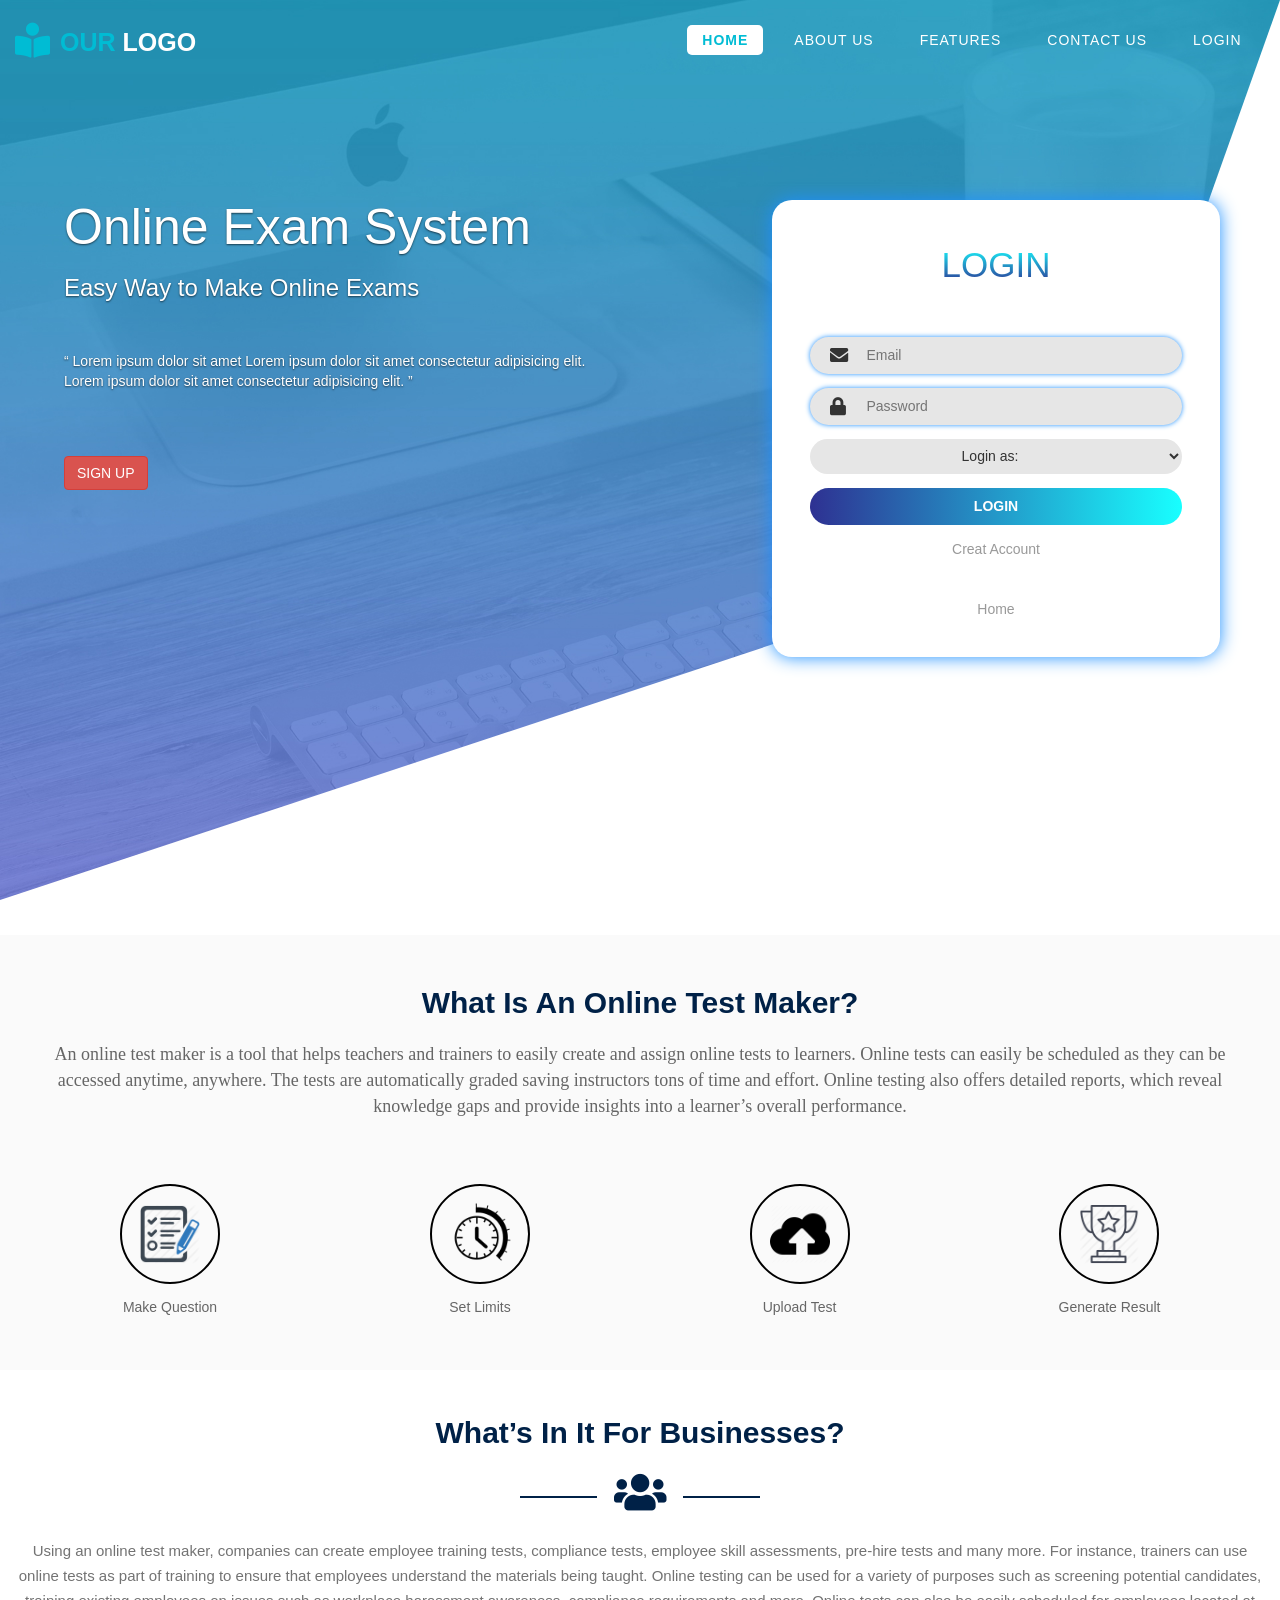
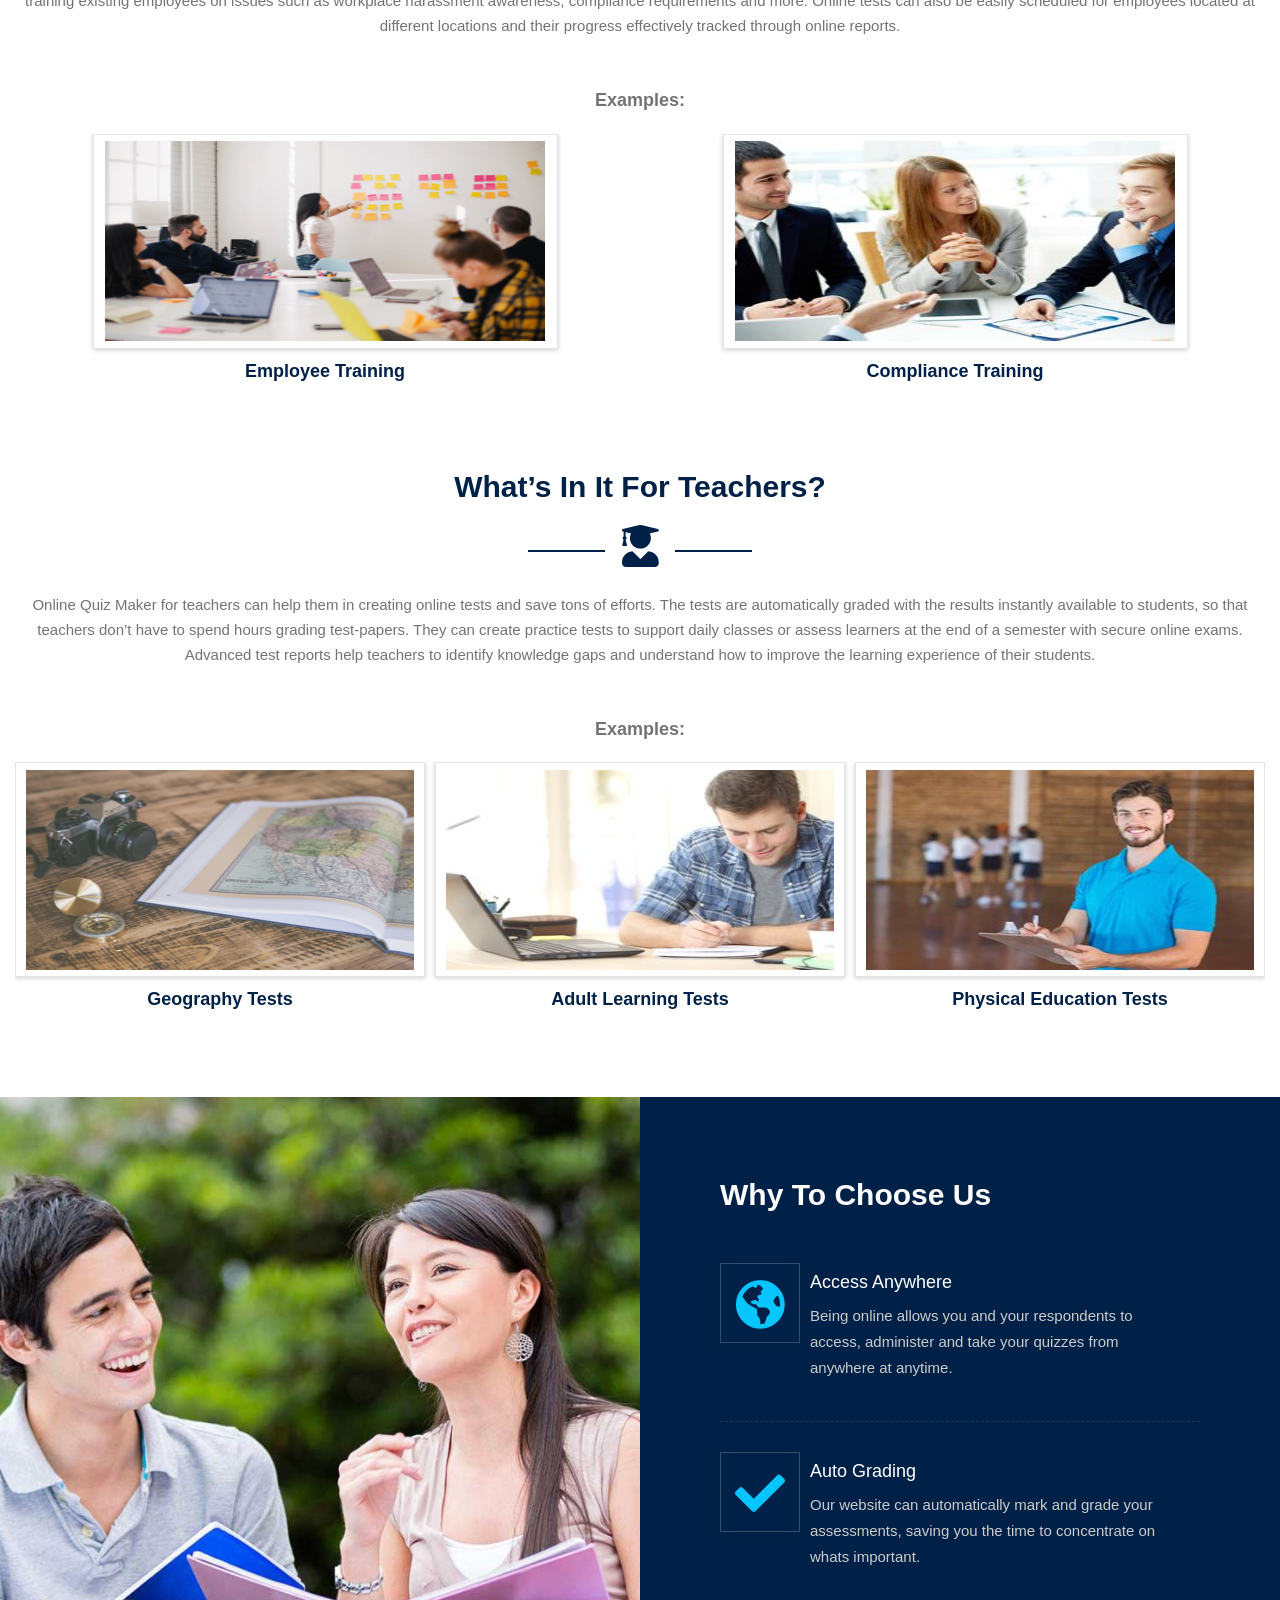
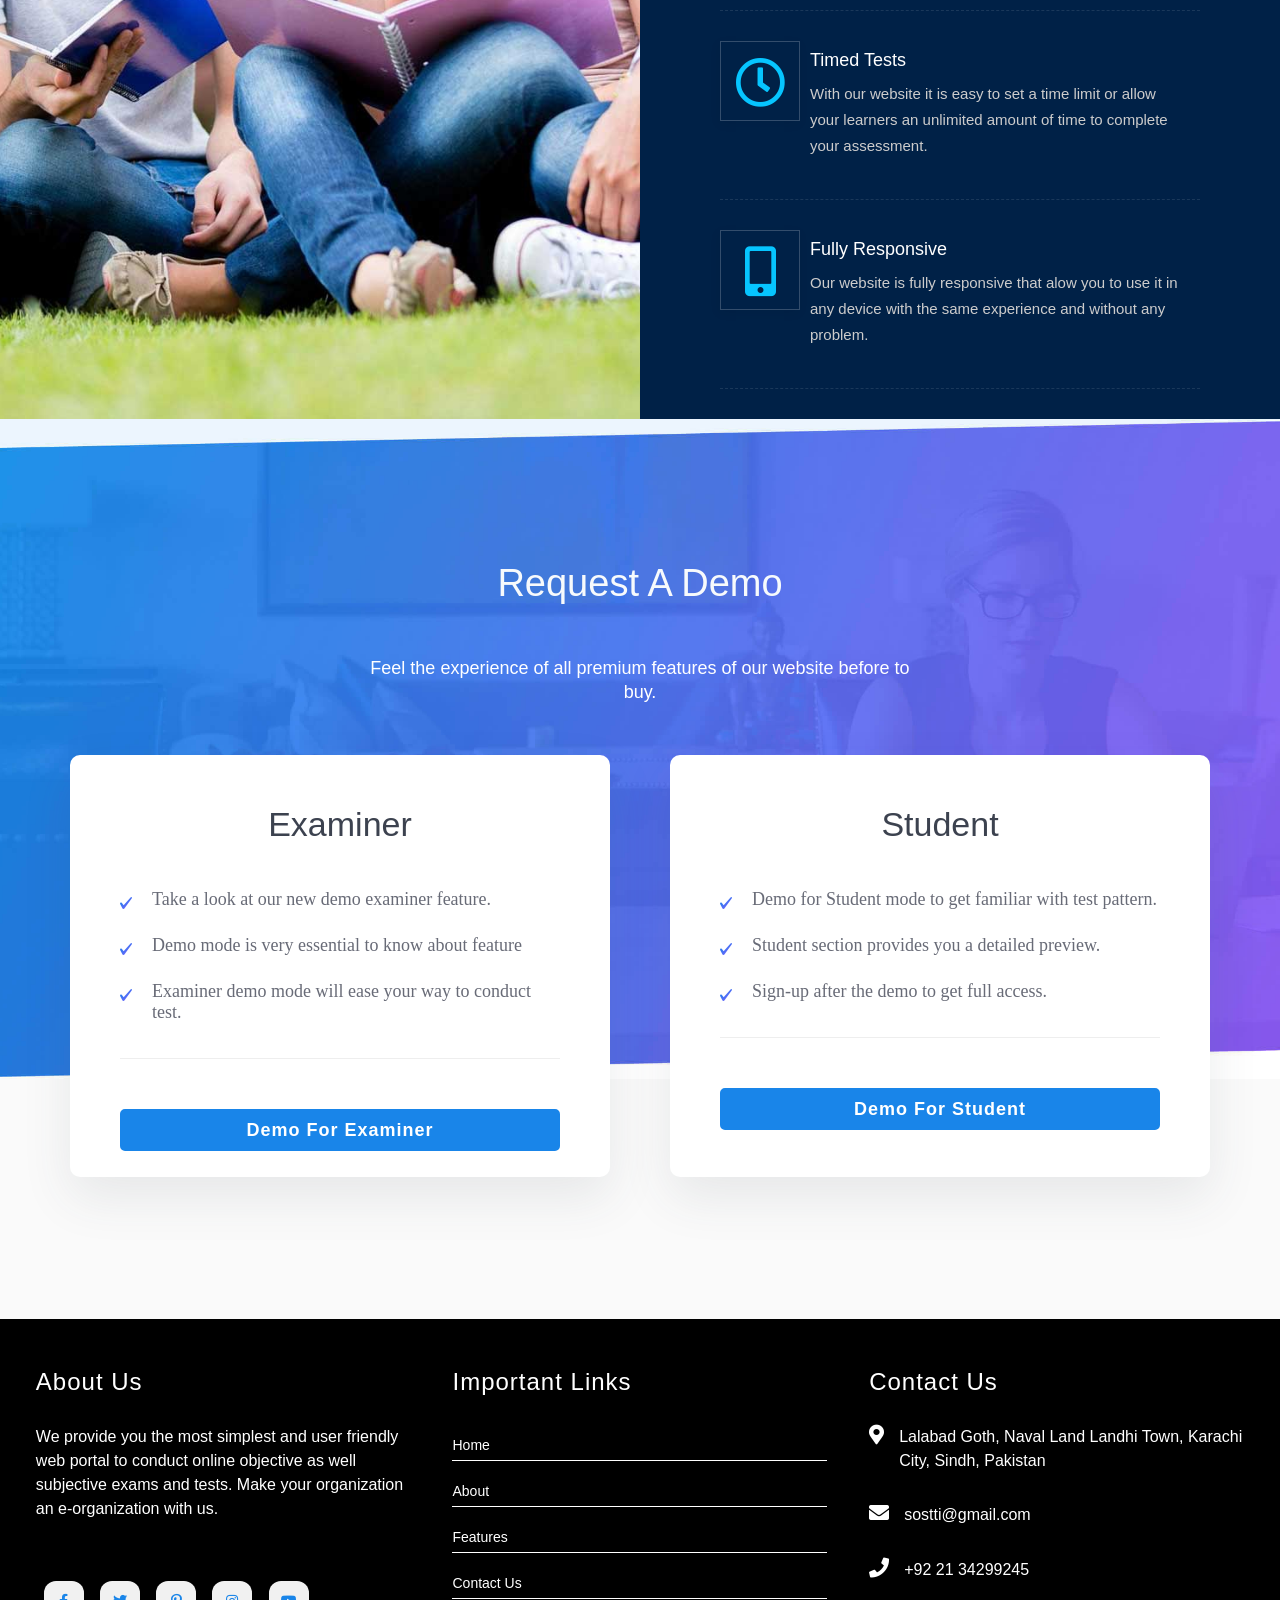
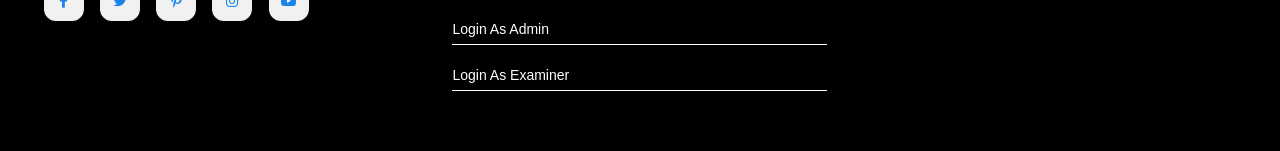
<file: index.html>
<!DOCTYPE html>
<html lang="en">
<head>
    <meta charset="UTF-8">
    <meta name="viewport" content="width=device-width, initial-scale=1.0">
    <title>Online Examination System</title>
    <link rel="stylesheet" href="css/stylesheet.css">
    <link rel="stylesheet" href="css/responsive_css.css">
    <link rel="stylesheet" href="css/bootstrap.min.css">
    <script src="js/jquery.min.js"></script>
    <script src="js/owl.carousel.min.js"></script>
    <link rel="stylesheet" href="css/owl.carousel.css">
    <link rel="stylesheet" href="css/owl.theme.default.min.css">
    <script src="js/script.js"></script>
    <script src="js/bootstrap.min.js"></script>
    <link rel="stylesheet" href="css/fonts.css">
</head>
<body>
    <div class="container-bg" id="main_image"></div>
    <div id="main" style="z-index: -100">
    <nav class="navbar navbar-default navbar-fixed-top" id="navbar-scroll">
        <div class="navbar-header">
            <div class="logo">
                <span class="fas fa-book-reader logo-icon"></span> 
                <p class="logo-text">
                    OUR <span>LOGO</span>
                </p> 
            </div>
            <button type="button" class="navbar-toggle" data-toggle="collapse" data-target="#abc">		
                <span class="icon-bar"></span>
                <span class="icon-bar"></span>
                <span class="icon-bar"></span>
            </button>
        </div>
        <div class="navbar-collapse collapse navbar-right" id="abc">
            
            <ul class="nav navbar-nav">
                <li data-toggle="collapse" data-target="#abc"><i class="fa fa-times"></i></li>
                <li class="active"><a href="#" class="nav-li">HOME</a></li>
                <li><a href="pages/about.html" class="nav-li">ABOUT US</a></li>
                <li><a href="pages/features.html" class="nav-li">FEATURES</a></li>
                <li><a href="pages/contact.html" class="nav-li">CONTACT US</a></li>
                <li class="nested"><a href="pages/login.html" class="nav-li">LOGIN</a>
                    <!-- <ul class="nested-nav">
                        <li><a href="login.html" class="nav-li">EXAM LOGIN</a></li>
                        <li><a href="login.html" class="nav-li">ADMIN LOGIN</a></li>
                    </ul> -->
                </li>
                <!-- <li><a href="pages/contact.html" class="nav-li">SIGN UP</a></li> -->
               
            </ul>
        </div>
    </nav>
        <div class="carousel-caption">
            <h1>Online Exam System</h1>
            <h3>Easy Way to Make Online Exams</h3>
            <p>
                <q> Lorem ipsum dolor sit amet Lorem ipsum dolor sit amet consectetur adipisicing elit.<br>Lorem ipsum dolor sit amet consectetur adipisicing elit. </q>
            </p>
            <!-- <button style="margin-top: 100px" class="btn btn-danger carousel-main-btn">SIGN UP</button> -->
            <a href="pages/signUp.html" style="margin-top: 55px" class="btn btn-danger carousel-main-btn" role="button">SIGN UP</a>
        </div>
        <!-- <div class="carousel-indicators" >
            
        </div> -->
    </div><!---------------------------------------------------------- main close ---------------------->
        <!-- -------------------- Form ----------------------- -->
        <div class="login-tab">

                <form method="POST">
                        <h2 class="hp2">LOGIN</h2>
                    <div class="input-fields">
                        
                        <input type="text" placeholder="Email" required id="email">
                        <i class="fa fa-envelope icon"></i>
    
                    </div>
                    <div class="input-fields">
                        
                        <input type="password" placeholder="Password"  id="password">
                        <i class="fa fa-lock icon"></i>
    
                    </div>
                             <select required id="select">
                                <option value="" disabled selected>Login as:</option>
                                <option value="Student-l" >Student</option>
                                <option value="Admin-l">Admin</option>
                                <option value="Center-l">Center</option>
                            </select><br>
                    <input type="subbmit" value="LOGIN" id="buttn" onclick="function1()">
                        <a href="pages/signUp.html">Creat Account </a>
                        <br><br><br>
                        <a href="index.html">Home</a>
                    
                </form>
           
            
            
        </div>
        <div class="emergeny-mobile"></div>
    <!-- ---------------End Form ----------------------- -->
   
    <!-- <div class="container-fluid cards" style="z-index: 100">
        <div class="user">
            <h2>Login As Examiner</h2>
            <p><span class="fas fa-user"></span></p>
            <button>User Login</button> -->
            <!-- <div></div> -->
            <!-- corss section  -->
        <!-- </div> -->
        
        <!-- user close -->
        <!-- <div class="line">
            <span class="fas fa-users"></span>
        </div> -->
        <!-- line close -->
        <!-- <div class="admin">
            <h2>Login As Admin</h2>
            <p><span class="fas fa-user-tie"></span></p>
            <button>Admin Login</button>
            <div></div> -->
            <!-- cross section -->
        <!-- </div> -->
        <!-- admin close -->
    <!-- </div> -->
    <!--------------------------------- cards close ----------------------------------------------->
   
    <div class="container-fluid explanation"><!-- what is online test maker start -->
        <div>
            <h2>What is an online test maker?</h2>
            <p>
                An online test maker is a tool that helps teachers and trainers to easily create and assign online tests to learners. Online tests can easily be scheduled as they can be accessed anytime, anywhere. The tests are automatically graded saving instructors tons of time and effort. Online testing also offers detailed reports, which reveal knowledge gaps and provide insights into a learner’s overall performance.
            </p>
        </div>
    </div><!-- what is online test maker close -->


    <script>
            $(document).ready(function() {
                $('#working_carousel').owlCarousel({
                    autoplay: true,
                    autoplayTimeout: 5000,
                    navSpeed: 600,
                    dotsSpeed: 600,
                    rewind: true,
                    margin:10,
                    responsiveClass:true,
                    infinite: false,
                    autoplayHoverPause:true,
                    responsive:{
                        0:{
                            items:1,
                            nav:true,
                            dots:true
                        },
                        768:{
                            items: 2,
                            nav:false,
                            loop:false
                        }
                    }
                })
            });
    </script>
    <div id="working_carousel" class="owl-carousel owl-theme working container-fluid"><!----- working container --------->
        <!---------------- four icons start ------------------->
        <div class="item_working">
            <div class="working_field">
                <div class="working_icons" style=" background-size: 60px;background-image: url(images/2.png);"></div>
                <p>Make Question</p>
            </div>
            <div class="working_field">
                <div class="working_icons" style="background-size: 80px;background-image: url(images/3.png);"></div>
                <p>Set Limits</p>
            </div>
        </div>
        <div class="item_working">
            <div class="working_field">
                <div class="working_icons" style="background-size: 60px;background-image: url(images/4.png);"></div>
                <p>Upload Test</p>
            </div>    
            <div class="working_field"> 
                <div class="working_icons" style="background-size: 60px;background-image: url(images/5.png);"></div>
                <p>Generate Result</p>
            </div>    
        </div>          
        <!---------------- four icons end ------------------->
    </div><!------------------------------------- working container close --------------------------->



    <script>
        $(document).ready(function() {
            $('#carousel_buisness').owlCarousel({
                autoplay: true,
                autoplayTimeout: 5000,
                navSpeed: 600,
                dotsSpeed: 600,
                rewind: true,
                margin:10,
                responsiveClass:true,
                infinite: false,
                autoplayHoverPause:true,
                responsive:{
                    0:{
                        items:1,
                        nav:true,
                        dots:true
                    },
                    768:{
                        items: 2,
                        nav:false,
                        loop:false
                    }
                }
            })
            $('#carousel_teacher').owlCarousel({
                autoplay: true,
                autoplayTimeout: 5000,
                navSpeed: 600,
                dotsSpeed: 600,
                rewind: true,
                margin:10,
                responsiveClass:true,
                infinite: false,
                autoplayHoverPause:true,
                responsive:{
                    0:{
                        items:1,
                        nav:true,
                        dots:true
                    },
                    768:{
                        items: 3,
                        nav:false,
                        loop:false
                    }
                }
            })
        });
    </script>
    <div class="container-fluid users"><!------------------------user start  ------------------------------>
        <div class="buisness"><!-------- buisness -------------->
            <h2>What’s in it for businesses?</h2>
            <p class="users_icons">
                <span class="fas fa-users"></span>
            </p>
            <p class="users_para">
                Using an online test maker, companies can create employee training tests, compliance tests, employee skill assessments, pre-hire tests and many more. For instance, trainers can use online tests as part of training to ensure that employees understand the materials being taught. Online testing can be used for a variety of purposes such as screening potential candidates, training existing employees on issues such as workplace harassment awareness, compliance requirements and more. Online tests can also be easily scheduled for employees located at different locations and their progress effectively tracked through online reports.
            </p>
            <p class="example_para">
                    Examples:
            </p>
            <div id="carousel_buisness" class="owl-carousel owl-theme example example_buisness">
                <div class="item_buisness">
                    <div class="example_image">
                        <img src="images/7.png" alt="7">
                    </div>
                    <span>Employee Training</span>
                </div>
                <div class="item_buisness">
                    <div class="example_image">
                        <img src="images/8.png" alt="7">
                    </div>
                    <span>Compliance Training</span>
                </div>
            </div>
        </div><!-------- buisness close -------------->
        <div class="teachers"><!-------- teacher -------------->
            <h2>What’s in it for teachers?</h2>
            <p class="users_icons">
                <span class="fas fa-user-graduate"></span>
            </p>
            <p class="users_para">
                Online Quiz Maker for teachers can help them in creating online tests and save tons of efforts. The tests are automatically graded with the results instantly available to students, so that teachers don’t have to spend hours grading test-papers. They can create practice tests to support daily classes or assess learners at the end of a semester with secure online exams. Advanced test reports help teachers to identify knowledge gaps and understand how to improve the learning experience of their students.
            </p>
            <p class="example_para">
                Examples:
            </p>
            <div id="carousel_teacher" class="owl-carousel owl-theme example example_teacher">
                <div class="item_teacher">
                    <div class="example_image">
                        <img src="images/9.png" alt="7">
                    </div>
                    <span>Geography Tests</span>
                </div>
                <div class="item_teacher">
                    <div class="example_image">
                        <img src="images/10.png" alt="7">
                    </div>
                    <span>Adult Learning Tests</span>
                </div>
                <div class="item_teacher">
                    <div class="example_image">
                        <img src="images/11.png" alt="7">
                    </div>
                    <span>Physical Education Tests</span>
                </div>
            </div>
        </div><!-------- teacher close -------------->
    </div><!------------------------------------ user close ------------------------------>

    <div class="container-fluid features"><!-------------- features start  ------------------------>
        <div class="features_home_image">

        </div>
        <div class="features_home_content">
            <div class="features_main_heading">
                <h2>Why To Choose Us</h2>
            </div>
            <div><!------------- cards line start  ------------->
                <div class="features_home_card"><!--- card 1 start --->
                    <div class="features_home_card_icon"><span class="fas fa-globe-americas"></span></div>
                    <div>
                        <h4>Access Anywhere</h4>
                        <p>
                            Being online allows you and your respondents to access, administer and take your quizzes from anywhere at anytime.
                        </p>
                    </div>
                </div><!--- card 1 close --->
                <div class="features_home_card"><!--- card 2 start --->
                    <div class="features_home_card_icon"><span class="fas fa-check"></span></div>
                    <div>
                        <h4>Auto Grading</h4>
                        <p>
                            Our website can automatically mark and grade your assessments, saving you the time to concentrate on whats important.
                        </p>
                    </div>
                </div><!--- card 2 close --->
                <div class="features_home_card"><!---  card 3 start --->
                    <div class="features_home_card_icon"><span class="far fa-clock"></span></div>
                    <div>
                        <h4>Timed Tests</h4>
                        <p>
                                With our website it is easy to set a time limit or allow your learners an unlimited amount of time to complete your assessment.
                        </p>
                    </div>
                </div><!--- card 3 close --->
                <div class="features_home_card"><!--- card 4 start --->
                    <div class="features_home_card_icon"><span class="fas fa-mobile-alt"></span></div>
                    <div>
                        <h4>Fully Responsive</h4>
                        <p>
                            Our website is fully responsive that alow you to use it in any device with the same experience and without any problem.
                        </p>
                    </div>
                </div><!--- card 4 close  --->
            </div><!----------- cards line close  ------------->
        </div>
    </div><!--------------------------------- features close  --------------------------------------->
    



    <div class="container-fluid demo"><!--------- demo container fluid start --------->
        <div class="demo_home_image">
            <div class="demo_main_heading"><!---- demo heading ------>
                <h1>Request A Demo</h1>
                <p>Feel the experience of all premium features of our website before to buy.</p>
            </div><!--------- demo heading close --------->
            <div><!--------- demo cards main start --------->
                <div class="examiner_demo"><!---- demo card1 start ----->
                    <h3>Examiner</h3>
                    <ul>
                        <li>Take a look at our new demo examiner feature.</li>
                        <li>Demo mode is very essential to know about feature</li>
                        <li>Examiner demo mode will ease your way to conduct test.</li>
                    </ul>
                    <hr>
                    <div style="width: 100%;text-align: center;"><button>Demo For Examiner</button></div>
                </div><!---- demo card1 close ----->
    
                <div></div><!---- extra but important ----->
    
                <div class="student_demo"><!---- demo card2 start ----->
                    <h3>Student</h3>
                    <ul>
                        <li>Demo for Student mode to get familiar with test pattern.</li>
                        <li>Student section provides you a detailed preview.</li>
                        <li>Sign-up after the demo to get full access.</li>
                    </ul>
                    <hr>
                    <div><button>Demo For Student</button></div>
                </div><!---- demo card2 close ----->
            </div><!--------- demo cards main close --------->
        </div>
    </div><!--------- demo container fluid close --------->
    <div class="container-fluid footer">
        <div>
            <h3>About Us</h3>
            <p>We provide you the most simplest and user friendly web portal to conduct online objective as well subjective exams and tests. Make your organization an e-organization with us.</p>
            <div class="social">
                <a class="footer_btn" href="facbook"><i class="fab fa-facebook-f"></i></a>
                <a class="footer_btn" href="#"><i class="fab fa-twitter"></i></a>
                <a class="footer_btn" href="#"><i class="fab fa-pinterest-p"></i></a>
                <a class="footer_btn" href="#"><i class="fab fa-instagram"></i></a>
                <a class="footer_btn" href="#"><i class="fab fa-youtube"></i></a>
            </div>
        </div>
        <div>
             <h3>Important Links</h3>
             <ul>
                <li class="footer_li"><a href="#">Home</a></li>
                <li class="footer_li"><a href="#">About</a></li>
                <li class="footer_li"><a href="#">Features</a></li>
                <li class="footer_li"><a href="#">Contact Us</a></li>
                <li class="footer_li"><a href="#">Login As Admin</a></li>
                <li class="footer_li"><a href="#">Login As Examiner</a></li>
            </ul>
        </div>
        <div>
            <h3>Contact Us</h3>
            <div>
                <span class="fas fa-map-marker-alt"></span>
                <p>Lalabad Goth, Naval Land Landhi Town, Karachi City, Sindh, Pakistan</p>
            </div>
            <div>
                <span class="fas fa-envelope"></span>
                <p>sostti@gmail.com</p>
            </div>
            <div>
                <span class="fas fa-phone"></span>
                <p>+92 21 34299245</p>
            </div>     
        </div>
    </div>
    <script>
            var mail = document.getElementById('email');
            var pass = document.getElementById('password');
            var sel = document.getElementById('select');
    
        function function1(){
           
            if (mail.value == "admin@gmail.com" && pass.value == "admin123") {
                window.open("admin/admin-main.html","_self")
                
            }
            else if (mail.value == "student@gmail.com" && pass.value == "student123") {
                window.open("index.html","_self")
                
            }
            else if (mail.value == "center@gmail.com" && pass.value == "center123") {
                window.open("index.html","_self")
                
            }
            else{
                
            }
        }

        
        </script>

        





    </body>
</html>
</file>
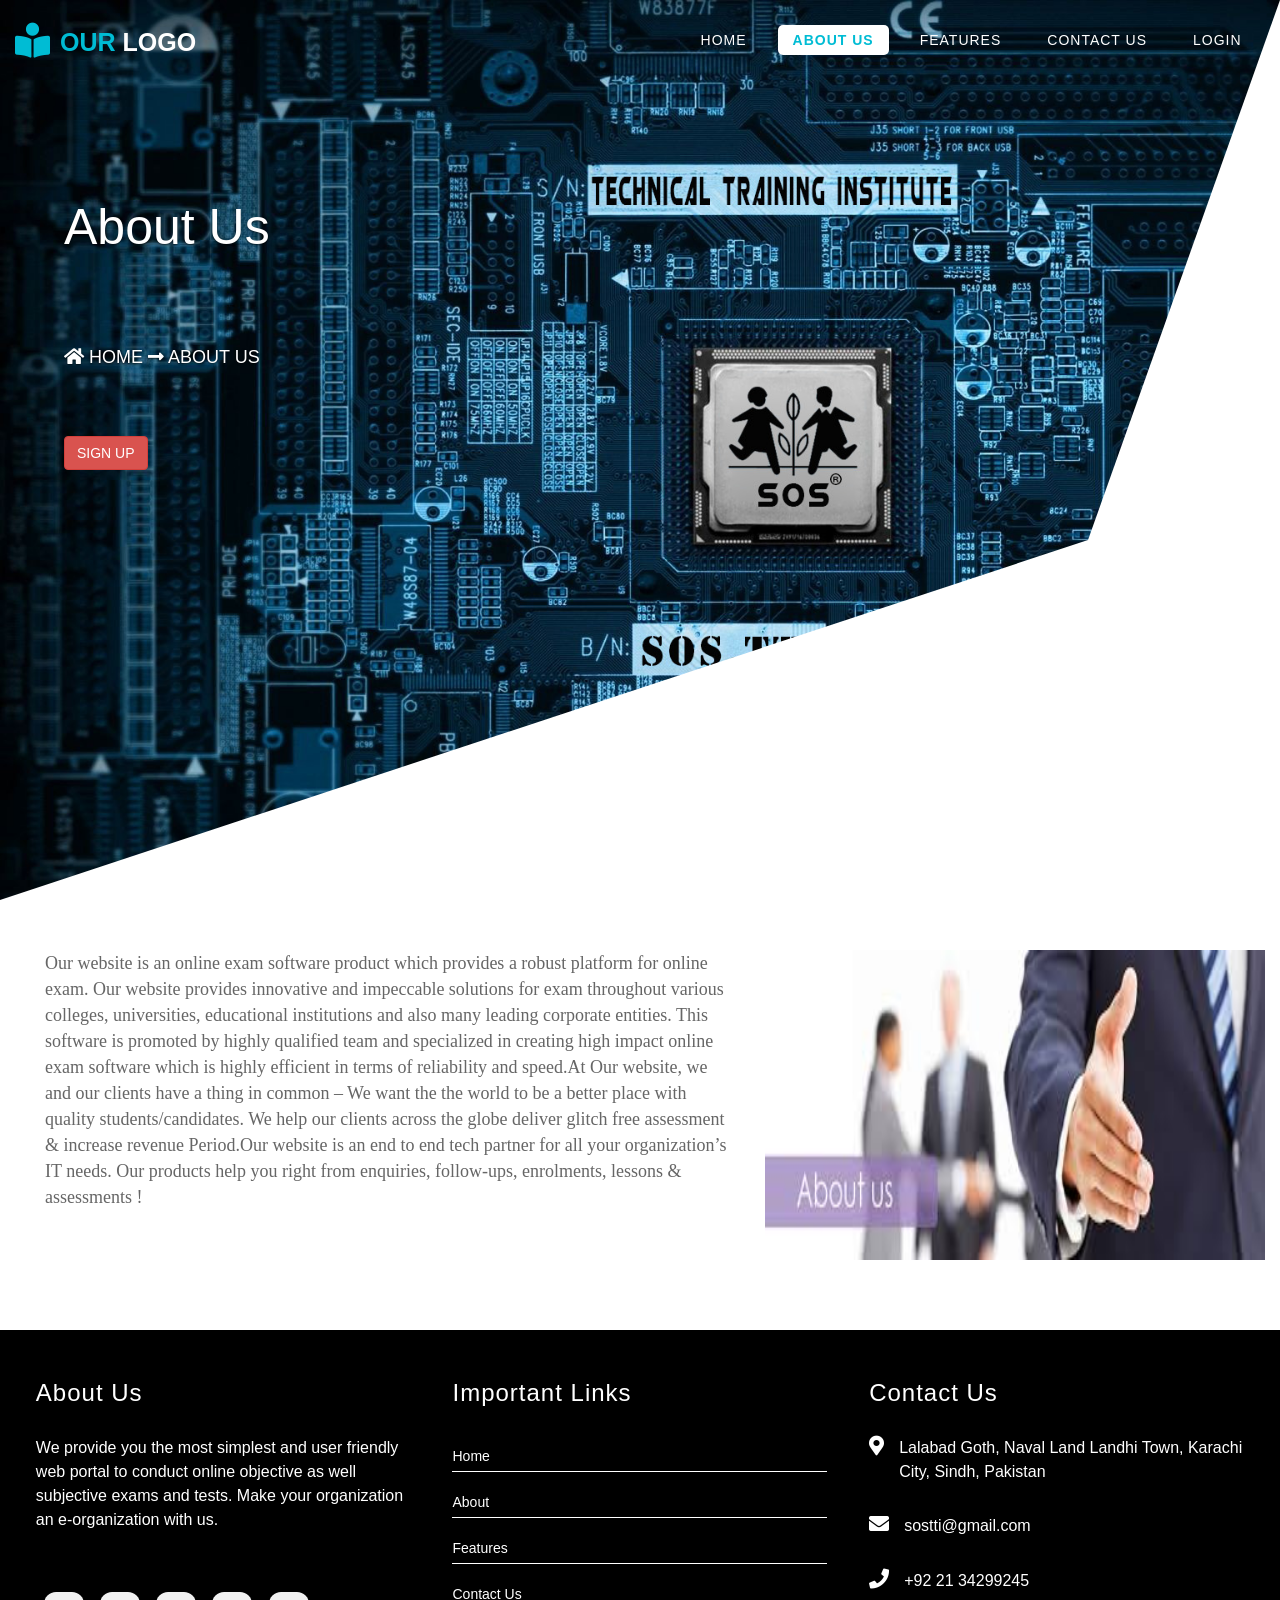
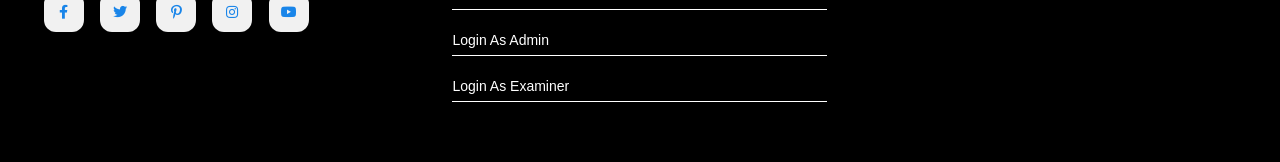
<file: pages/about.html>
<!DOCTYPE html>
<html lang="en">
<head>
    <meta charset="UTF-8">
    <meta name="viewport" content="width=device-width, initial-scale=1.0">
    <title>Online Examination System</title>
    <link rel="stylesheet" href="../css/stylesheet.css">
    <link rel="stylesheet" href="../css/responsive_css.css">
    <link rel="stylesheet" href="../css/bootstrap.min.css">
    <script src="../js/jquery.min.js"></script>
    <script src="../js/script.js"></script>
    <script src="../js/bootstrap.min.js"></script>
    <link rel="stylesheet" href="../css/fonts.css">
</head>
<body>
        <div class="container-bg"  id="main_image" style="background-image: url(../images/sos.jpg)"></div>
    <div id="main" style="z-index: -100">
    <nav class="navbar navbar-default navbar-fixed-top" id="navbar-scroll">
        <div class="navbar-header">
            <div class="logo">
                <span class="fas fa-book-reader logo-icon"></span> 
                <p class="logo-text">
                    OUR <span>LOGO</span>
                </p> 
            </div>
            <button type="button" class="navbar-toggle" data-toggle="collapse" data-target="#abc">		
                <span class="icon-bar"></span>
                <span class="icon-bar"></span>
                <span class="icon-bar"></span>
            </button>
        </div>
        <div class="navbar-collapse collapse navbar-right" id="abc">
            <ul class="nav navbar-nav">
                <li><a href="../index.html" class="nav-li">HOME</a></li>
                <li class="active"><a href="#" class="nav-li">ABOUT US</a></li>
                <li><a href="features.html" class="nav-li">FEATURES</a></li>
                <li><a href="contact.html" class="nav-li">CONTACT US</a></li>
                <li class="nested"><a href="login.html" class="nav-li">LOGIN</a>
                    <!-- <ul class="nested-nav">
                        <li><a href="#" class="nav-li">EXAM LOGIN</a></li>
                        <li><a href="#" class="nav-li">ADMIN LOGIN</a></li>
                    </ul> -->
                </li>
            </ul>
        </div>
    </nav>
        <div class="carousel-caption" >
            <h1>About Us</h1>
            <p style="margin-top: 90px;font-size: 18px;">
                <span class="fas fa-home"></span> HOME <span class="fas fa-long-arrow-alt-right"></span> ABOUT US
            </p>
            <!-- <button style="margin-top: 100px" class="btn btn-danger ccarousel-main-btn">SIGN UP</button> -->
            <a href="signUp.html" style="margin-top: 55px" class="btn btn-danger carousel-main-btn" role="button">SIGN UP</a>
        </div>
    </div><!---------------------------- main close ---------------------->
    
    <div class="container-fluid about">
        <div>
            <img src="../images/2.jpg" alt="2">
        </div>
        <div>
            <p>
                Our website is an online exam software product which provides a robust platform for online exam. Our website provides innovative and impeccable solutions for exam throughout various colleges, universities, educational institutions and also many leading corporate entities. This software is promoted by highly qualified team and specialized in creating high impact online exam software which is highly efficient in terms of reliability and speed.At Our website, we and our clients have a thing in common – We want the the world to be a better place with quality students/candidates. We help our clients across the globe deliver glitch free assessment & increase revenue Period.Our website is an end to end tech partner for all your organization’s IT needs. Our products help you right from enquiries, follow-ups, enrolments, lessons & assessments !
            </p>
        </div>
    </div>

    <!------------- footer start --------------------------------->
    <div class="container-fluid footer">
        <div>
            <h3>About Us</h3>
            <p>We provide you the most simplest and user friendly web portal to conduct online objective as well subjective exams and tests. Make your organization an e-organization with us.</p>
            <div class="social">
                <a class="footer_btn" href="facbook"><i class="fab fa-facebook-f"></i></a>
                <a class="footer_btn" href="#"><i class="fab fa-twitter"></i></a>
                <a class="footer_btn" href="#"><i class="fab fa-pinterest-p"></i></a>
                <a class="footer_btn" href="#"><i class="fab fa-instagram"></i></a>
                <a class="footer_btn" href="#"><i class="fab fa-youtube"></i></a>
            </div>
        </div>
        <div>
             <h3>Important Links</h3>
             <ul>
                <li class="footer_li"><a href="#">Home</a></li>
                <li class="footer_li"><a href="#">About</a></li>
                <li class="footer_li"><a href="#">Features</a></li>
                <li class="footer_li"><a href="#">Contact Us</a></li>
                <li class="footer_li"><a href="#">Login As Admin</a></li>
                <li class="footer_li"><a href="#">Login As Examiner</a></li>
            </ul>
        </div>
        <div>
            <h3>Contact Us</h3>
            <div>
                <span class="fas fa-map-marker-alt"></span>
                <p>Lalabad Goth, Naval Land Landhi Town, Karachi City, Sindh, Pakistan</p>
            </div>
            <div>
                <span class="fas fa-envelope"></span>
                <p>sostti@gmail.com</p>
            </div>
            <div>
                <span class="fas fa-phone"></span>
                <p>+92 21 34299245</p>
            </div>     
        </div>
    </div>
    </body>
</html>
</file>
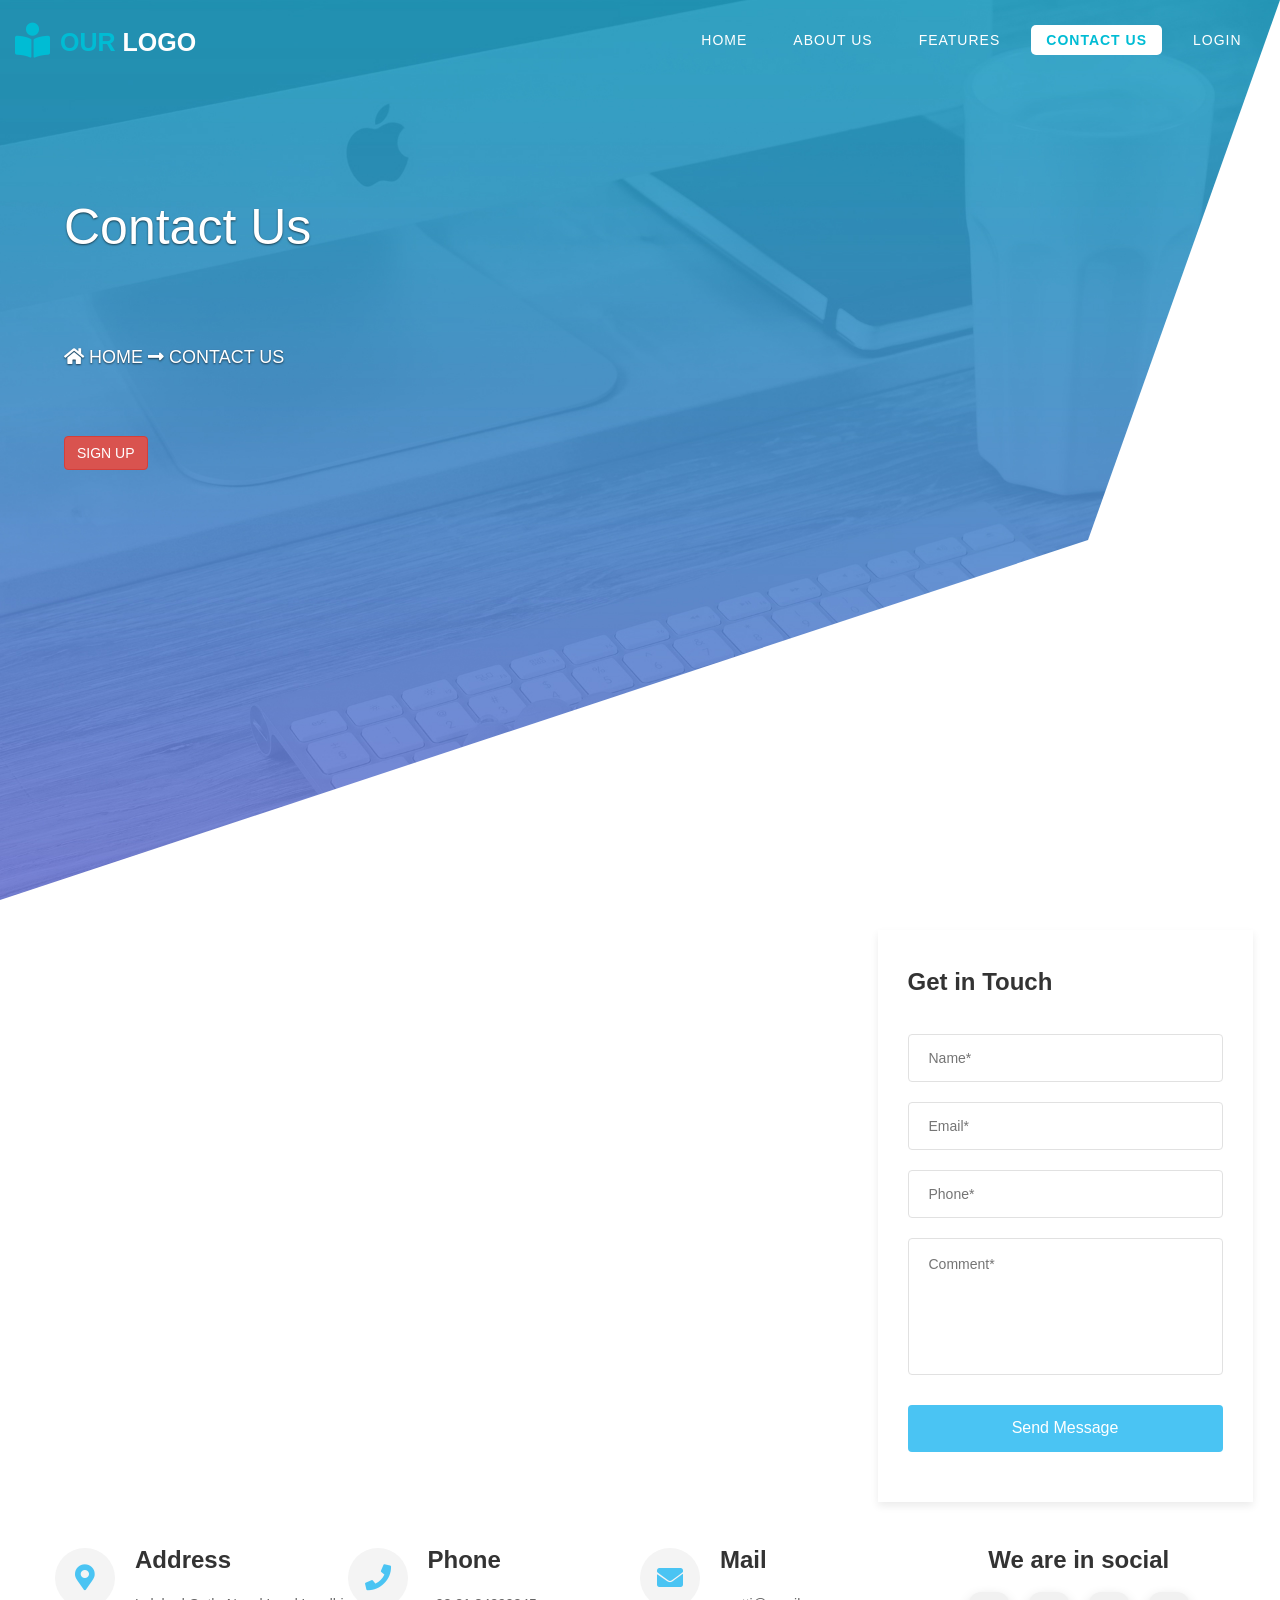
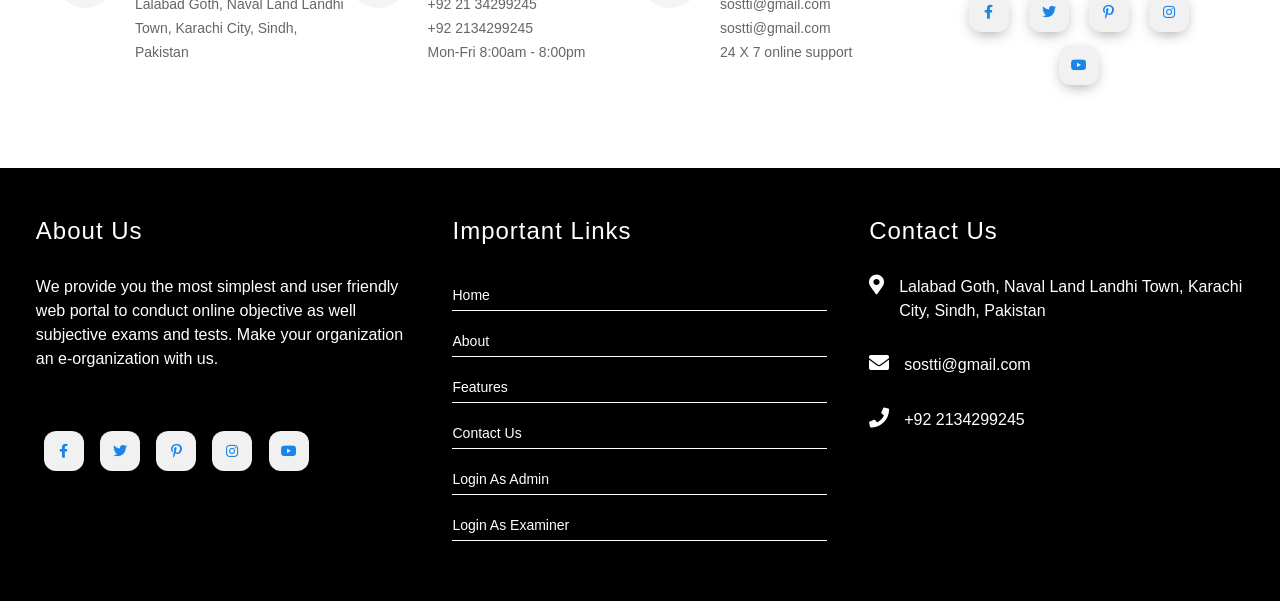
<file: pages/contact.html>
<!DOCTYPE html>
<html lang="en">
<head>
    <meta charset="UTF-8">
    <meta name="viewport" content="width=device-width, initial-scale=1.0">
    <title>Online Examination System</title>
    <link rel="stylesheet" href="../css/stylesheet.css">
    <link rel="stylesheet" href="../css/responsive_css.css">
    <link rel="stylesheet" href="../css/bootstrap.min.css">
    <script src="../js/jquery.min.js"></script>
    <script src="../js/script.js"></script>
    <script src="../js/bootstrap.min.js"></script>
    <link rel="stylesheet" href="../css/fonts.css">
</head>
<body>
        <div class="container-bg" id="main_image"s></div>
    <div id="main" style="z-index: -100">
    <nav class="navbar navbar-default navbar-fixed-top" id="navbar-scroll">
        <div class="navbar-header">
            <div class="logo">
                <span class="fas fa-book-reader logo-icon"></span> 
                <p class="logo-text">
                    OUR <span>LOGO</span>
                </p> 
            </div>
            <button type="button" class="navbar-toggle" data-toggle="collapse" data-target="#abc">		
                <span class="icon-bar"></span>
                <span class="icon-bar"></span>
                <span class="icon-bar"></span>
            </button>
        </div>
        <div class="navbar-collapse collapse navbar-right" id="abc">
            <ul class="nav navbar-nav">
                <li><a href="../index.html" class="nav-li">HOME</a></li>
                <li><a href="about.html" class="nav-li">ABOUT US</a></li>
                <li><a href="features.html" class="nav-li">FEATURES</a></li>
                <li class="active"><a href="#" class="nav-li">CONTACT US</a></li>
                <li class="nested"><a href="login.html" class="nav-li">LOGIN</a>
                    <!-- <ul class="nested-nav">
                        <li><a href="#" class="nav-li">EXAM LOGIN</a></li>
                        <li><a href="#" class="nav-li">ADMIN LOGIN</a></li>
                    </ul> -->
                </li>
            </ul>
        </div>
    </nav>
        <div class="carousel-caption" >
            <h1>Contact Us</h1>
            <p style="margin-top: 90px;font-size: 18px;">
                <span class="fas fa-home"></span> HOME <span class="fas fa-long-arrow-alt-right"></span> CONTACT US
            </p>
            <!-- <button style="margin-top: 100px" class="btn btn-danger ccarousel-main-btn">SIGN UP</button> -->
            <a href="signUp.html" style="margin-top: 55px" class="btn btn-danger carousel-main-btn" role="button">SIGN UP</a>
        </div>
    </div><!---------------------------- main close ---------------------->
    <div class="container-fluid contact">
        <section>
            <div class="form">
                <div class="contact_inner">
                    <h4>Get in Touch</h4>
                    <form class="form-horizontal">
                        <input type="hidden" name="type" value = "demoRequest" />
                        <div class="contact-form">
                            <div class="section-field">
                                <input id="name" type="text" placeholder="Name*" name="name">
                            </div>
                        <div class="section-field">
                            <input type="email" placeholder="Email*" name="email">
                        </div>
                        <div class="section-field" style="margin-bottom: 20px;">
                                <input type="text" placeholder="Phone*" name="phone">
                            </div>
                            <div class="section-field textarea">
                                <textarea class="input-message" placeholder="Comment*" rows="6" name="message"></textarea>
                            </div>
                            <button>Send Message</button>
                            <br/>
                            <br>
                            
                        </div>
                    </form>
                </div>
            </div>
            <div class="map">
                <iframe src="https://www.google.com/maps/embed?pb=!1m18!1m12!1m3!1d3621.183970277639!2d67.2020866143192!3d24.82338145285757!2m3!1f0!2f0!3f0!3m2!1i1024!2i768!4f13.1!3m3!1m2!1s0x3eb330650a65fd45%3A0x985db265ecce7ad7!2sSOS%20Technical%20Training%20Institue!5e0!3m2!1sen!2s!4v1566732963288!5m2!1sen!2s" frameborder="0" style="border:0;" allowfullscreen=""></iframe>
            </div>
        </section>

        <section>
            <div class="contact_box">
                <div class="icon">
                    <span class="fas fa-map-marker-alt"></span>
                </div>
                <div class="contact_box_content">
                    <h4>Address</h4>
                    <p>Lalabad Goth, Naval Land Landhi Town, Karachi City, Sindh, Pakistan</p>
                </div>
            </div>
            <div class="contact_box">
                <div class="icon">
                    <span class="fas fa-phone"></span>
                </div>
                <div class="contact_box_content">
                    <h4>Phone</h4>
                    <p>+92 21 34299245 <br>+92 2134299245 <br>Mon-Fri 8:00am - 8:00pm<br></p>
                </div>
            </div>

            <div class="contact_box">
                <div class="icon">
                    <span class="fas fa-envelope"></span>
                </div>
                <div class="contact_box_content">
                    <h4>Mail</h4>
                    <p>sostti@gmail.com <br>sostti@gmail.com <br> 24 X 7 online support<br></p>
                </div>
            </div>

            <div class="contact_box">
                <div class="contact_box_content">
                    <h4 style="text-align: center;">We are in social</h4>
                </div>
                <div class="social">
                    <a class="footer_btn contact_icons" href="facbook"><i class="fab fa-facebook-f"></i></a>
                    <a class="footer_btn" href="#"><i class="fab fa-twitter"></i></a>
                    <a class="footer_btn" href="#"><i class="fab fa-pinterest-p"></i></a>
                    <a class="footer_btn" href="#"><i class="fab fa-instagram"></i></a>
                    <a class="footer_btn" href="#"><i class="fab fa-youtube"></i></a>
                </div>
            </div>
            
        </section>
    </div>
    <!------------- footer start --------------------------------->
    <div class="container-fluid footer">
        <div>
            <h3>About Us</h3>
            <p>We provide you the most simplest and user friendly web portal to conduct online objective as well subjective exams and tests. Make your organization an e-organization with us.</p>
            <div class="social">
                <a class="footer_btn" href="facbook"><i class="fab fa-facebook-f"></i></a>
                <a class="footer_btn" href="#"><i class="fab fa-twitter"></i></a>
                <a class="footer_btn" href="#"><i class="fab fa-pinterest-p"></i></a>
                <a class="footer_btn" href="#"><i class="fab fa-instagram"></i></a>
                <a class="footer_btn" href="#"><i class="fab fa-youtube"></i></a>
            </div>
        </div>
        <div>
             <h3>Important Links</h3>
             <ul>
                <li class="footer_li"><a href="#">Home</a></li>
                <li class="footer_li"><a href="#">About</a></li>
                <li class="footer_li"><a href="#">Features</a></li>
                <li class="footer_li"><a href="#">Contact Us</a></li>
                <li class="footer_li"><a href="#">Login As Admin</a></li>
                <li class="footer_li"><a href="#">Login As Examiner</a></li>
            </ul>
        </div>
        <div>
            <h3>Contact Us</h3>
            <div>
                <span class="fas fa-map-marker-alt"></span>
                <p>Lalabad Goth, Naval Land Landhi Town, Karachi City, Sindh, Pakistan</p>
            </div>
            <div>
                <span class="fas fa-envelope"></span>
                <p>sostti@gmail.com</p>
            </div>
            <div>
                <span class="fas fa-phone"></span>
                <p>+92 2134299245</p>
            </div>     
        </div>
    </div>
    </body>
</html>
</file>
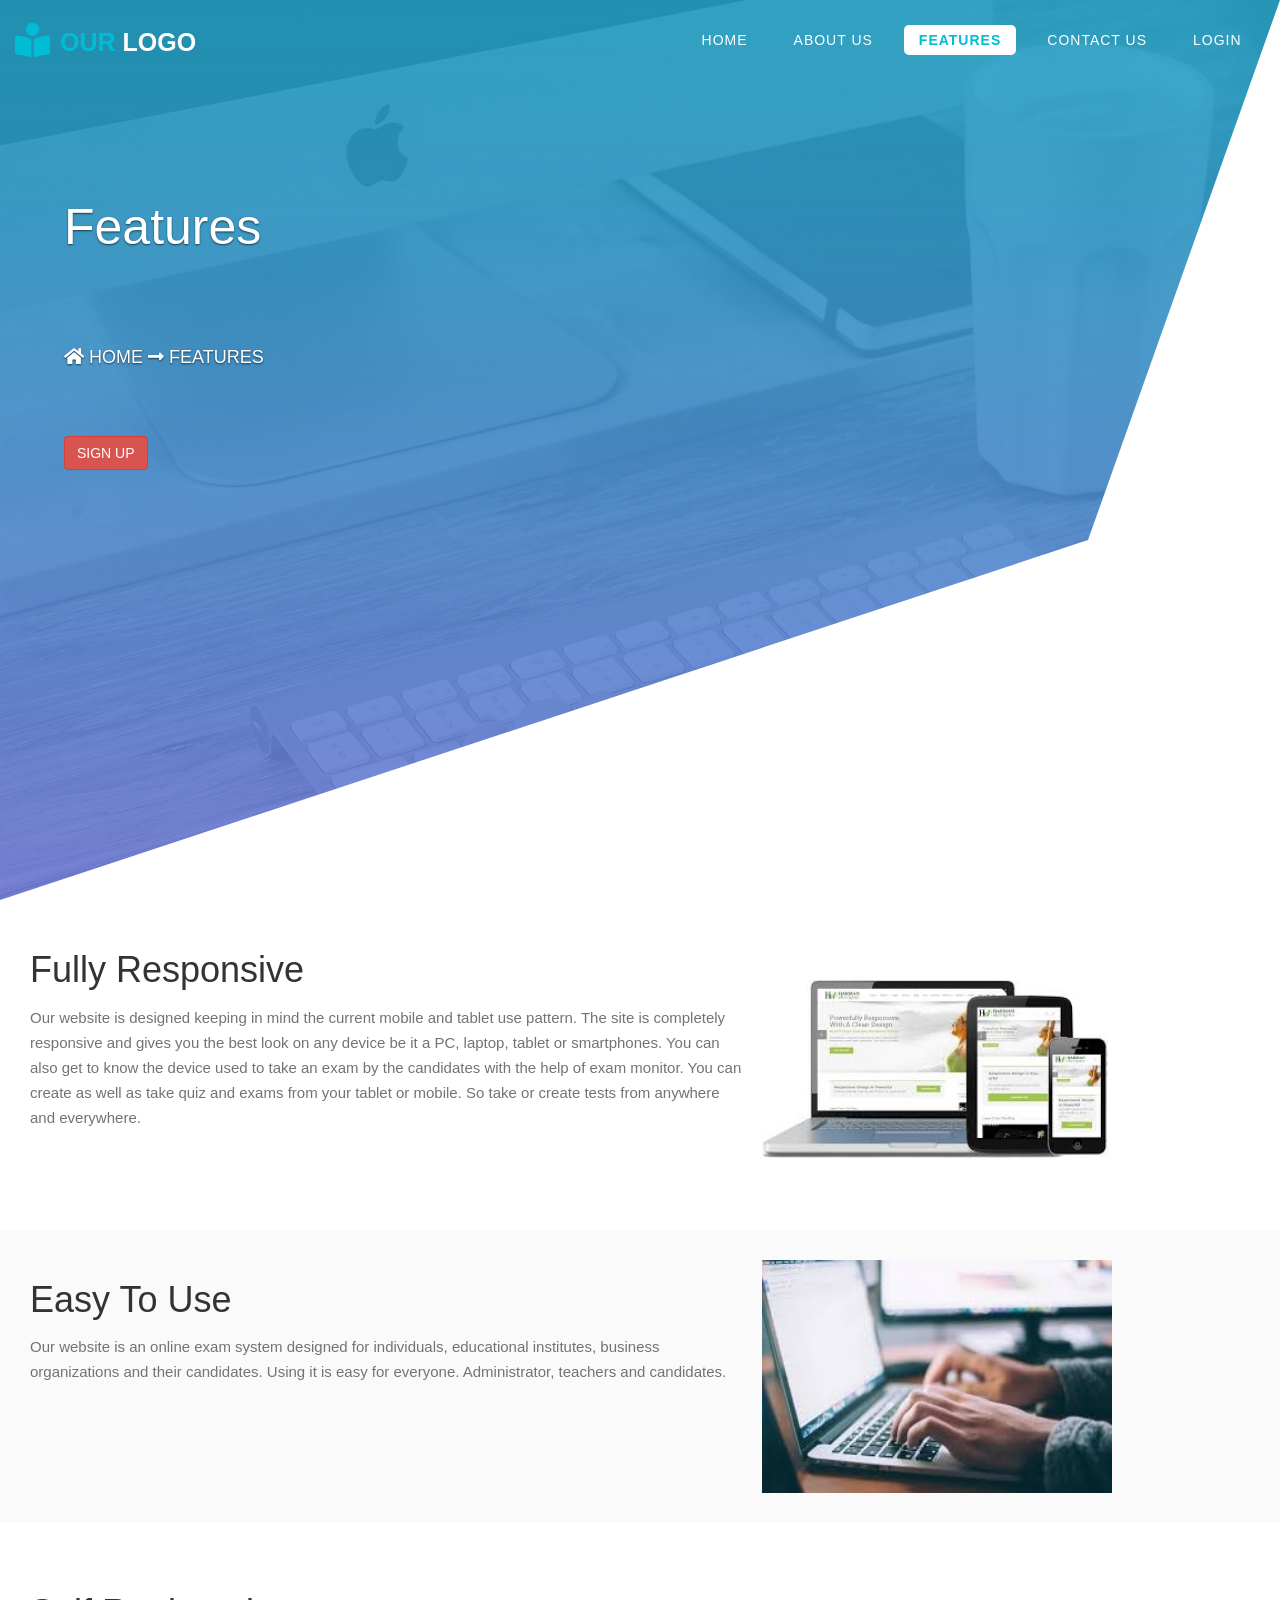
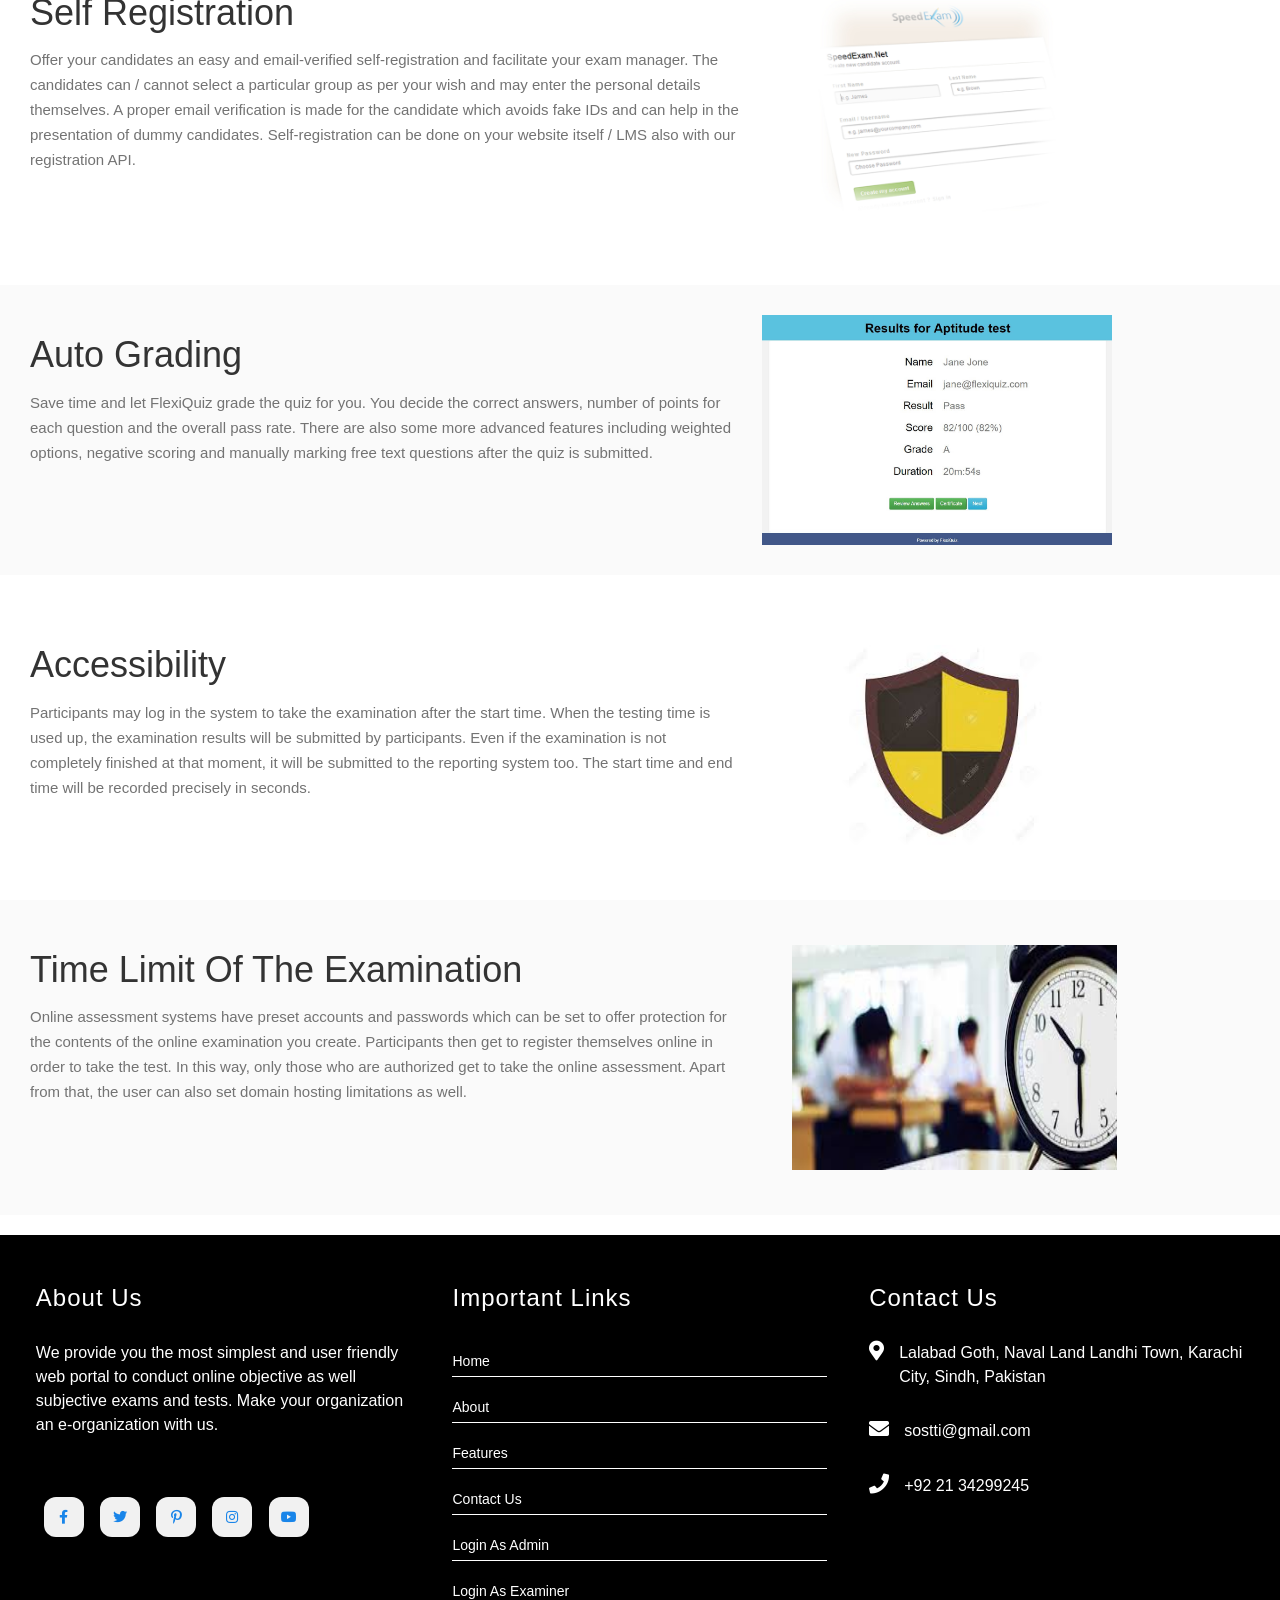
<file: pages/features.html>
<!DOCTYPE html>
<html lang="en">
<head>
    <meta charset="UTF-8">
    <meta name="viewport" content="width=device-width, initial-scale=1.0">
    <title>Online Examination System</title>
    <link rel="stylesheet" href="../css/stylesheet.css">
    <link rel="stylesheet" href="../css/responsive_css.css">
    <link rel="stylesheet" href="../css/bootstrap.min.css">
    <script src="../js/jquery.min.js"></script>
    <script src="../js/script.js"></script>
    <script src="../js/bootstrap.min.js"></script>
    <link rel="stylesheet" href="../css/fonts.css">
</head>
<body>
        <div class="container-bg" id="main_image"></div>
    <div id="main" style="z-index: -100">
    <nav class="navbar navbar-default navbar-fixed-top" id="navbar-scroll">
        <div class="navbar-header">
            <div class="logo">
                <span class="fas fa-book-reader logo-icon"></span> 
                <p class="logo-text">
                    OUR <span>LOGO</span>
                </p> 
            </div>
            <button type="button" class="navbar-toggle" data-toggle="collapse" data-target="#abc">		
                <span class="icon-bar"></span>
                <span class="icon-bar"></span>
                <span class="icon-bar"></span>
            </button>
        </div>
        <div class="navbar-collapse collapse navbar-right" id="abc">
            <ul class="nav navbar-nav">
                <li><a href="../index.html" class="nav-li">HOME</a></li>
                <li><a href="about.html" class="nav-li">ABOUT US</a></li>
                <li class="active"><a href="#" class="nav-li">FEATURES</a></li>
                <li><a href="contact.html" class="nav-li">CONTACT US</a></li>
                <li class="nested"><a href="login.html" class="nav-li">LOGIN</a>
                    <!-- <ul class="nested-nav">
                        <li><a href="#" class="nav-li">EXAM LOGIN</a></li>
                        <li><a href="#" class="nav-li">ADMIN LOGIN</a></li>
                    </ul> -->
                </li>
            </ul>
        </div>
    </nav>
    <div class="carousel-caption" >
        <h1>Features</h1>
        <p style="margin-top: 90px;font-size: 18px;">
            <span class="fas fa-home"></span> HOME <span class="fas fa-long-arrow-alt-right"></span> FEATURES
        </p>
        <!-- <button style="margin-top: 100px" class="btn btn-danger ccarousel-main-btn">SIGN UP</button> -->
        <a href="signUp.html" style="margin-top: 55px" class="btn btn-danger carousel-main-btn" role="button">SIGN UP</a>
    </div>
    </div><!---------------------------- main close ---------------------->
    
    <div class="container-fluid features_main">
        <div>
            <div class="content">
                <h1>Fully Responsive</h1>
                <p>
                        Our website is designed keeping in mind the current mobile and tablet use pattern.
                        The site is completely responsive and gives you the best look on any device be it a PC, laptop, tablet or smartphones.
                        You can also get to know the device used to take an exam by the candidates with the help of exam monitor.
                        You can create as well as take quiz and exams from your tablet or mobile. So take or create tests from anywhere and everywhere.
                </p>
            </div>
            <div class="image">
                <img src="../images/10.jpg" alt="2" style="width: 350px;margin-top: 50px;">
            </div>
        </div>
<!--  -->
        <div style="background-color: #fafafa;">
            <div class="content">
                <h1>Easy To Use</h1>
                <p>
                        Our website is an online exam system designed for individuals, educational institutes, business organizations and their candidates. Using it is easy for everyone. Administrator, teachers and candidates.
                </p>
            </div>
            <div class="image">
                <img src="../images/12.jpg" alt="2" style="width: 350px;margin-top: 0px;">
            </div>
        </div>
<!--  -->
<!--  -->
        <div>
            <div class="content">
                <h1>Self Registration</h1>
                <p>
                        Offer your candidates an easy and email-verified self-registration and facilitate your exam manager. The candidates can / cannot select a particular group as per your wish and may enter the personal details themselves.
                        A proper email verification is made for the candidate which avoids fake IDs and can help in the presentation of dummy candidates. Self-registration can be done on your website itself / LMS also with our registration API.
                </p>
            </div>
            <div class="image">
                <img src="../images/13.jpg" alt="2" style="width: 350px;margin-top: 0px;">
            </div>
        </div>
<!--  -->
<!--  -->
        <div style="background-color: #fafafa;">
            <div class="content">
                <h1>Auto Grading</h1>
                <p>
                    Save time and let FlexiQuiz grade the quiz for you. You decide the correct answers, number of points for each question and the overall pass rate. There are also some more advanced features including weighted options, negative scoring and manually marking free text questions after the quiz is submitted.
                </p>
            </div>
            <div class="image">
                <img src="../images/14.jpg" alt="2" style="width: 350px;margin-top: 0px;">
            </div>
        </div>
<!--  -->
<!--  -->
        <div>
            <div class="content">
                <h1>Accessibility</h1>
                <p>
                    Participants may log in the system to take the examination after the start time. When the testing time is used up, the examination results will be submitted by participants. Even if the examination is not completely finished at that moment, it will be submitted to the reporting system too. The start time and end time will be recorded precisely in seconds.
                </p>
            </div>
            <div class="image">
                <img src="../images/15.jpg" alt="2" style="width: 200px;margin: 20px 0 0 80px;">
            </div>
        </div>
<!--  -->
<!--  -->
        <div style="background-color: #fafafa;">
            <div class="content">
                <h1>Time Limit Of The Examination</h1>
                <p>
                    Online assessment systems have preset accounts and passwords which can be set to offer protection for the contents of the online examination you create. Participants then get to register themselves online in order to take the test. In this way, only those who are authorized get to take the online assessment. Apart from that, the user can also set domain hosting limitations as well.
                </p>
            </div>
            <div class="image">
                <img src="../images/16.jpg" alt="2" style="width: 325px;height: 225px;margin: 15px 30px;">
            </div>
        </div>
<!--  -->
    </div>

    <!------------- footer start --------------------------------->
    <div class="container-fluid footer">
        <div>
            <h3>About Us</h3>
            <p>We provide you the most simplest and user friendly web portal to conduct online objective as well subjective exams and tests. Make your organization an e-organization with us.</p>
            <div class="social">
                <a class="footer_btn" href="facbook"><i class="fab fa-facebook-f"></i></a>
                <a class="footer_btn" href="#"><i class="fab fa-twitter"></i></a>
                <a class="footer_btn" href="#"><i class="fab fa-pinterest-p"></i></a>
                <a class="footer_btn" href="#"><i class="fab fa-instagram"></i></a>
                <a class="footer_btn" href="#"><i class="fab fa-youtube"></i></a>
            </div>
        </div>
        <div>
             <h3>Important Links</h3>
             <ul>
                <li class="footer_li"><a href="#">Home</a></li>
                <li class="footer_li"><a href="#">About</a></li>
                <li class="footer_li"><a href="#">Features</a></li>
                <li class="footer_li"><a href="#">Contact Us</a></li>
                <li class="footer_li"><a href="#">Login As Admin</a></li>
                <li class="footer_li"><a href="#">Login As Examiner</a></li>
            </ul>
        </div>
        <div>
            <h3>Contact Us</h3>
            <div>
                <span class="fas fa-map-marker-alt"></span>
                <p>Lalabad Goth, Naval Land Landhi Town, Karachi City, Sindh, Pakistan</p>
            </div>
            <div>
                <span class="fas fa-envelope"></span>
                <p>sostti@gmail.com</p>
            </div>
            <div>
                <span class="fas fa-phone"></span>
                <p>+92 21 34299245</p>
            </div>     
        </div>
    </div>
    </body>
</html>
</file>
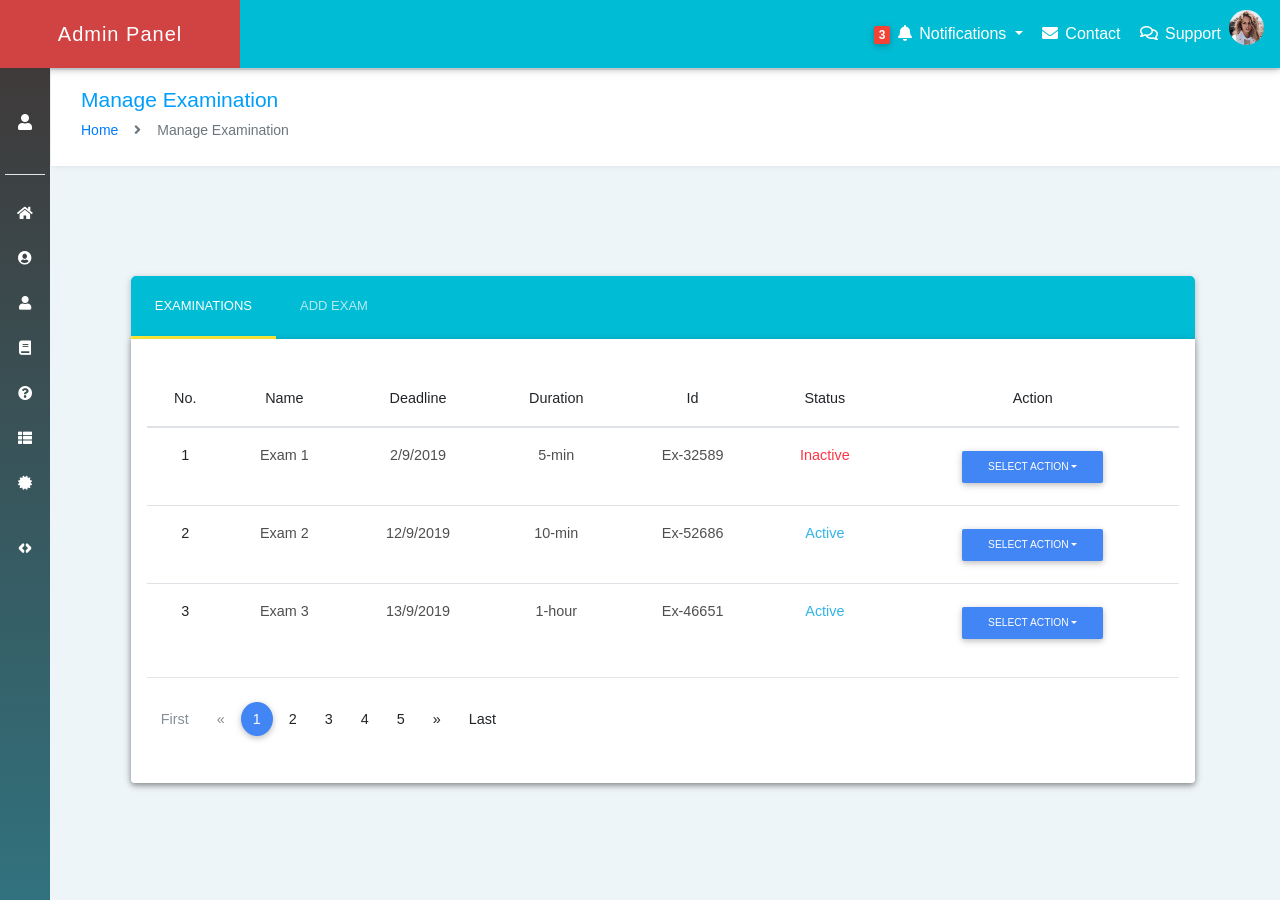
<file: admin/pages/exam.html>
<!DOCTYPE html>
<html lang="en">
<head>
    <meta charset="UTF-8">
    <meta name="viewport" content="width=device-width, initial-scale=1.0">
    <meta http-equiv="X-UA-Compatible" content="ie=edge">
    <title>Control Panel</title>        
    
    <link rel="stylesheet" href="../../css/bootstrap 4.min.css">
    <link rel="stylesheet" href="../../css/mdb.min.css">    
    <link rel="stylesheet" href="../../css/fonts.css">
    <link rel="stylesheet" href="../../css/navbar.css">
    <link rel="stylesheet" href="../../css/panels.css">

    <style>
        .hide-show{
            display: block;
            width: 75%;
            background-color: #ccc;
        }
    </style>
</head>
<body>
    <!--Navbar -->
        <nav class="navbar navbar-expand-lg navbar-dark secondary-color fixed-top lighten-1">
            <a class="navbar-brand" href="#">Admin Panel</a>
            <ul class="navbar-nav ml-auto nav-flex-icons" style="line-height: 32px;">

              <li class="nav-item dropdown notifications-nav">
                  <a class="nav-link dropdown-toggle waves-effect" id="navbarDropdownMenuLink" data-toggle="dropdown"
                    aria-haspopup="true" aria-expanded="false">
                    <span class="badge red">3</span> <i class="fas fa-bell"></i>
                    <span class="d-none d-md-inline-block">Notifications</span>
                  </a>
                  <div class="dropdown-menu dropdown-primary" aria-labelledby="navbarDropdownMenuLink">
                    <a class="dropdown-item" href="#">
                      <i class="far fa-money-bill-alt mr-2" aria-hidden="true"></i>
                      <span>Something</span>
                      <span class="float-right"><i class="far fa-clock" aria-hidden="true"></i> 13 min</span>
                    </a>
                    <a class="dropdown-item" href="#">
                      <i class="far fa-money-bill-alt mr-2" aria-hidden="true"></i>
                      <span>Something</span>
                      <span class="float-right"><i class="far fa-clock" aria-hidden="true"></i> 33 min</span>
                    </a>
                    <a class="dropdown-item" href="#">
                      <i class="fas fa-chart-line mr-2" aria-hidden="true"></i>
                      <span>Something</span>
                      <span class="float-right"><i class="far fa-clock" aria-hidden="true"></i> 53 min</span>
                    </a>
                  </div>
                </li>
                <li class="nav-item">
                  <a class="nav-link waves-effect"><i class="fas fa-envelope"></i> <span class="clearfix d-none d-sm-inline-block">Contact</span></a>
                </li>
                <li class="nav-item">
                  <a class="nav-link waves-effect"><i class="far fa-comments"></i> <span class="clearfix d-none d-sm-inline-block">Support</span></a>
              </li>
                  
              <li class="nav-item avatar dropdown">
                <a class="nav-link dropdown-toggle" id="navbarDropdownMenuLink-55" data-toggle="dropdown"
                  aria-haspopup="true" aria-expanded="false">
                  <img src="../../images/admin_image.jpg" style="width: 35px;" class="rounded-circle z-depth-0"
                    alt="avatar image">
                </a>
                <div class="dropdown-menu dropdown-menu-lg-right dropdown-secondary"
                  aria-labelledby="navbarDropdownMenuLink-55">
                  <a class="dropdown-item" href="#">My account</a>
                  <a class="dropdown-item" href="../../index.html">Log Out</a>
                </div>
              </li>
            </ul>
        </nav>
      <!--/.Navbar -->

    <div class="side_nav"><!-- side-nav -->
        <section>
            <div class="first-container">
                    <div class="panel-logo">
                        <p class="logo">
                            <a href="#"><i class="fas fa-user"></i></a> 
                        </p>                       
                    </div> 
                    <hr>
                    <ul>
                        <li><a href="../admin-main.html">
                            <i class="fas fa-home"></i>
                        </a>                        
                        </li>
                        <li><a href="profile.html">
                            <i class="fas fa-user-circle"></i>
                        </a></li>
                        <li><a href="student.html">
                            <i class="fas fa-user"></i>
                        </a></li>
                        <li><a href="#">
                            <i class="fas fa-book"></i>
                        </a></li>
                        <li><a href="question.html">
                            <i class="fas fa-question-circle"></i>
                        </a></li>
                        <li><a href="notice.html">
                            <i class="fas fa-th-list"></i>
                        </a></li>
                        <li><a href="result.html">
                            <i class="fas fa-certificate"></i>
                        </a></li>
                       
                    </ul>
                <span id="panel-hide" class="close bottom-close"><i class="fa fa-angle-left"></i><i class="fa fa-angle-right"></i></span>
            </div>
            <div class="sec-container">
                <div class="panel-text">
                    <p class="text">
                        <img src="../../images/admin_image.jpg" style="width: 50px;margin-left: 20px;" id="user_image" class="rounded-circle z-depth-0"
                        alt="avatar image">
                        <a href="#" style="margin-left: 10px;" > <span>User Name</span></a> 
                    </p>                           
                </div>
                <hr>    
                <ul>
                    <li><a href="../admin-main.html">
                        Dashboard
                    </a>                        
                    </li>
                    <li><a href="profile.html">
                        User Profile
                    </a></li>
                    <li><a href="student.html">
                        Student Management
                    </a></li>
                    <li><a href="#">
                        Examinations
                    </a></li>
                    <li><a href="question.html">
                        Question
                    </a></li>
                    <li><a href="notice.html">
                        Notice
                    </a></li>
                    <li><a href="result.html">
                        Exam Results
                    </a></li>
                </ul>
        </div>
        </section>
    </div><!-- /.side-nav -->
    <!-------------- Dashboard ------------------->
    <div class="body_content">
        <div class="main_title">
            <div class="col-md-5 col-8 align-self-center">
                <h3 class="text-themecolor mb-0 mt-0">Manage Examination</h3>
                <ol>
                    <li><a href="#">Home</a></li>
                    <li class="ml-3 text-muted"><i class="fa fa-angle-right mr-3"></i>Manage Examination</li>
                </ol>
            </div>
        </div>
        <div class="row justify-content-md-center">
            <div class="col-md-11 mb-4">
                <div class="card profile-card">
                  <!-- Classic tabs -->
                  <div class="classic-tabs ">
                  
                  <ul class="nav tabs-cyan" id="myClassicTabShadow" role="tablist">
                    <li class="nav-item ml-0">
                      <a class="nav-link  waves-light active show" id="profile-tab-classic-shadow" data-toggle="tab" href="#profile-classic-shadow"
                        role="tab" aria-controls="profile-classic-shadow" aria-selected="true">Examinations</a>
                    </li>
                    <li class="nav-item">
                      <a class="nav-link waves-light" id="follow-tab-classic-shadow" data-toggle="tab" href="#follow-classic-shadow"
                        role="tab" aria-controls="follow-classic-shadow" aria-selected="false">Add Exam</a>
                    </li>
                  </ul>
                  
                  <div class="tab-content card mb-0 mt-0" id="myClassicTabContentShadow">
                    <div class="tab-pane fade active show" id="profile-classic-shadow" role="tabpanel" aria-labelledby="profile-tab-classic-shadow"><!-- tab 1 content -->
                            <div class="table-responsive">
                                    <table class="table text-center">
                                      <thead>
                                        <tr class="text-center">
                                          <th scope="col">No.</th>
                                          <th scope="col">Name</th>
                                          <th scope="col">Deadline</th>
                                          <th scope="col">Duration</th>
                                          <th scope="col">Id</th>
                                          <th scope="col">Status</th>
                                          <th scope="col">Action</th>
                                        </tr>
                                      </thead>
                                      <tbody>
                                        <tr>
                                          <th scope="row">1</th>
                                          <td>Exam 1</td>
                                          <td>2/9/2019</td>
                                          <td>5-min</td>
                                          <td>Ex-32589</td>
                                          <td class="text-danger">Inactive</td>
                                          <td>
                                            <button class="btn btn-primary btn-sm dropdown-toggle" type="button" data-toggle="dropdown"aria-haspopup="true" aria-expanded="false">Select Action</button>
                                              <div class="dropdown-menu">
                                                <a class="dropdown-item" href="#">Action</a>
                                                <a class="dropdown-item" href="#">Another action</a>
                                                <a class="dropdown-item" href="#">Something else here</a>
                                                <div class="dropdown-divider"></div>
                                                <a class="dropdown-item" href="#">Separated link</a>
                                              </div>
                                          </td>
                                        </tr>
                                        <tr>
                                          <th scope="row">2</th>
                                          <td>Exam 2</td>
                                          <td>12/9/2019</td>
                                          <td>10-min</td>
                                          <td>Ex-52686</td>
                                          <td class="text-info">Active</td>
                                          <td>
                                              <button class="btn btn-primary btn-sm dropdown-toggle" type="button" data-toggle="dropdown"aria-haspopup="true" aria-expanded="false">Select Action</button>
                                              <div class="dropdown-menu">
                                                  <a class="dropdown-item" href="#">Action</a>
                                                  <a class="dropdown-item" href="#">Another action</a>
                                                  <a class="dropdown-item" href="#">Something else here</a>
                                                  <div class="dropdown-divider"></div>
                                                  <a class="dropdown-item" href="#">Separated link</a>
                                              </div>
                                        </td>
                                        </tr>
                                        <tr>
                                          <th scope="row">3</th>
                                          <td>Exam 3</td>
                                          <td>13/9/2019</td>
                                          <td>1-hour</td>
                                          <td>Ex-46651</td>
                                          <td class="text-info">Active</td>
                                          <td>
                                              <button class="btn btn-primary btn-sm dropdown-toggle " type="button" data-toggle="dropdown"aria-haspopup="true" aria-expanded="false">Select Action</button>
                                              <div class="dropdown-menu">
                                                <a class="dropdown-item" href="#">Action</a>
                                                <a class="dropdown-item" href="#">Another action</a>
                                                <a class="dropdown-item" href="#">Something else here</a>
                                                <div class="dropdown-divider"></div>
                                                <a class="dropdown-item" href="#">Separated link</a>
                                              </div>
                                        </td>
                                        </tr>
                                      </tbody>
                                    </table>
                                  </div>
                                  <hr class="my-0">
    
                                    <!-- Bottom Table UI -->
                                    <div class="d-flex">
                        
                        
                                    <!-- Pagination -->
                                    <nav class="my-4">
                                        <ul class="pagination pagination-circle pg-blue mb-0">
                        
                                        <!-- First -->
                                        <li class="page-item disabled clearfix d-none d-md-block"><a class="page-link waves-effect waves-effect">First</a></li>
                        
                                        <!-- Arrow left -->
                                        <li class="page-item disabled">
                                            <a class="page-link waves-effect waves-effect" aria-label="Previous">
                                            <span aria-hidden="true">«</span>
                                            <span class="sr-only">Previous</span>
                                            </a>
                                        </li>
                        
                                        <!-- Numbers -->
                                        <li class="page-item active"><a class="page-link waves-effect waves-effect">1</a></li>
                                        <li class="page-item"><a class="page-link waves-effect waves-effect">2</a></li>
                                        <li class="page-item clearfix d-none d-md-inline-block"><a class="page-link waves-effect waves-effect">3</a></li>
                                        <li class="page-item clearfix d-none d-md-inline-block"><a class="page-link waves-effect waves-effect">4</a></li>
                                        <li class="page-item clearfix d-none d-md-inline-block"><a class="page-link waves-effect waves-effect">5</a></li>
                        
                                        <!-- Arrow right -->
                                        <li class="page-item">
                                            <a class="page-link waves-effect waves-effect" aria-label="Next">
                                            <span aria-hidden="true">»</span>
                                            <span class="sr-only">Next</span>
                                            </a>
                                        </li>
                        
                                        <!-- First -->
                                        <li class="page-item clearfix d-none d-md-block"><a class="page-link waves-effect waves-effect">Last</a></li>
                        
                                        </ul>
                                    </nav>
                                    <!-- /Pagination -->
                        
                                    </div>
                                    <!-- Bottom Table UI -->
                                    
                    </div><!-- /.tab 1 content -->

                    <div class="tab-pane fade" id="follow-classic-shadow" role="tabpanel" aria-labelledby="follow-tab-classic-shadow"><!-- tab 2 content -->
                        <form>
                            <!-- Default input -->
                            <div class="form-group">
                                <label>Exam Name label</label>
                                <input type="text" class="form-control" placeholder="Enter Exam Name">
                            </div>
                            <!-- Default input -->
                            <div class="form-group">
                                <label>Exam Duration(Minutes)</label>
                                <input type="text" class="form-control" placeholder="Enter Exam Duration">
                            </div>
                            <div class="form-group">
                                <label>Passmark (%)</label>
                                <input type="text" class="form-control" placeholder="Enter Passing Marks">
                            </div>
                            <div class="form-group">
                                <label>Deadline</label>
                                <input type="text" class="form-control datepicker" placeholder="Select Deadline">
                            </div>
                            <div class="form-group">
                                <label>Terms And Conditions</label>
                                <textarea class="form-control" placeholder="Enter terms and conditions" rows="6"></textarea>
                            </div>
                            <button class="btn btn-primary btn-md" type="submit">Submit</button>
                        </form>



                    </div><!-- /.tab 2 content -->
                  </div>
                  </div>
                  
                </div><!-- /.Classic tabs -->
            </div><!-- ====== /.col md-8 for panel tabs etc ======= -->

        </div><!-- ./row -->     
    </div><!--/.body_content -->
    

   

    <!---------------------- Links ------------------------>
    <!-- <script src="../../js/compiled-4.8.9.min.js"></script> -->
    <script src="../../js/jquery.min.js"></script>
    <script src="../../js/popper.min.js"></script>
    <script src="../../js/bootstrap.min.js"></script>
    <script src="../../js/mdb.min.js"></script>
    <script src="../../js/Chart.min.js"></script>
    <script src="../../js/script.js"></script>
</body>
</html>
</file>
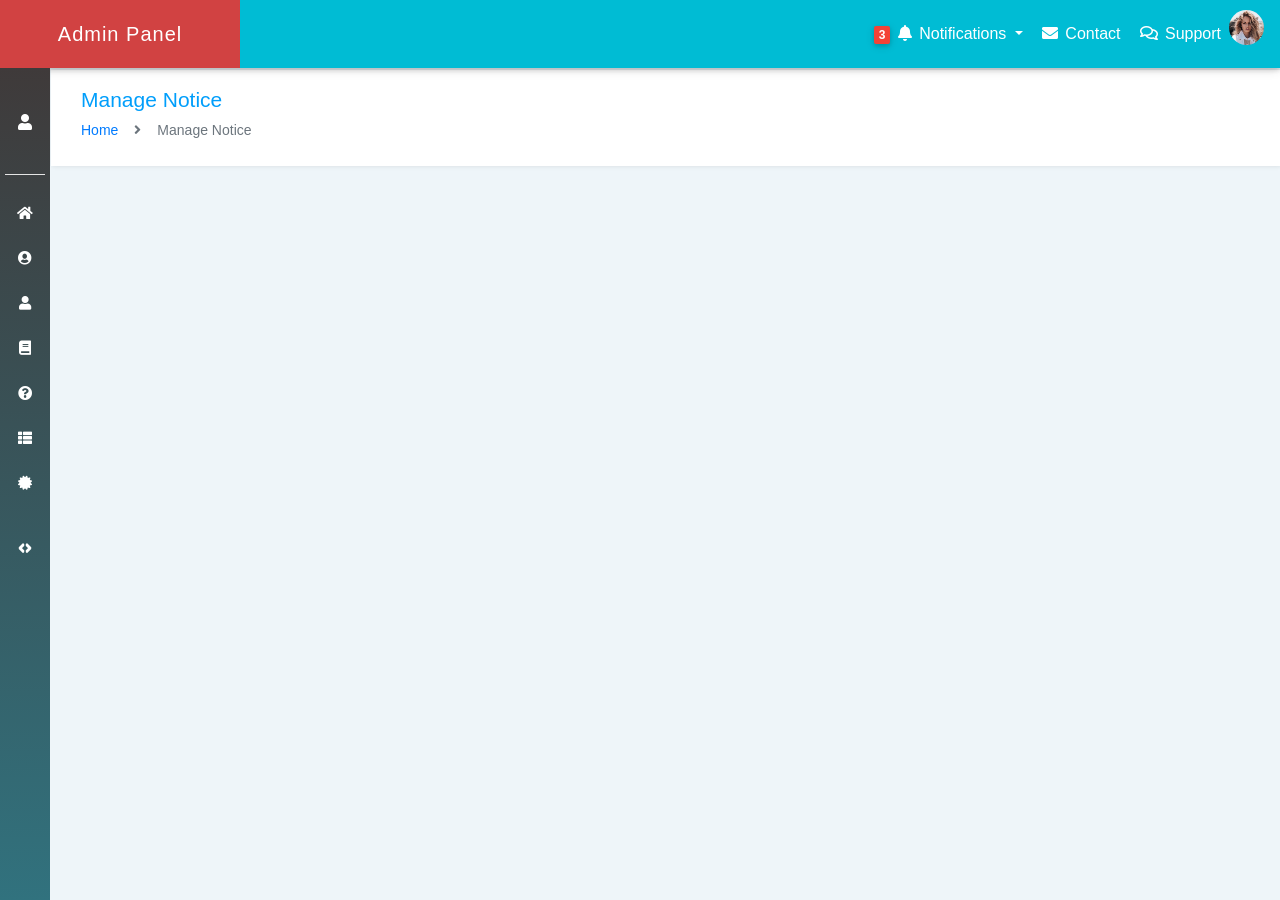
<file: admin/pages/notice.html>
<!DOCTYPE html>
<html lang="en">
<head>
    <meta charset="UTF-8">
    <meta name="viewport" content="width=device-width, initial-scale=1.0">
    <meta http-equiv="X-UA-Compatible" content="ie=edge">
    <title>Control Panel</title>        
    
    <link rel="stylesheet" href="../../css/bootstrap 4.min.css">
    <link rel="stylesheet" href="../../css/mdb.min.css">    
    <link rel="stylesheet" href="../../css/fonts.css">
    <link rel="stylesheet" href="../../css/navbar.css">
    <link rel="stylesheet" href="../../css/panels.css">
    <script src="../../js/Chart.min.js"></script>

    <style>
        .hide-show{
            display: block;
            width: 75%;
            background-color: #ccc;
        }
    </style>
</head>
<body>
    <!--Navbar -->
        <nav class="navbar navbar-expand-lg navbar-dark secondary-color fixed-top lighten-1">
            <a class="navbar-brand" href="#">Admin Panel</a>
            <ul class="navbar-nav ml-auto nav-flex-icons" style="line-height: 32px;">

              <li class="nav-item dropdown notifications-nav">
                  <a class="nav-link dropdown-toggle waves-effect" id="navbarDropdownMenuLink" data-toggle="dropdown"
                    aria-haspopup="true" aria-expanded="false">
                    <span class="badge red">3</span> <i class="fas fa-bell"></i>
                    <span class="d-none d-md-inline-block">Notifications</span>
                  </a>
                  <div class="dropdown-menu dropdown-primary" aria-labelledby="navbarDropdownMenuLink">
                    <a class="dropdown-item" href="#">
                      <i class="far fa-money-bill-alt mr-2" aria-hidden="true"></i>
                      <span>Something</span>
                      <span class="float-right"><i class="far fa-clock" aria-hidden="true"></i> 13 min</span>
                    </a>
                    <a class="dropdown-item" href="#">
                      <i class="far fa-money-bill-alt mr-2" aria-hidden="true"></i>
                      <span>Something</span>
                      <span class="float-right"><i class="far fa-clock" aria-hidden="true"></i> 33 min</span>
                    </a>
                    <a class="dropdown-item" href="#">
                      <i class="fas fa-chart-line mr-2" aria-hidden="true"></i>
                      <span>Something</span>
                      <span class="float-right"><i class="far fa-clock" aria-hidden="true"></i> 53 min</span>
                    </a>
                  </div>
                </li>
                <li class="nav-item">
                  <a class="nav-link waves-effect"><i class="fas fa-envelope"></i> <span class="clearfix d-none d-sm-inline-block">Contact</span></a>
                </li>
                <li class="nav-item">
                  <a class="nav-link waves-effect"><i class="far fa-comments"></i> <span class="clearfix d-none d-sm-inline-block">Support</span></a>
              </li>
                  
              <li class="nav-item avatar dropdown">
                <a class="nav-link dropdown-toggle" id="navbarDropdownMenuLink-55" data-toggle="dropdown"
                  aria-haspopup="true" aria-expanded="false">
                  <img src="../../images/admin_image.jpg" style="width: 35px;" class="rounded-circle z-depth-0"
                    alt="avatar image">
                </a>
                <div class="dropdown-menu dropdown-menu-lg-right dropdown-secondary"
                  aria-labelledby="navbarDropdownMenuLink-55">
                  <a class="dropdown-item" href="#">My account</a>
                  <a class="dropdown-item" href="../../index.html">Log Out</a>
                </div>
              </li>
            </ul>
        </nav>
      <!--/.Navbar -->

    <div class="side_nav"><!-- side-nav -->
        <section>
            <div class="first-container">
                    <div class="panel-logo">
                        <p class="logo">
                            <a href="#"><i class="fas fa-user"></i></a> 
                        </p>                       
                    </div> 
                    <hr>
                    <ul>
                        <li><a href="../admin-main.html">
                            <i class="fas fa-home"></i>
                        </a>                        
                        </li>
                        <li><a href="profile.html">
                            <i class="fas fa-user-circle"></i>
                        </a></li>
                        <li><a href="student.html">
                            <i class="fas fa-user"></i>
                        </a></li>
                        <li><a href="exam.html">
                            <i class="fas fa-book"></i>
                        </a></li>
                        <li><a href="question.html">
                            <i class="fas fa-question-circle"></i>
                        </a></li>
                        <li><a href="#">
                            <i class="fas fa-th-list"></i>
                        </a></li>
                        <li><a href="result.html">
                            <i class="fas fa-certificate"></i>
                        </a></li>
                       
                    </ul>
                <span id="panel-hide" class="close bottom-close"><i class="fa fa-angle-left"></i><i class="fa fa-angle-right"></i></span>
            </div>
            <div class="sec-container">
                <div class="panel-text">
                    <p class="text">
                        <img src="../../images/admin_image.jpg" style="width: 50px;margin-left: 20px;" id="user_image" class="rounded-circle z-depth-0"
                        alt="avatar image">
                        <a href="#" style="margin-left: 10px;" > <span>User Name</span></a> 
                    </p>                           
                </div>
                <hr>    
                <ul>
                    <li><a href="../admin-main.html">
                        Dashboard
                    </a>                        
                    </li>
                    <li><a href="profile.html">
                        User Profile
                    </a></li>
                    <li><a href="student.html">
                        Student Management
                    </a></li>
                    <li><a href="exam.html">
                        Examinations
                    </a></li>
                    <li><a href="question.html">
                        Question
                    </a></li>
                    <li><a href="#">
                        Notice
                    </a></li>
                    <li><a href="result.html">
                        Exam Results
                    </a></li>
                </ul>
        </div>
        </section>
    </div><!-- /.side-nav -->
    <!-------------- Dashboard ------------------->
    <div class="body_content">
        <div class="main_title">
            <div class="col-md-5 col-8 align-self-center">
                <h3 class="text-themecolor mb-0 mt-0">Manage Notice</h3>
                <ol>
                    <li><a href="#">Home</a></li>
                    <li class="ml-3 text-muted"><i class="fa fa-angle-right mr-3"></i>Manage Notice</li>
                </ol>
            </div>
        </div>


        
    </div><!--/.body_content -->
    

   

    <!---------------------- Links ------------------------>
    <!-- <script src="../../js/compiled-4.8.9.min.js"></script> -->
    <script src="../../js/jquery.min.js"></script>
    <script src="../../js/popper.min.js"></script>
    <script src="../../js/bootstrap.min.js"></script>
    <script src="../../js/mdb.min.js"></script>
    <script src="../../js/script.js"></script>
</body>
</html>
</file>
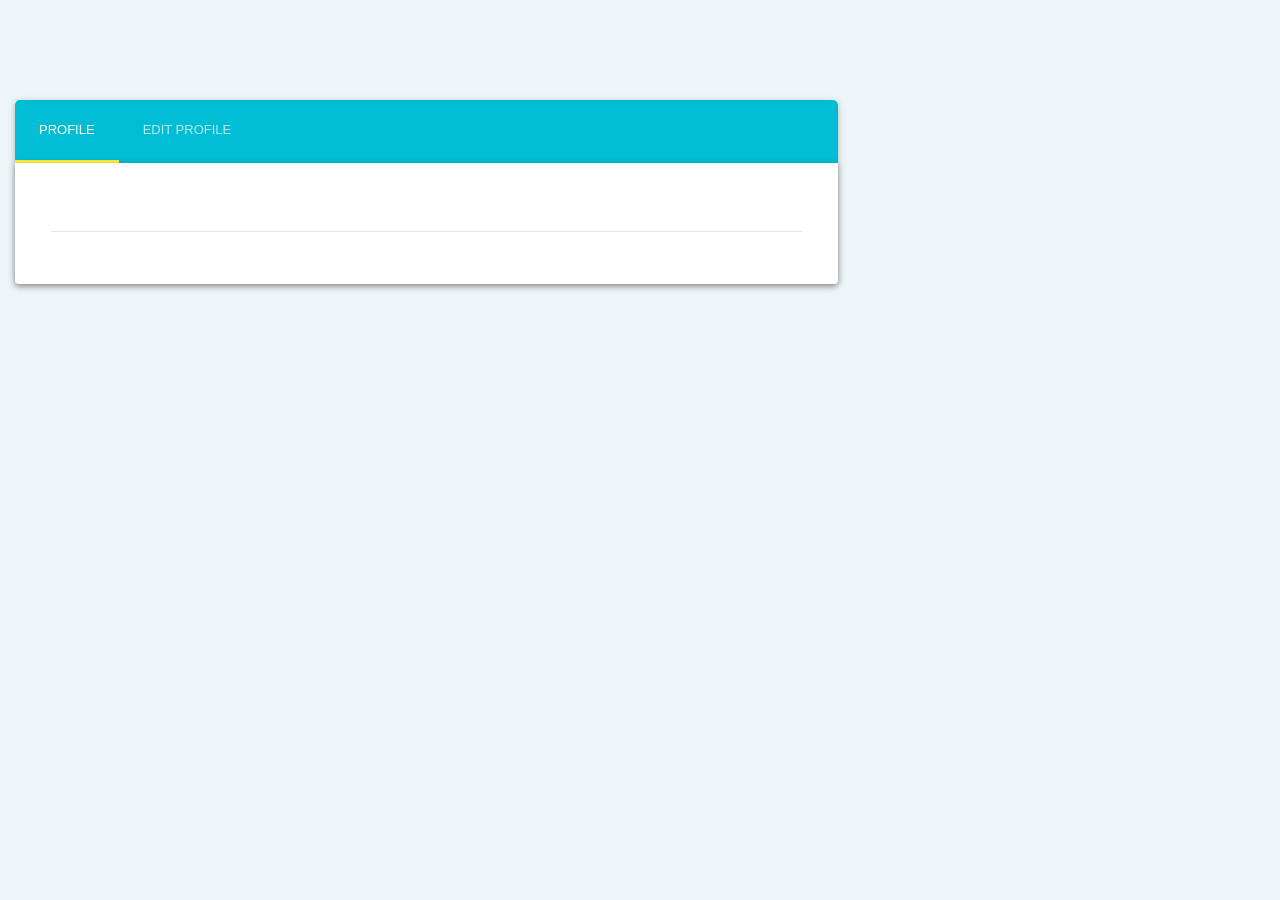
<file: admin/pages/profile - Copy.html>
<!DOCTYPE html>
<html lang="en">
<head>
    <meta charset="UTF-8">
    <meta name="viewport" content="width=device-width, initial-scale=1.0">
    <meta http-equiv="X-UA-Compatible" content="ie=edge">
    <title>Control Panel</title>        
    
    <link rel="stylesheet" href="../../css/bootstrap 4.min.css">
    <link rel="stylesheet" href="../../css/mdb.min.css">    
    <link rel="stylesheet" href="../../css/fonts.css">
    <link rel="stylesheet" href="../../css/navbar.css">
    <link rel="stylesheet" href="../../css/panels.css">
    <script src="../../js/Chart.min.js"></script>

    <style>
        .hide-show{
            display: block;
            width: 75%;
            background-color: #ccc;
        }
    </style>
</head>
<body>
   


            <div class="col-md-8 mb-4">
                <div class="card profile-card">
                  <!-- Classic tabs -->
                  <div class="classic-tabs ">
                  
                  <ul class="nav tabs-cyan" id="myClassicTabShadow" role="tablist">
                    <li class="nav-item ml-0">
                      <a class="nav-link  waves-light active show" id="profile-tab-classic-shadow" data-toggle="tab" href="#profile-classic-shadow"
                        role="tab" aria-controls="profile-classic-shadow" aria-selected="true">Profile</a>
                    </li>
                    <li class="nav-item">
                      <a class="nav-link waves-light" id="follow-tab-classic-shadow" data-toggle="tab" href="#follow-classic-shadow"
                        role="tab" aria-controls="follow-classic-shadow" aria-selected="false">Edit Profile</a>
                    </li>
                  </ul>
                  
                  <div class="tab-content card mb-0 mt-0" id="myClassicTabContentShadow">
                    <div class="tab-pane fade active show" id="profile-classic-shadow" role="tabpanel" aria-labelledby="profile-tab-classic-shadow">
                        <div class="card-body">
                          
                            <hr>
                          
                        </div>
                  
                  
                    </div>
                    <div class="tab-pane fade" id="follow-classic-shadow" role="tabpanel" aria-labelledby="follow-tab-classic-shadow">
                  
                        <div class="mb-4 ">
                  
                            <!-- Card -->
                            <div class="card card-cascade cascading-admin-card user-card">
                  
                              <!-- Card Data -->
                              <div class="admin-up d-flex justify-content-start">
                                <i class="fas fa-users info-color py-4 mr-3 z-depth-2"></i>
                                <div class="data">
                                  <h5 class="font-weight-bold dark-grey-text">Edit Profile - <span class="text-muted">Complete your
                                      profile</span></h5>
                                </div>
                              </div>
                              <!-- Card Data -->
                  
                              <!-- Card content -->
                              <div class="card-body card-body-cascade">
                  
                                <!-- Grid row -->
                                <div class="row">
                  
                                  <!-- Grid column -->
                                  <div class="col-lg-4">
                  
                                    <div class="md-form form-sm mb-0">
                                      <input type="text" class="form-control form-control-sm">
                                      <label>Username</label>
                                    </div>
                  
                                  </div>
                                  <!-- Grid column -->
                  
                                  <!-- Grid column -->
                                  <div class="col-lg-4">
                  
                                    <div class="md-form form-sm mb-0">
                                      <input type="text" class="form-control form-control-sm">
                                      <label>Email address</label>
                                    </div>
                  
                                  </div>
                                  <!-- Grid column -->
                  
                                  <!-- Grid column -->
                                  <div class="col-lg-4">
                  
                                    <div class="md-form form-sm mb-0">
                                      <input type="text" class="form-control form-control-sm" disabled="">
                                      <label class="disabled">Company</label>
                                    </div>
                  
                                  </div>
                                  <!-- Grid column -->
                  
                                </div>
                                <!-- Grid row -->
                  
                                <!-- Grid row -->
                                <div class="row">
                  
                                  <!-- Grid column -->
                                  <div class="col-md-6">
                  
                                    <div class="md-form form-sm mb-0">
                                      <input type="text" class="form-control form-control-sm">
                                      <label>First name</label>
                                    </div>
                  
                                  </div>
                                  <!-- Grid column -->
                  
                                  <!-- Grid column -->
                                  <div class="col-md-6">
                  
                                    <div class="md-form form-sm mb-0">
                                      <input type="text" class="form-control form-control-sm">
                                      <label>Last name</label>
                                    </div>
                  
                                  </div>
                                  <!-- Grid column -->
                  
                                </div>
                                <!-- Grid row -->
                  
                                <!-- Grid row -->
                                <div class="row">
                  
                                  <!-- Grid column -->
                                  <div class="col-md-12">
                  
                                    <div class="md-form form-sm mb-0">
                                      <input type="text" class="form-control form-control-sm">
                                      <label>Address</label>
                                    </div>
                  
                                  </div>
                                  <!-- Grid column -->
                  
                                </div>
                                <!-- Grid row -->
                  
                                <!-- Grid row -->
                                <div class="row">
                  
                                  <!-- Grid column -->
                                  <div class="col-lg-4 col-md-12">
                  
                                    <div class="md-form form-sm mb-0">
                                      <input type="text" class="form-control form-control-sm">
                                      <label>City</label>
                                    </div>
                  
                                  </div>
                                  <!-- Grid column -->
                  
                                  <!-- Grid column -->
                                  <div class="col-lg-4 col-md-6">
                  
                                    <div class="md-form form-sm mb-0">
                                      <input type="text"  class="form-control form-control-sm">
                                      <label>Country</label>
                                    </div>
                  
                                  </div>
                                  <!-- Grid column -->
                  
                                  <!-- Grid column -->
                                  <div class="col-lg-4 col-md-6">
                  
                                    <div class="md-form form-sm mb-0">
                                      <input type="text" class="form-control form-control-sm">
                                      <label>Postal Code</label>
                                    </div>
                  
                                  </div>
                                  <!-- Grid column -->
                  
                                </div>
                                <!-- Grid row -->
                  
                                <!-- Grid row -->
                                <div class="row">
                  
                                  <!-- Grid column -->
                                  <div class="col-md-12">
                  
                                    <h4 class="text-muted text-left my-4">About me</h4>
                  
                                    <!-- Basic textarea -->
                                    <div class="md-form mb-0">
                                      <textarea type="text" class="md-textarea form-control" rows="3"></textarea>
                                      <label>Basic textarea</label>
                                    </div>
                  
                                  </div>
                                  <!-- Grid column -->
                  
                                </div>
                                <!-- Grid row -->
                  
                                <a class="btn btn-info waves-effect waves-light float-right"> Update Profile</a>
                              </div>
                              <!-- Card content -->
                  
                            </div>
                            <!-- Card -->
                        </div>
                    </div>
                  </div>
                  </div>
                  
                </div><!-- /.Classic tabs -->
            </div><!-- ====== /.col md-8 for panel tabs etc ======= -->
        </div><!------ /.row ------>
    </div><!--/.body_content -->
    

   

    <!---------------------- Links ------------------------>
    <!-- <script src="../../js/compiled-4.8.9.min.js"></script> -->
    <script src="../../js/jquery.min.js"></script>
    <script src="../../js/popper.min.js"></script>
    <script src="../../js/bootstrap.min.js"></script>
    <script src="../../js/mdb.min.js"></script>
    <script src="../../js/script.js"></script>
</body>
</html>
</file>
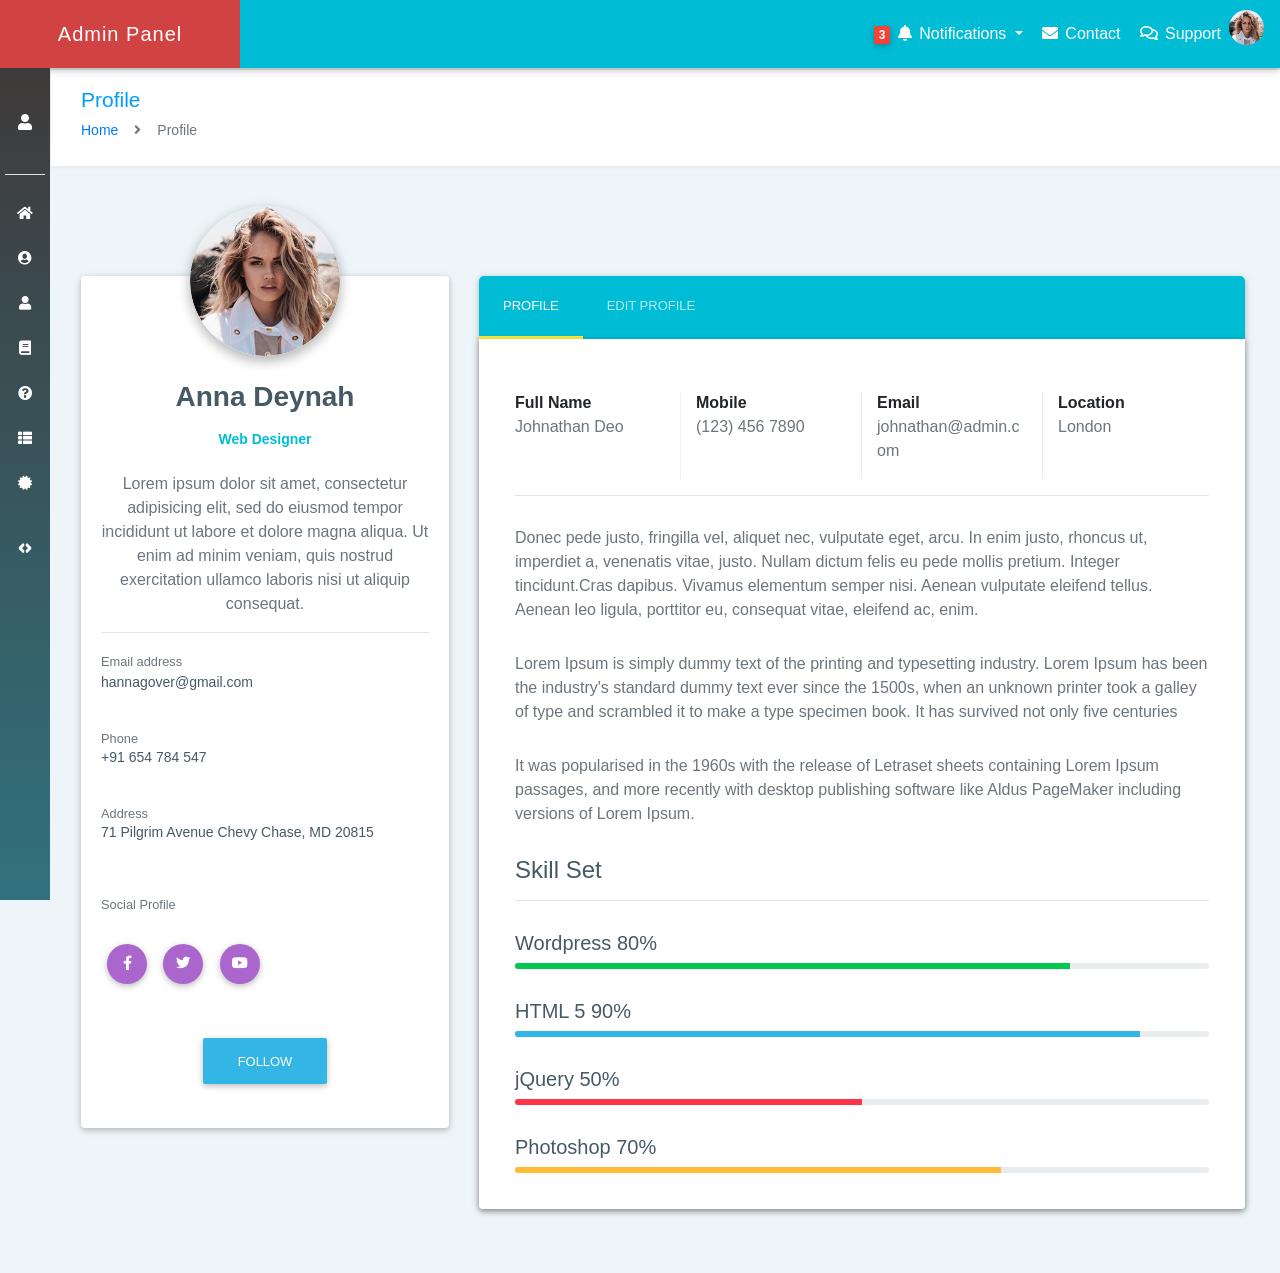
<file: admin/pages/profile.html>
<!DOCTYPE html>
<html lang="en">
<head>
    <meta charset="UTF-8">
    <meta name="viewport" content="width=device-width, initial-scale=1.0">
    <meta http-equiv="X-UA-Compatible" content="ie=edge">
    <title>Control Panel</title>        
    
    <link rel="stylesheet" href="../../css/bootstrap 4.min.css">
    <link rel="stylesheet" href="../../css/mdb.min.css">    
    <link rel="stylesheet" href="../../css/fonts.css">
    <link rel="stylesheet" href="../../css/navbar.css">
    <link rel="stylesheet" href="../../css/panels.css">
    <script src="../../js/Chart.min.js"></script>

    <style>
        .hide-show{
            display: block;
            width: 75%;
            background-color: #ccc;
        }
    </style>
</head>
<body>
    <!--Navbar -->
        <nav class="navbar navbar-expand-lg navbar-dark secondary-color fixed-top lighten-1">
            <a class="navbar-brand" href="#">Admin Panel</a>
            <ul class="navbar-nav ml-auto nav-flex-icons" style="line-height: 32px;">

              <li class="nav-item dropdown notifications-nav">
                  <a class="nav-link dropdown-toggle waves-effect" id="navbarDropdownMenuLink" data-toggle="dropdown"
                    aria-haspopup="true" aria-expanded="false">
                    <span class="badge red">3</span> <i class="fas fa-bell"></i>
                    <span class="d-none d-md-inline-block">Notifications</span>
                  </a>
                  <div class="dropdown-menu dropdown-primary" aria-labelledby="navbarDropdownMenuLink">
                    <a class="dropdown-item" href="#">
                      <i class="far fa-money-bill-alt mr-2" aria-hidden="true"></i>
                      <span>Something</span>
                      <span class="float-right"><i class="far fa-clock" aria-hidden="true"></i> 13 min</span>
                    </a>
                    <a class="dropdown-item" href="#">
                      <i class="far fa-money-bill-alt mr-2" aria-hidden="true"></i>
                      <span>Something</span>
                      <span class="float-right"><i class="far fa-clock" aria-hidden="true"></i> 33 min</span>
                    </a>
                    <a class="dropdown-item" href="#">
                      <i class="fas fa-chart-line mr-2" aria-hidden="true"></i>
                      <span>Something</span>
                      <span class="float-right"><i class="far fa-clock" aria-hidden="true"></i> 53 min</span>
                    </a>
                  </div>
                </li>
                <li class="nav-item">
                  <a class="nav-link waves-effect"><i class="fas fa-envelope"></i> <span class="clearfix d-none d-sm-inline-block">Contact</span></a>
                </li>
                <li class="nav-item">
                  <a class="nav-link waves-effect"><i class="far fa-comments"></i> <span class="clearfix d-none d-sm-inline-block">Support</span></a>
              </li>
                  
              <li class="nav-item avatar dropdown">
                <a class="nav-link dropdown-toggle" id="navbarDropdownMenuLink-55" data-toggle="dropdown"
                  aria-haspopup="true" aria-expanded="false">
                  <img src="../../images/admin_image.jpg" style="width: 35px;" class="rounded-circle z-depth-0"
                    alt="avatar image">
                </a>
                <div class="dropdown-menu dropdown-menu-lg-right dropdown-secondary"
                  aria-labelledby="navbarDropdownMenuLink-55">
                  <a class="dropdown-item" href="#">My account</a>
                  <a class="dropdown-item" href="../../index.html">Log Out</a>
                </div>
              </li>
            </ul>
        </nav>
      <!--/.Navbar -->

    <div class="side_nav"><!-- side-nav -->
        <section>
            <div class="first-container">
                    <div class="panel-logo">
                        <p class="logo">
                            <a href="#"><i class="fas fa-user"></i></a> 
                        </p>                       
                    </div> 
                    <hr>
                    <ul>
                      <li><a href="../admin-main.html">
                          <i class="fas fa-home"></i>
                      </a>                        
                      </li>
                      <li><a href="#">
                          <i class="fas fa-user-circle"></i>
                      </a></li>
                      <li><a href="student.html">
                          <i class="fas fa-user"></i>
                      </a></li>
                      <li><a href="exam.html">
                          <i class="fas fa-book"></i>
                      </a></li>
                      <li><a href="question.html">
                          <i class="fas fa-question-circle"></i>
                      </a></li>
                      <li><a href="notice.html">
                          <i class="fas fa-th-list"></i>
                      </a></li>
                      <li><a href="result.html">
                          <i class="fas fa-certificate"></i>
                      </a></li>
                     
                  </ul>
                <span id="panel-hide" class="close bottom-close"><i class="fa fa-angle-left"></i><i class="fa fa-angle-right"></i></span>
            </div>
            <div class="sec-container">
                <div class="panel-text">
                    <p class="text">
                        <img src="../../images/admin_image.jpg" style="width: 50px;margin-left: 20px;" id="user_image" class="rounded-circle z-depth-0"
                        alt="avatar image">
                        <a href="#" style="margin-left: 10px;" > <span>User Name</span></a> 
                    </p>                           
                </div>
                <hr>    
                <ul>
                  <li><a href="../admin-main.html">
                      Dashboard
                  </a>                        
                  </li>
                  <li><a href="#">
                      User Profile
                  </a></li>
                  <li><a href="student.html">
                      Student Management
                  </a></li>
                  <li><a href="exam.html">
                      Examinations
                  </a></li>
                  <li><a href="question.html">
                      Question
                  </a></li>
                  <li><a href="notice.html">
                      Notice
                  </a></li>
                  <li><a href="result.html">
                      Exam Results
                  </a></li>
              </ul>
        </div>
        </section>
    </div><!-- /.side-nav -->
    <!-------------- Dashboard ------------------->
    <div class="body_content">
        <div class="main_title">
            <div class="col-md-5 col-8 align-self-center">
                <h3 class="text-themecolor mb-0 mt-0">Profile</h3>
                <ol>
                    <li><a href="#">Home</a></li>
                    <li class="ml-3 text-muted"><i class="fa fa-angle-right mr-3"></i>Profile</li>
                </ol>
            </div>
        </div>


        <div class="row justify-content-md-center">
            <div class="col-md-4 mb-4">
                <!-- Card -->
                <div class="card profile-card text-center">
                    <!-- Avatar -->
                    <div class="avatar z-depth-1-half mb-4">
                        <img src="../../images/admin_image.jpg" class="rounded-circle" alt="First sample avatar image">
                    </div>
                    <div class="card-body pt-0 mt-0">
                        <!-- Name -->
                        <h3 class="mb-3 font-weight-bold"><strong>Anna Deynah</strong></h3>
                        <h6 class="font-weight-bold cyan-text mb-4">Web Designer</h6>
        
                        <p class="mt-4 text-muted">Lorem ipsum dolor sit amet, consectetur adipisicing elit, sed do eiusmod
                        tempor incididunt
                        ut labore et dolore magna aliqua. Ut enim ad minim veniam, quis nostrud exercitation
                        ullamco laboris nisi ut aliquip consequat.</p>
                        <hr>    


                        <div class="text-left mb-4"> <small class="text-muted">Email address </small>
                            <h6>hannagover@gmail.com</h6> <small class="text-muted p-t-30 db">Phone</small>
                            <h6>+91 654 784 547</h6> <small class="text-muted p-t-30 db">Address</small>
                            <h6 class="mb-4">71 Pilgrim Avenue Chevy Chase, MD 20815</h6>
                            <small class="text-muted p-t-30 db">Social Profile</small>
                            <br>
                            <button class="btn btn-rounded btn-secondary mb-4"><i class="fab fa-facebook-f"></i></button>
                            <button class="btn btn-rounded btn-secondary mb-4"><i class="fab fa-twitter"></i></button>
                            <button class="btn btn-rounded btn-secondary mb-4"><i class="fab fa-youtube"></i></button>
                        </div>
                        <a class="btn btn-info waves-effect waves-light mb-4"> Follow</a>
                    </div>
                </div>
                <!-- /.profile side card -->
            </div><!-- === /.col-md for side card === -->


            <div class="col-md-8 mb-4">
                <div class="card profile-card">
                  <!-- Classic tabs -->
                  <div class="classic-tabs ">
                  
                  <ul class="nav tabs-cyan" id="myClassicTabShadow" role="tablist">
                    <li class="nav-item ml-0">
                      <a class="nav-link  waves-light active show" id="profile-tab-classic-shadow" data-toggle="tab" href="#profile-classic-shadow"
                        role="tab" aria-controls="profile-classic-shadow" aria-selected="true">Profile</a>
                    </li>
                    <li class="nav-item">
                      <a class="nav-link waves-light" id="follow-tab-classic-shadow" data-toggle="tab" href="#follow-classic-shadow"
                        role="tab" aria-controls="follow-classic-shadow" aria-selected="false">Edit Profile</a>
                    </li>
                  </ul>
                  
                  <div class="tab-content card mb-0 mt-0" id="myClassicTabContentShadow">
                    <div class="tab-pane fade active show" id="profile-classic-shadow" role="tabpanel" aria-labelledby="profile-tab-classic-shadow">
                        <div class="card-body">
                            <div class="row">
                                <div class="col-md-3 col-xs-6 b-r"> <strong class="mb-4">Full Name</strong>
                                    <br>
                                    <p class="text-muted">Johnathan Deo</p>
                                </div>
                                <div class="col-md-3 col-xs-6 b-r"> <strong>Mobile</strong>
                                    <br>
                                    <p class="text-muted">(123) 456 7890</p>
                                </div>
                                <div class="col-md-3 col-xs-6 b-r"> <strong>Email</strong>
                                    <br>
                                    <p class="text-muted">johnathan@admin.com</p>
                                </div>
                                <div class="col-md-3 col-xs-6"> <strong>Location</strong>
                                    <br>
                                    <p class="text-muted">London</p>
                                </div>
                            </div>
                            <hr>
                            <p class="m-t-30 text-muted">Donec pede justo, fringilla vel, aliquet nec, vulputate eget, arcu. In enim justo, rhoncus ut, imperdiet a, venenatis vitae, justo. Nullam dictum felis eu pede mollis pretium. Integer tincidunt.Cras dapibus. Vivamus elementum semper nisi. Aenean vulputate eleifend tellus. Aenean leo ligula, porttitor eu, consequat vitae, eleifend ac, enim.</p>
                            <p class="m-t-30 text-muted">Lorem Ipsum is simply dummy text of the printing and typesetting industry. Lorem Ipsum has been the industry's standard dummy text ever since the 1500s, when an unknown printer took a galley of type and scrambled it to make a type specimen book. It has survived not only five centuries </p>
                            <p class="m-t-30 text-muted">It was popularised in the 1960s with the release of Letraset sheets containing Lorem Ipsum passages, and more recently with desktop publishing software like Aldus PageMaker including versions of Lorem Ipsum.</p>
                            <h4 class="font-medium m-t-30">Skill Set</h4>
                            <hr>
                            <h5 class="m-t-30">Wordpress <span class="pull-right">80%</span></h5>
                            <div class="progress">
                                <div class="progress-bar bg-success" role="progressbar" aria-valuenow="80" aria-valuemin="0" aria-valuemax="100" style="width:80%; height:6px;"> <span class="sr-only">50% Complete</span> </div>
                            </div>
                            <h5 class="m-t-30">HTML 5 <span class="pull-right">90%</span></h5>
                            <div class="progress">
                                <div class="progress-bar bg-info" role="progressbar" aria-valuenow="90" aria-valuemin="0" aria-valuemax="100" style="width:90%; height:6px;"> <span class="sr-only">50% Complete</span> </div>
                            </div>
                            <h5 class="m-t-30">jQuery <span class="pull-right">50%</span></h5>
                            <div class="progress">
                                <div class="progress-bar bg-danger" role="progressbar" aria-valuenow="50" aria-valuemin="0" aria-valuemax="100" style="width:50%; height:6px;"> <span class="sr-only">50% Complete</span> </div>
                            </div>
                            <h5 class="m-t-30">Photoshop <span class="pull-right">70%</span></h5>
                            <div class="progress">
                                <div class="progress-bar bg-warning" role="progressbar" aria-valuenow="70" aria-valuemin="0" aria-valuemax="100" style="width:70%; height:6px;"> <span class="sr-only">50% Complete</span> </div>
                            </div>
                        </div>
                  
                  
                    </div>
                    <div class="tab-pane fade" id="follow-classic-shadow" role="tabpanel" aria-labelledby="follow-tab-classic-shadow">
                  
                        <div class="mb-4 ">
                  
                            <!-- Card -->
                            <div class="card card-cascade cascading-admin-card user-card">
                  
                              <!-- Card Data -->
                              <div class="admin-up d-flex justify-content-start">
                                <i class="fas fa-users info-color py-4 mr-3 z-depth-2"></i>
                                <div class="data">
                                  <h5 class="font-weight-bold dark-grey-text">Edit Profile - <span class="text-muted">Complete your
                                      profile</span></h5>
                                </div>
                              </div>
                              <!-- Card Data -->
                  
                              <!-- Card content -->
                              <div class="card-body card-body-cascade">
                  
                                <!-- Grid row -->
                                <div class="row">
                  
                                  <!-- Grid column -->
                                  <div class="col-lg-4">
                  
                                    <div class="md-form form-sm mb-0">
                                      <input type="text" class="form-control form-control-sm">
                                      <label>Username</label>
                                    </div>
                  
                                  </div>
                                  <!-- Grid column -->
                  
                                  <!-- Grid column -->
                                  <div class="col-lg-4">
                  
                                    <div class="md-form form-sm mb-0">
                                      <input type="text" class="form-control form-control-sm">
                                      <label>Email address</label>
                                    </div>
                  
                                  </div>
                                  <!-- Grid column -->
                  
                                  <!-- Grid column -->
                                  <div class="col-lg-4">
                  
                                    <div class="md-form form-sm mb-0">
                                      <input type="text" class="form-control form-control-sm" disabled="">
                                      <label class="disabled">Company</label>
                                    </div>
                  
                                  </div>
                                  <!-- Grid column -->
                  
                                </div>
                                <!-- Grid row -->
                  
                                <!-- Grid row -->
                                <div class="row">
                  
                                  <!-- Grid column -->
                                  <div class="col-md-6">
                  
                                    <div class="md-form form-sm mb-0">
                                      <input type="text" class="form-control form-control-sm">
                                      <label>First name</label>
                                    </div>
                  
                                  </div>
                                  <!-- Grid column -->
                  
                                  <!-- Grid column -->
                                  <div class="col-md-6">
                  
                                    <div class="md-form form-sm mb-0">
                                      <input type="text" class="form-control form-control-sm">
                                      <label>Last name</label>
                                    </div>
                  
                                  </div>
                                  <!-- Grid column -->
                  
                                </div>
                                <!-- Grid row -->
                  
                                <!-- Grid row -->
                                <div class="row">
                  
                                  <!-- Grid column -->
                                  <div class="col-md-12">
                  
                                    <div class="md-form form-sm mb-0">
                                      <input type="text" class="form-control form-control-sm">
                                      <label>Address</label>
                                    </div>
                  
                                  </div>
                                  <!-- Grid column -->
                  
                                </div>
                                <!-- Grid row -->
                  
                                <!-- Grid row -->
                                <div class="row">
                  
                                  <!-- Grid column -->
                                  <div class="col-lg-4 col-md-12">
                  
                                    <div class="md-form form-sm mb-0">
                                      <input type="text" class="form-control form-control-sm">
                                      <label>City</label>
                                    </div>
                  
                                  </div>
                                  <!-- Grid column -->
                  
                                  <!-- Grid column -->
                                  <div class="col-lg-4 col-md-6">
                  
                                    <div class="md-form form-sm mb-0">
                                      <input type="text"  class="form-control form-control-sm">
                                      <label>Country</label>
                                    </div>
                  
                                  </div>
                                  <!-- Grid column -->
                  
                                  <!-- Grid column -->
                                  <div class="col-lg-4 col-md-6">
                  
                                    <div class="md-form form-sm mb-0">
                                      <input type="text" class="form-control form-control-sm">
                                      <label>Postal Code</label>
                                    </div>
                  
                                  </div>
                                  <!-- Grid column -->
                  
                                </div>
                                <!-- Grid row -->
                  
                                <!-- Grid row -->
                                <div class="row">
                  
                                  <!-- Grid column -->
                                  <div class="col-md-12">
                  
                                    <h4 class="text-muted text-left my-4">About me</h4>
                  
                                    <!-- Basic textarea -->
                                    <div class="md-form mb-0">
                                      <textarea type="text" class="md-textarea form-control" rows="3"></textarea>
                                      <label>Basic textarea</label>
                                    </div>
                  
                                  </div>
                                  <!-- Grid column -->
                  
                                </div>
                                <!-- Grid row -->
                  
                                <a class="btn btn-info waves-effect waves-light float-right"> Update Profile</a>
                              </div>
                              <!-- Card content -->
                  
                            </div>
                            <!-- Card -->
                        </div>
                    </div>
                  </div>
                  </div>
                  
                </div><!-- /.Classic tabs -->
            </div><!-- ====== /.col md-8 for panel tabs etc ======= -->
        </div><!------ /.row ------>
    </div><!--/.body_content -->
    

   

    <!---------------------- Links ------------------------>
    <!-- <script src="../../js/compiled-4.8.9.min.js"></script> -->
    <script src="../../js/jquery.min.js"></script>
    <script src="../../js/popper.min.js"></script>
    <script src="../../js/bootstrap.min.js"></script>
    <script src="../../js/mdb.min.js"></script>
    <script src="../../js/script.js"></script>
</body>
</html>
</file>
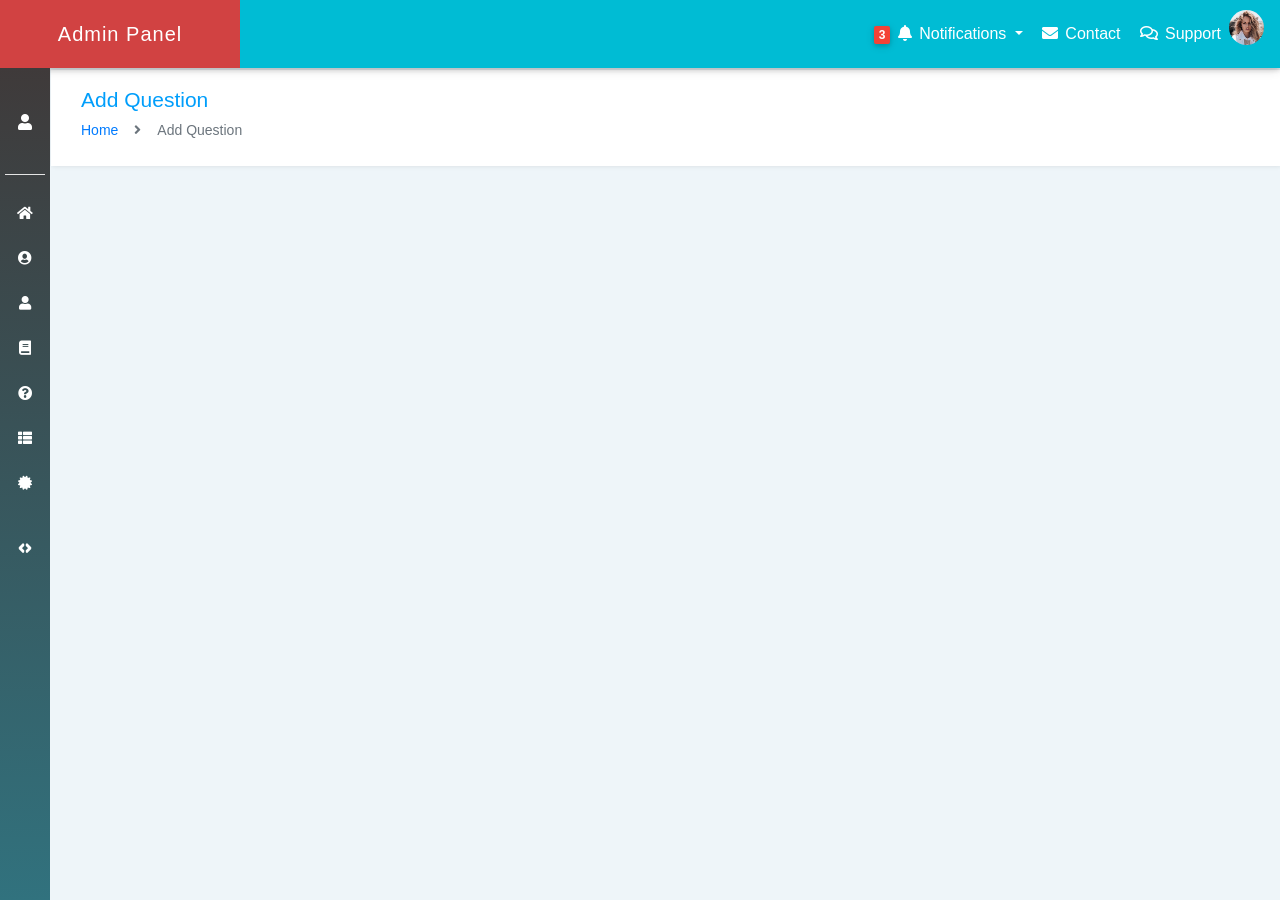
<file: admin/pages/question.html>
<!DOCTYPE html>
<html lang="en">
<head>
    <meta charset="UTF-8">
    <meta name="viewport" content="width=device-width, initial-scale=1.0">
    <meta http-equiv="X-UA-Compatible" content="ie=edge">
    <title>Control Panel</title>        
    
    <link rel="stylesheet" href="../../css/bootstrap 4.min.css">
    <link rel="stylesheet" href="../../css/mdb.min.css">    
    <link rel="stylesheet" href="../../css/fonts.css">
    <link rel="stylesheet" href="../../css/navbar.css">
    <link rel="stylesheet" href="../../css/panels.css">
    <script src="../../js/Chart.min.js"></script>

    <style>
        .hide-show{
            display: block;
            width: 75%;
            background-color: #ccc;
        }
    </style>
</head>
<body>
    <!--Navbar -->
        <nav class="navbar navbar-expand-lg navbar-dark secondary-color fixed-top lighten-1">
            <a class="navbar-brand" href="#">Admin Panel</a>
            <ul class="navbar-nav ml-auto nav-flex-icons" style="line-height: 32px;">

              <li class="nav-item dropdown notifications-nav">
                  <a class="nav-link dropdown-toggle waves-effect" id="navbarDropdownMenuLink" data-toggle="dropdown"
                    aria-haspopup="true" aria-expanded="false">
                    <span class="badge red">3</span> <i class="fas fa-bell"></i>
                    <span class="d-none d-md-inline-block">Notifications</span>
                  </a>
                  <div class="dropdown-menu dropdown-primary" aria-labelledby="navbarDropdownMenuLink">
                    <a class="dropdown-item" href="#">
                      <i class="far fa-money-bill-alt mr-2" aria-hidden="true"></i>
                      <span>Something</span>
                      <span class="float-right"><i class="far fa-clock" aria-hidden="true"></i> 13 min</span>
                    </a>
                    <a class="dropdown-item" href="#">
                      <i class="far fa-money-bill-alt mr-2" aria-hidden="true"></i>
                      <span>Something</span>
                      <span class="float-right"><i class="far fa-clock" aria-hidden="true"></i> 33 min</span>
                    </a>
                    <a class="dropdown-item" href="#">
                      <i class="fas fa-chart-line mr-2" aria-hidden="true"></i>
                      <span>Something</span>
                      <span class="float-right"><i class="far fa-clock" aria-hidden="true"></i> 53 min</span>
                    </a>
                  </div>
                </li>
                <li class="nav-item">
                  <a class="nav-link waves-effect"><i class="fas fa-envelope"></i> <span class="clearfix d-none d-sm-inline-block">Contact</span></a>
                </li>
                <li class="nav-item">
                  <a class="nav-link waves-effect"><i class="far fa-comments"></i> <span class="clearfix d-none d-sm-inline-block">Support</span></a>
              </li>
                  
              <li class="nav-item avatar dropdown">
                <a class="nav-link dropdown-toggle" id="navbarDropdownMenuLink-55" data-toggle="dropdown"
                  aria-haspopup="true" aria-expanded="false">
                  <img src="../../images/admin_image.jpg" style="width: 35px;" class="rounded-circle z-depth-0"
                    alt="avatar image">
                </a>
                <div class="dropdown-menu dropdown-menu-lg-right dropdown-secondary"
                  aria-labelledby="navbarDropdownMenuLink-55">
                  <a class="dropdown-item" href="#">My account</a>
                  <a class="dropdown-item" href="../../index.html">Log Out</a>
                </div>
              </li>
            </ul>
        </nav>
      <!--/.Navbar -->

    <div class="side_nav"><!-- side-nav -->
        <section>
            <div class="first-container">
                    <div class="panel-logo">
                        <p class="logo">
                            <a href="#"><i class="fas fa-user"></i></a> 
                        </p>                       
                    </div> 
                    <hr>
                    <ul>
                      <li><a href="../admin-main.html">
                          <i class="fas fa-home"></i>
                      </a>                        
                      </li>
                      <li><a href="profile.html">
                          <i class="fas fa-user-circle"></i>
                      </a></li>
                      <li><a href="student.html">
                          <i class="fas fa-user"></i>
                      </a></li>
                      <li><a href="exam.html">
                          <i class="fas fa-book"></i>
                      </a></li>
                      <li><a href="#">
                          <i class="fas fa-question-circle"></i>
                      </a></li>
                      <li><a href="notice.html">
                          <i class="fas fa-th-list"></i>
                      </a></li>
                      <li><a href="result.html">
                          <i class="fas fa-certificate"></i>
                      </a></li>
                     
                  </ul>
                <span id="panel-hide" class="close bottom-close"><i class="fa fa-angle-left"></i><i class="fa fa-angle-right"></i></span>
            </div>
            <div class="sec-container">
                <div class="panel-text">
                    <p class="text">
                        <img src="../../images/admin_image.jpg" style="width: 50px;margin-left: 20px;" id="user_image" class="rounded-circle z-depth-0"
                        alt="avatar image">
                        <a href="#" style="margin-left: 10px;" > <span>User Name</span></a> 
                    </p>                           
                </div>
                <hr>    
                <ul>
                  <li><a href="../admin-main.html">
                      Dashboard
                  </a>                        
                  </li>
                  <li><a href="profile.html">
                      User Profile
                  </a></li>
                  <li><a href="student.html">
                      Student Management
                  </a></li>
                  <li><a href="exam.html">
                      Examinations
                  </a></li>
                  <li><a href="#">
                      Question
                  </a></li>
                  <li><a href="notice.html">
                      Notice
                  </a></li>
                  <li><a href="result.html">
                      Exam Results
                  </a></li>
              </ul>
        </div>
        </section>
    </div><!-- /.side-nav -->
    <!-------------- Dashboard ------------------->
    <div class="body_content">
        <div class="main_title">
            <div class="col-md-5 col-8 align-self-center">
                <h3 class="text-themecolor mb-0 mt-0">Add Question</h3>
                <ol>
                    <li><a href="#">Home</a></li>
                    <li class="ml-3 text-muted"><i class="fa fa-angle-right mr-3"></i>Add Question</li>
                </ol>
            </div>
        </div>


    </div><!--/.body_content -->
    

   

    <!---------------------- Links ------------------------>
    <!-- <script src="../../js/compiled-4.8.9.min.js"></script> -->
    <script src="../../js/jquery.min.js"></script>
    <script src="../../js/popper.min.js"></script>
    <script src="../../js/bootstrap.min.js"></script>
    <script src="../../js/mdb.min.js"></script>
    <script src="../../js/script.js"></script>
</body>
</html>
</file>
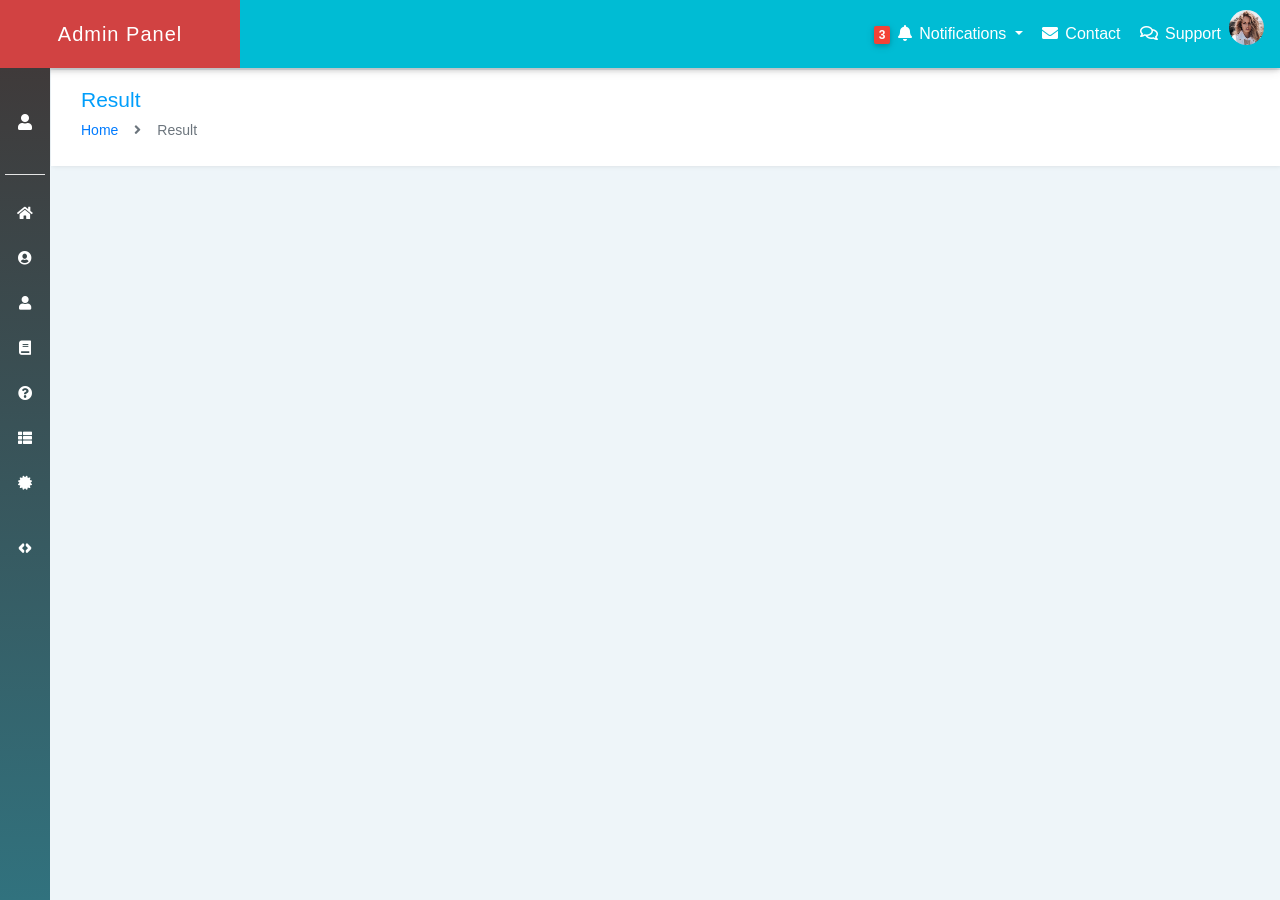
<file: admin/pages/result.html>
<!DOCTYPE html>
<html lang="en">
<head>
    <meta charset="UTF-8">
    <meta name="viewport" content="width=device-width, initial-scale=1.0">
    <meta http-equiv="X-UA-Compatible" content="ie=edge">
    <title>Control Panel</title>        
    
    <link rel="stylesheet" href="../../css/bootstrap 4.min.css">
    <link rel="stylesheet" href="../../css/mdb.min.css">    
    <link rel="stylesheet" href="../../css/fonts.css">
    <link rel="stylesheet" href="../../css/navbar.css">
    <link rel="stylesheet" href="../../css/panels.css">
    <script src="../../js/Chart.min.js"></script>

    <style>
        .hide-show{
            display: block;
            width: 75%;
            background-color: #ccc;
        }
    </style>
</head>
<body>
    <!--Navbar -->
        <nav class="navbar navbar-expand-lg navbar-dark secondary-color fixed-top lighten-1">
            <a class="navbar-brand" href="#">Admin Panel</a>
            <ul class="navbar-nav ml-auto nav-flex-icons" style="line-height: 32px;">

              <li class="nav-item dropdown notifications-nav">
                  <a class="nav-link dropdown-toggle waves-effect" id="navbarDropdownMenuLink" data-toggle="dropdown"
                    aria-haspopup="true" aria-expanded="false">
                    <span class="badge red">3</span> <i class="fas fa-bell"></i>
                    <span class="d-none d-md-inline-block">Notifications</span>
                  </a>
                  <div class="dropdown-menu dropdown-primary" aria-labelledby="navbarDropdownMenuLink">
                    <a class="dropdown-item" href="#">
                      <i class="far fa-money-bill-alt mr-2" aria-hidden="true"></i>
                      <span>Something</span>
                      <span class="float-right"><i class="far fa-clock" aria-hidden="true"></i> 13 min</span>
                    </a>
                    <a class="dropdown-item" href="#">
                      <i class="far fa-money-bill-alt mr-2" aria-hidden="true"></i>
                      <span>Something</span>
                      <span class="float-right"><i class="far fa-clock" aria-hidden="true"></i> 33 min</span>
                    </a>
                    <a class="dropdown-item" href="#">
                      <i class="fas fa-chart-line mr-2" aria-hidden="true"></i>
                      <span>Something</span>
                      <span class="float-right"><i class="far fa-clock" aria-hidden="true"></i> 53 min</span>
                    </a>
                  </div>
                </li>
                <li class="nav-item">
                  <a class="nav-link waves-effect"><i class="fas fa-envelope"></i> <span class="clearfix d-none d-sm-inline-block">Contact</span></a>
                </li>
                <li class="nav-item">
                  <a class="nav-link waves-effect"><i class="far fa-comments"></i> <span class="clearfix d-none d-sm-inline-block">Support</span></a>
              </li>
                  
              <li class="nav-item avatar dropdown">
                <a class="nav-link dropdown-toggle" id="navbarDropdownMenuLink-55" data-toggle="dropdown"
                  aria-haspopup="true" aria-expanded="false">
                  <img src="../../images/admin_image.jpg" style="width: 35px;" class="rounded-circle z-depth-0"
                    alt="avatar image">
                </a>
                <div class="dropdown-menu dropdown-menu-lg-right dropdown-secondary"
                  aria-labelledby="navbarDropdownMenuLink-55">
                  <a class="dropdown-item" href="#">My account</a>
                  <a class="dropdown-item" href="../../index.html">Log Out</a>
                </div>
              </li>
            </ul>
        </nav>
      <!--/.Navbar -->

    <div class="side_nav"><!-- side-nav -->
        <section>
            <div class="first-container">
                    <div class="panel-logo">
                        <p class="logo">
                            <a href="#"><i class="fas fa-user"></i></a> 
                        </p>                       
                    </div> 
                    <hr>
                    <ul>
                        <li><a href="../admin-main.html">
                            <i class="fas fa-home"></i>
                        </a>                        
                        </li>
                        <li><a href="profile.html">
                            <i class="fas fa-user-circle"></i>
                        </a></li>
                        <li><a href="student.html">
                            <i class="fas fa-user"></i>
                        </a></li>
                        <li><a href="exam.html">
                            <i class="fas fa-book"></i>
                        </a></li>
                        <li><a href="question.html">
                            <i class="fas fa-question-circle"></i>
                        </a></li>
                        <li><a href="notice.html">
                            <i class="fas fa-th-list"></i>
                        </a></li>
                        <li><a href="#">
                            <i class="fas fa-certificate"></i>
                        </a></li>
                       
                    </ul>
                <span id="panel-hide" class="close bottom-close"><i class="fa fa-angle-left"></i><i class="fa fa-angle-right"></i></span>
            </div>
            <div class="sec-container">
                <div class="panel-text">
                    <p class="text">
                        <img src="../../images/admin_image.jpg" style="width: 50px;margin-left: 20px;" id="user_image" class="rounded-circle z-depth-0"
                        alt="avatar image">
                        <a href="#" style="margin-left: 10px;" > <span>User Name</span></a> 
                    </p>                           
                </div>
                <hr>    
                <ul>
                    <li><a href="../admin-main.html">
                        Dashboard
                    </a>                        
                    </li>
                    <li><a href="profile.html">
                        User Profile
                    </a></li>
                    <li><a href="student.html">
                        Student Management
                    </a></li>
                    <li><a href="exam.html">
                        Examinations
                    </a></li>
                    <li><a href="question.html">
                        Question
                    </a></li>
                    <li><a href="notice.html">
                        Notice
                    </a></li>
                    <li><a href="#">
                        Exam Results
                    </a></li>
                </ul>
        </div>
        </section>
    </div><!-- /.side-nav -->
    <!-------------- Dashboard ------------------->
    <div class="body_content">
        <div class="main_title">
            <div class="col-md-5 col-8 align-self-center">
                <h3 class="text-themecolor mb-0 mt-0">Result</h3>
                <ol>
                    <li><a href="#">Home</a></li>
                    <li class="ml-3 text-muted"><i class="fa fa-angle-right mr-3"></i>Result</li>
                </ol>
            </div>
        </div>


        
    </div><!--/.body_content -->
    

   

    <!---------------------- Links ------------------------>
    <!-- <script src="../../js/compiled-4.8.9.min.js"></script> -->
    <script src="../../js/jquery.min.js"></script>
    <script src="../../js/popper.min.js"></script>
    <script src="../../js/bootstrap.min.js"></script>
    <script src="../../js/mdb.min.js"></script>
    <script src="../../js/script.js"></script>
</body>
</html>
</file>
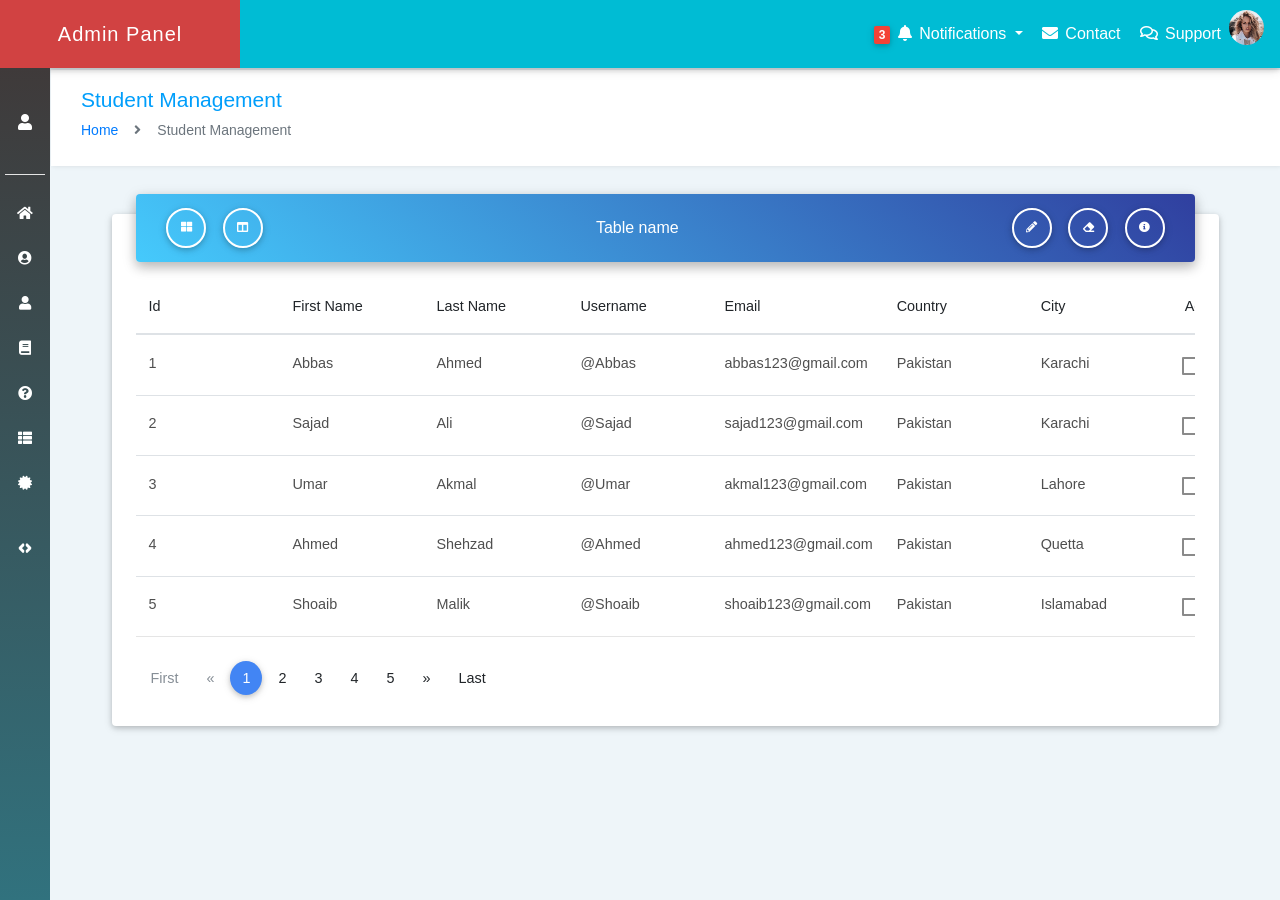
<file: admin/pages/student.html>
<!DOCTYPE html>
<html lang="en">
<head>
    <meta charset="UTF-8">
    <meta name="viewport" content="width=device-width, initial-scale=1.0">
    <meta http-equiv="X-UA-Compatible" content="ie=edge">
    <title>Control Panel</title>        
    
    <link rel="stylesheet" href="../../css/bootstrap 4.min.css">
    <link rel="stylesheet" href="../../css/mdb.min.css">    
    <link rel="stylesheet" href="../../css/fonts.css">
    <link rel="stylesheet" href="../../css/navbar.css">
    <link rel="stylesheet" href="../../css/panels.css">
    <script src="../../js/Chart.min.js"></script>

    <style>
        .hide-show{
            display: block;
            width: 75%;
            background-color: #ccc;
        }
        .body_content>section{
            margin-left: 5%;
            margin-right: 5%;
        }
        .form-check-input{
            position: static !important;
        }
    </style>
</head>
<body>
    <!--Navbar -->
        <nav class="navbar navbar-expand-lg navbar-dark secondary-color fixed-top lighten-1">
            <a class="navbar-brand" href="#">Admin Panel</a>
            <ul class="navbar-nav ml-auto nav-flex-icons" style="line-height: 32px;">

              <li class="nav-item dropdown notifications-nav">
                  <a class="nav-link dropdown-toggle waves-effect" id="navbarDropdownMenuLink" data-toggle="dropdown"
                    aria-haspopup="true" aria-expanded="false">
                    <span class="badge red">3</span> <i class="fas fa-bell"></i>
                    <span class="d-none d-md-inline-block">Notifications</span>
                  </a>
                  <div class="dropdown-menu dropdown-primary" aria-labelledby="navbarDropdownMenuLink">
                    <a class="dropdown-item" href="#">
                      <i class="far fa-money-bill-alt mr-2" aria-hidden="true"></i>
                      <span>Something</span>
                      <span class="float-right"><i class="far fa-clock" aria-hidden="true"></i> 13 min</span>
                    </a>
                    <a class="dropdown-item" href="#">
                      <i class="far fa-money-bill-alt mr-2" aria-hidden="true"></i>
                      <span>Something</span>
                      <span class="float-right"><i class="far fa-clock" aria-hidden="true"></i> 33 min</span>
                    </a>
                    <a class="dropdown-item" href="#">
                      <i class="fas fa-chart-line mr-2" aria-hidden="true"></i>
                      <span>Something</span>
                      <span class="float-right"><i class="far fa-clock" aria-hidden="true"></i> 53 min</span>
                    </a>
                  </div>
                </li>
                <li class="nav-item">
                  <a class="nav-link waves-effect"><i class="fas fa-envelope"></i> <span class="clearfix d-none d-sm-inline-block">Contact</span></a>
                </li>
                <li class="nav-item">
                  <a class="nav-link waves-effect"><i class="far fa-comments"></i> <span class="clearfix d-none d-sm-inline-block">Support</span></a>
              </li>
                  
              <li class="nav-item avatar dropdown">
                <a class="nav-link dropdown-toggle" id="navbarDropdownMenuLink-55" data-toggle="dropdown"
                  aria-haspopup="true" aria-expanded="false">
                  <img src="../../images/admin_image.jpg" style="width: 35px;" class="rounded-circle z-depth-0"
                    alt="avatar image">
                </a>
                <div class="dropdown-menu dropdown-menu-lg-right dropdown-secondary"
                  aria-labelledby="navbarDropdownMenuLink-55">
                  <a class="dropdown-item" href="#">My account</a>
                  <a class="dropdown-item" href="../../index.html">Log Out</a>
                </div>
              </li>
            </ul>
        </nav>
      <!--/.Navbar -->

    <div class="side_nav"><!-- side-nav -->
        <section>
            <div class="first-container">
                    <div class="panel-logo">
                        <p class="logo">
                            <a href="#"><i class="fas fa-user"></i></a> 
                        </p>                       
                    </div> 
                    <hr>
                    <ul>
                        <li><a href="../admin-main.html">
                            <i class="fas fa-home"></i>
                        </a>                        
                        </li>
                        <li><a href="profile.html">
                            <i class="fas fa-user-circle"></i>
                        </a></li>
                        <li><a href="#">
                            <i class="fas fa-user"></i>
                        </a></li>
                        <li><a href="exam.html">
                            <i class="fas fa-book"></i>
                        </a></li>
                        <li><a href="question.html">
                            <i class="fas fa-question-circle"></i>
                        </a></li>
                        <li><a href="notice.html">
                            <i class="fas fa-th-list"></i>
                        </a></li>
                        <li><a href="result.html">
                            <i class="fas fa-certificate"></i>
                        </a></li>
                       
                    </ul>
                <span id="panel-hide" class="close bottom-close"><i class="fa fa-angle-left"></i><i class="fa fa-angle-right"></i></span>
            </div>
            <div class="sec-container">
                <div class="panel-text">
                    <p class="text">
                        <img src="../../images/admin_image.jpg" style="width: 50px;margin-left: 20px;" id="user_image" class="rounded-circle z-depth-0"
                        alt="avatar image">
                        <a href="#" style="margin-left: 10px;" > <span>User Name</span></a> 
                    </p>                           
                </div>
                <hr>    
                <ul>
                    <li><a href="../admin-main.html">
                        Dashboard
                    </a>                        
                    </li>
                    <li><a href="profile.html">
                        User Profile
                    </a></li>
                    <li><a href="#l">
                        Student Management
                    </a></li>
                    <li><a href="exam.html">
                        Examinations
                    </a></li>
                    <li><a href="question.html">
                        Question
                    </a></li>
                    <li><a href="notice.html">
                        Notice
                    </a></li>
                    <li><a href="result.html">
                        Exam Results
                    </a></li>
                </ul>
        </div>
        </section>
    </div><!-- /.side-nav -->
    <!-------------- Dashboard ------------------->
    <div class="body_content">
        <div class="main_title mb-5">
            <div class="col-md-5 col-8 align-self-center">
                <h3 class="text-themecolor mb-0 mt-0">Student Management</h3>
                <ol>
                    <li><a href="#">Home</a></li>
                    <li class="ml-3 text-muted"><i class="fa fa-angle-right mr-3"></i>Student Management</li>
                </ol>
            </div>
        </div>


        <section>

            <div class="card card-cascade narrower z-depth-1">
    
              <!-- Card image -->
              <div class="view view-cascade gradient-card-header blue-gradient narrower py-2  px-4 mx-4 mb-3 d-flex justify-content-between align-items-center">
    
                <div>
                  <button type="button" class="btn btn-outline-white btn-rounded btn-sm px-2 waves-effect waves-light"><i class="fas fa-th-large mt-0"></i></button>
                  <button type="button" class="btn btn-outline-white btn-rounded btn-sm px-2 waves-effect waves-light"><i class="fas fa-columns mt-0"></i></button>
                </div>
    
                <a href="" class="white-text mx-3">Table name</a>
    
                <div>
                  <button type="button" class="btn btn-outline-white btn-rounded btn-sm px-2 waves-effect waves-light"><i class="fas fa-pencil-alt mt-0"></i></button>
                  <button type="button" class="btn btn-outline-white btn-rounded btn-sm px-2 waves-effect waves-light"><i class="fas fa-eraser mt-0"></i></button>
                  <button type="button" class="btn btn-outline-white btn-rounded btn-sm px-2 waves-effect waves-light"><i class="fas fa-info-circle mt-0"></i></button>
                </div>
    
              </div>
              <!-- /Card image -->
    
              <div class="px-4">
    
                <div class="table-responsive">
                  <!-- Table -->
                  <table class="table table-hover mb-0">
    
                    <!-- Table head -->
                    <thead>
                      <tr>
                        <th class="th-lg"><a>Id</a></th>
                        <th class="th-lg"><a>First Name </a></th>
                        <th class="th-lg"><a href="">Last Name</a></th>
                        <th class="th-lg"><a href="">Username</a></th>
                        <th class="th-lg"><a href="">Email</a></th>
                        <th class="th-lg"><a href="">Country</a></th>
                        <th class="th-lg"><a href="">City</a></th>
                        <th class="th-lg"><a href="">Action</a></th>
                      </tr>
                    </thead>
                    <!-- Table head -->
    
                    <!-- Table body -->
                    <tbody>
                      <tr>
                          <td>1</td>
                          <td>Abbas</td>
                          <td>Ahmed</td>
                          <td>@Abbas</td>
                          <td>abbas123@gmail.com</td>
                          <td>Pakistan</td>
                          <td>Karachi</td>
                          <th scope="row">
                            <input class="form-check-input" type="checkbox" id="checkbox1">
                            <label class="form-check-label" for="checkbox1">Block</label>
                          </th>
                        </tr>
                        <tr>
                            <td>2</td>
                            <td>Sajad</td>
                            <td>Ali</td>
                            <td>@Sajad</td>
                            <td>sajad123@gmail.com</td>
                            <td>Pakistan</td>
                            <td>Karachi</td>
                            <th scope="row">
                              <input class="form-check-input" type="checkbox" id="checkbox2">
                              <label class="form-check-label" for="checkbox2">Block</label>
                            </th>
                        </tr>
                      <tr>
                          <td>3</td>
                          <td>Umar</td>
                          <td>Akmal</td>
                          <td>@Umar</td>
                          <td>akmal123@gmail.com</td>
                          <td>Pakistan</td>
                          <td>Lahore</td>
                          <th scope="row">
                            <input class="form-check-input" type="checkbox" id="checkbox3">
                            <label class="form-check-label" for="checkbox3">Block</label>
                          </th>
                        </tr>
                      <tr>
                          <td>4</td>
                          <td>Ahmed</td>
                          <td>Shehzad</td>
                          <td>@Ahmed</td>
                          <td>ahmed123@gmail.com</td>
                          <td>Pakistan</td>
                          <td>Quetta</td>
                          <th scope="row">
                            <input class="form-check-input" type="checkbox" id="checkbox4">
                            <label class="form-check-label" for="checkbox4">Block</label>
                          </th>
                        </tr>
                      <tr>
                          <td>5</td>
                          <td>Shoaib </td>
                          <td>Malik</td>
                          <td>@Shoaib</td>
                          <td>shoaib123@gmail.com</td>
                          <td>Pakistan</td>
                          <td>Islamabad</td>
                          <th scope="row">
                            <input class="form-check-input" type="checkbox" id="checkbox5">
                            <label class="form-check-label" for="checkbox5">Block</label>
                          </th>
                        </tr>
                    </tbody>
                    <!-- Table body -->
                  </table>
                  <!-- Table -->
                </div>
    
                <hr class="my-0">
    
                <!-- Bottom Table UI -->
                <div class="d-flex">
    
    
                  <!-- Pagination -->
                  <nav class="my-4">
                    <ul class="pagination pagination-circle pg-blue mb-0">
    
                      <!-- First -->
                      <li class="page-item disabled clearfix d-none d-md-block"><a class="page-link waves-effect waves-effect">First</a></li>
    
                      <!-- Arrow left -->
                      <li class="page-item disabled">
                        <a class="page-link waves-effect waves-effect" aria-label="Previous">
                          <span aria-hidden="true">«</span>
                          <span class="sr-only">Previous</span>
                        </a>
                      </li>
    
                      <!-- Numbers -->
                      <li class="page-item active"><a class="page-link waves-effect waves-effect">1</a></li>
                      <li class="page-item"><a class="page-link waves-effect waves-effect">2</a></li>
                      <li class="page-item clearfix d-none d-md-inline-block"><a class="page-link waves-effect waves-effect">3</a></li>
                      <li class="page-item clearfix d-none d-md-inline-block"><a class="page-link waves-effect waves-effect">4</a></li>
                      <li class="page-item clearfix d-none d-md-inline-block"><a class="page-link waves-effect waves-effect">5</a></li>
    
                      <!-- Arrow right -->
                      <li class="page-item">
                        <a class="page-link waves-effect waves-effect" aria-label="Next">
                          <span aria-hidden="true">»</span>
                          <span class="sr-only">Next</span>
                        </a>
                      </li>
    
                      <!-- First -->
                      <li class="page-item clearfix d-none d-md-block"><a class="page-link waves-effect waves-effect">Last</a></li>
    
                    </ul>
                  </nav>
                  <!-- /Pagination -->
    
                </div>
                <!-- Bottom Table UI -->
    
              </div>
            </div>
    
          </section>






















        
    </div><!--/.body_content -->
    

   

    <!---------------------- Links ------------------------>
    <!-- <script src="../../js/compiled-4.8.9.min.js"></script> -->
    <script src="../../js/jquery.min.js"></script>
    <script src="../../js/popper.min.js"></script>
    <script src="../../js/bootstrap.min.js"></script>
    <script src="../../js/mdb.min.js"></script>
    <script src="../../js/script.js"></script>
</body>
</html>
</file>
<file: css/stylesheet.css>
.container-bg{
    clip-path: polygon(0 0, 100% 0, 85% 60%,0 100%);
    -webkit-clip-path: polygon(0 0, 100% 0, 85% 60%,0 100%);
    background-image: url(../images/1.jpg);
    background-size: cover;
    background-position-y: 0px;
    background-attachment: fixed; 
    background-repeat: no-repeat;
    transition: initial;
    /* background-position: center; */
    width: 100%;
    height: 100%;
    position: absolute;
    z-index:-1;
}
#main{
    width: 100%;
    height: 100vh;
    padding-left: 20px;
    padding-right: 20px;
} 
.navbar-collapse{
    margin-right: 0 !important;
}
.logo-icon{
    font-size: 35px !important;
    margin: 0 10px 0 15px;
    height: 50px;
    line-height: 50px !important;
}
.logo{
    display: flex;
    font-size: 25px;
    font-weight: bold;
    font-family: 'Franklin Gothic Medium', 'Arial Narrow', Arial, sans-serif;
    height: 50px;
    line-height: 55px;
    color: rgb(0,188,212) !important;
    float: left;
}
.logo-text span{
    color: #fff;
}
.navbar-nav>li>a{
    padding: 5px 15px !important;
    border-radius: 5px;
    font-family: sans-serif;
    letter-spacing: 1px;
    margin: 0 8px;
    transition: all ease-in-out;
    transition-duration: 0.4s;
}
.nav-li{
    color: #fff !important;
    text-decoration: none;
}
.nested{
    width: 110px;
}
li:hover .nav-li ul {
    display: block;
}
.navbar-nav li ul{
    display: none;
    position: relative;
    right: 100%;
    width: 200px;
    text-align: right;
}
.navbar-nav li:hover ul{
    display: block !important;
}
.navbar-nav li,.nested-nav li{
    margin-top: 10px !important;
}
.nested-nav{
    list-style-type: none;
}
.nested-nav a{
    line-height: 20px;
    position: relative;
    display: block;
    padding: 5px 15px !important;
    border-radius: 5px;
    font-family: sans-serif;
    letter-spacing: 1px;
    margin: 0 8px;
    transition: all ease-in-out;
    transition-duration: 0.4s;
}
.nested-nav a::before{
    text-decoration: none;
    color: rgb(0,188,212) !important;
    background-color: #fff !important; 
    font-weight: bold;
}
.active>a{
    color: rgb(0,188,212) !important;
    background-color: #fff !important;
    font-weight: bold;
}
.navbar-default{
    background-color: transparent !important;
    border-color: transparent !important;
    padding-top: 15px; 
    padding-bottom: 10px;
    transition-duration: 0.6s;
}
/* ----------------hover Effect---------------- */
.navbar-nav>li>a::before,.navbar-nav>li>ul>li>a::before{
    content: "";
    width: 100%;
    height: 3px;
    position: absolute;
    top: 0px;
    left: 0px;
    background-color:  rgb(0,188,212);
    transform: scaleX(0);
    transform-origin: left;
    transition: transform 0.5s;
    font-weight: bold;
}
.navbar-nav>li>a::after,.navbar-nav>li>ul>li>a::after{
    content: "";
    width: 100%;
    height: 3px;
    position: absolute;
    bottom: 0px;
    right: 0px;
    background-color:  #fff;
    transform: scaleX(0);
    transform-origin: right;
    transition: transform 0.5s;
    font-weight: bold;
}
.navbar-nav>li>a:hover::before,.navbar-nav>li>ul>li>a:hover::before, .navbar-nav>li>a:hover::after,.navbar-nav>li>ul>li>a:hover::after{
     transform: scaleX(1);
}
/* ----------------------end hover effect --------------- */
.navbar-scroll {
	background: #fff !important;
	padding: 5px  0 !important;
	box-shadow: 0px 1px 10px rgba(0, 0, 0, 0.4) !important;
	transition-duration: 0.6s !important;
}
.navbar-scroll li a{
    color: #444 !important;
}
.navbar-scroll .active>a{
    color: rgb(0,188,212) !important;
}
.navbar-scroll .logo{
    color: #444 !important;
}
.navbar-scroll .logo-text span{
    color: rgb(0,188,212) !important;
}
/* ----------------------------------------------------------this one ---------------------------------- */
.navbar-toggle{
    background-color: none !important;
}
.navbar-toggle .icon-bar{
    background: linear-gradient(to left, #363bc9, #13e9e9) !important;
}
.navbar-scroll li a::after,.navbar-scroll li ul li a::after, .navbar-nav>.active>a::after{
    content: "";
    width: 100%;
    height: 3px;
    position: absolute;
    bottom: 0px;
    right: 0px;
    background-color: rgb(0,188,212);
    transform: scaleX(0);
    transform-origin: right;
    transition: transform 0.5s;
    font-weight: bold;
}
 .navbar-scroll li a:hover::after,.navbar-scroll li ul li a:hover::after, .navbar-nav>.active>a:hover::after{
     transform: scaleX(1);
}
/* ------------------------min is for desktop view------------------- */
@media(min-width:768px){
    .navbar-collapse ul li i{
        display: none;
    }
}
/* ------------------------max is for mobile view------------------- */
@media(max-width:767px){
    .navbar-collapse ul li i{
        font-size: 18px;
        width: 40px;
        height: 40px;
        color: rgb(0,188,212);
        background-color: #fff;
        margin-bottom: 30px;
        line-height: 40px;
        border-radius: 50%;
        border:0px;
    }
}
/* --------------- navbar complete -------------------- */
.carousel-caption{
    width: 50%;
    text-align: left !important;
    left: 5% !important;
    top: 160px;
}
.carousel-caption h1{
    font-size: 50px;
}
.carousel-caption p{
    margin-top: 50px;
}
.btn{
    transition: all 0.6s;
}
/* -------------------login tab------------------ */
.login-tab{
    width: 35%;
    padding: 2% 3% 3% 3%;
    border-radius:20px;
    box-shadow: dodgerblue 0px 0px 18px; 
    background: #fff;
    margin: auto;    
    text-align: center;
    z-index: 100;
    position: absolute;
    right: 60px;
    top: 200px;
}
.side-dta form{
    width: 20%;
    position: absolute;
    top: 50%;
    left: 50%;
    transform: translate(-50% , -50%);
}
form .hp2{
    text-align: center;
    font-size: 2.5em;
    margin-bottom: 1.5em;
    color: #343434;
    background: linear-gradient(#18ffff,#2e3192);
    background-clip: text;
    background: -webkit-linear-gradien( #18ffff,#2e3192);
    -webkit-background-clip: text;
    -webkit-text-fill-color: transparent;    
}
.input-fields{
    position: relative;
}
.input-fields input{
    width: 100%;
    background-color: #e6e6e6;
    border-radius: 20px;
    line-height: 35px;
    margin-bottom: 1em;
    padding-left: 4em;
    border: none;
}
.input-fields input{
    box-shadow: dodgerblue 0px 0px 5px; 
}
.input-fields i {
    font-size: 1.3em;
    position: absolute;
    left: 1.1em;
    text-align: center;
    top: .5em;
 }
*:focus{
    outline: none;
}
select{
    width: 100%;
    height: 35px;
    background-color: #e6e6e6;
    border-radius: 20px 20px 20px 20px;
    margin-bottom: 1em;
    padding-left: 20px;
    padding-right: 20px;
    text-align: center;
    border: none;
}
form input[type=subbmit]{
    width: 100%;
    text-align: center;
    background-image: linear-gradient(to right, #2e3192, #18ffff);
    color: #fff;
    font-weight: bold;
    border-radius: 20px 20px 20px 20px;
    line-height: 35px;
    margin: 1em 0 1em 0;
    border: none;
}
form input[type=submit]:hover{
    
    box-shadow: dodgerblue 0px 0px 5px; 
}
form a{
    color: #999;
}
form a:hover{
    color: #333;
}
@media(max-width:1000px){
    .login-tab{
        right: 50px;
        top: 180px;
    }

}
@media(max-width:768px){
    .login-tab{
        right: 30px;
        top: 180px;
    }
    .container-bg{
        clip-path: polygon(0 0, 75% 0, 55% 100%, 0 100%);
        -webkit-clip-path: polygon(100% 0, 100% 82%, 0 100%, 0 100%, 0 0);
    }


}
@media(max-width:700px){
    .navbar-default{
        background-color: none !important;
    }    
    .carousel-caption{
        width: 90%;
        margin: 0 auto;
        text-align: center !important;
        top: 50px;
    }
    .ccarousel-main-btn{
        margin-top: 30px !important;
    }
    #main{
        height: 130vh;
    }
    .login-tab{
        width: 80%;
        right: 10%;
        padding: 2% 6% 6% 6%;
        top: 400px;
    }

}

/*---------------- top content complete -------------------*/
.cards{
    position: relative;
    z-index: 10;
    width: 100%;
    background-color: #fff;
    padding: 50px; 
    display: flex;
}
.user,.admin{
    width: 35%;
    height: 300px;
    text-align: center;
    background-color: #fff;
    border-radius: 10px;
    overflow: hidden;
    font-family: 'Franklin Gothic Medium', 'Arial Narrow', Arial, sans-serif;
    position: relative;
	box-shadow: 0px 3px 15px rgba(0, 0, 0, 0.4) !important;
}
.line{
    height: 300px;
    line-height: 330px;
    width: 0%;
    border: 2px solid #000;
    margin: 0 auto;
}
.user{
    right: -8%;
}
.admin{
    left: -8%;
}
.line span{
    width: 100px;
    height: 100px;
    line-height: 100px;
    margin-left: -30px;
    font-size: 50px;
    border: none;
    background-color: #fff;
}
/* ---------------------- icon setting ------------------ */
.user p,.admin p{
    font-size: 30px;
}
.user p::before,.user p::after,.admin p::before,.admin p::after{
    content: '';
    height: 1px;
    width: 10vw;
    border-top: 1px solid black;
    display: inline-block;
    padding-top: 0.2em;
    margin-left: 5%;
    margin-right: 5%;
}
/* ------------------ cross section in card --------------------*/
.user div,.admin div{
    position: absolute;
    background-color: rgb(25, 133, 233);
    width: 100%;
    height: 240px;
    transform: skewY(-15deg);
    bottom: -150px;
    left: 15%;
}
/* ------------- button ----------------- */
.user button,.admin button{
    background: transparent;
    box-shadow: none;
    border: 2px solid rgb(25, 133, 233);
    padding: 10px 20px;
    margin-top: 50px;
    font-family: 'Franklin Gothic Medium', 'Arial Narrow', Arial, sans-serif;
    transition: all;
    transition-duration: 0.6s;
    letter-spacing: 1px;
}
.user button:hover,.admin button:hover{
    background-color: rgb(25, 133, 233);
    color: #fff;
}

/*----------------- cards complete ----------------*/

/*--------------- what is online test maker start -----------------------*/
.explanation{
    width: 100%;
    padding: 50px;
    padding-top: 30px;
    text-align: center;
    background-color: #fafafa;
    margin-top: 35px;
}
.explanation h2{
    margin-bottom: 20px;
    font-weight: 600;
    line-height: 1.3;
    text-transform: capitalize;
    color: #002147;
    line-height: 1.2;
    font-family: 'Poppins', sans-serif;
    letter-spacing: 0;
    font-size: 30px;
}
.explanation p,.about p{
    padding: 0 30px;
    font-size: 18px;
    font-family: Merriweather;
    justify-content: center;
    color: #666666;
    line-height: 26px;
    margin: 0 0 15px;
    text-transform: none;
    font-weight: 400;
}

/*--------------- what is online test maker close -----------------------*/

/*------------------- working contianer -----------------------------*/
.working{
    width: 100%;
    align-items: center;
    padding-bottom: 40px;
    z-index: 100;
    background-color: #fafafa;
}
.item_working{
    display: flex;
}
.working_field{
    margin: 0 auto;
}
.working_icons{
    width: 100px;
    height: 100px;
    border: 2px solid #000;
    border-radius: 50px;
    background-position: center center;
    background-repeat: no-repeat;
}
/* .item_working:first-child .working_field:first-child .working_icons{
    background-size: 60px;
    background-image: url(../images/2.png);
}
.item_working:first-child .working_field:last-child .working_icons{
    background-size: 80px;
    background-image: url(../images/3.png);
}
.item_working:last-child .working_field:first-child .working_icons{
    background-size: 60px;
    background-image: url(../images/4.png);
}
.item_working:last-child .working_field:last-child .working_icons{
    background-size: 60px;
    background-image: url(../images/5.png);
} */
.working_field p{
    text-align: center;
    margin-top: 10px;
    color: #666666;
    line-height: 26px;
    text-transform: none;
    font-weight: 400;
}
/*--------------------------- how it works icon complete ------------------------*/

/*--------------------- users start ----------------------*/
.users{
    background-color: #fff;
    text-align: center;
    padding-top: 25px;
}
.users h2{
    font-weight: 600;
    line-height: 1.3;
    text-transform: capitalize;
    color: #002147;
    line-height: 1.2;
    font-family: 'Poppins', sans-serif;
    letter-spacing: 0;
    font-size: 30px;
}
.users div span{
    font-size: 300%;
    color: #002147;
    padding: 10px 0;
}/*-------- icons ---------*/
.users .users_icons::before,.users .users_icons::after{
    content: '';
    width: 6vw;
    border-top: 2px solid #002147;
    display: inline-block;
    padding-top: 10px;
    margin-left: 1%;
    margin-right: 1%;
}/*-------- icons ---------*/
.users div .users_para{
    padding: 0 0 40px 0;
    text-align: center;
    font-size: 15px;
    margin-top: 15px;
    font-weight: 400;
    line-height: 25px;
    color: #737373;
}/*-------- content -------*/
.users .example_para{
    font-size: 18px;
    font-weight: bold;
    display: inline-block;
    width: 100%;
    clear: both;
    color: #737373;
    margin-bottom: 20px;
}
.users .example{
    width: 100%;
    margin: 0 auto 75px;
    text-align: center;
    display: flex;
}
.example div{
    background: #fff;
    margin: 0 auto;
}
.example div span{
    font-size: 18px;
    font-weight: 700;
    line-height: 25px;
    padding: 10px 0;
    display: block;
    background-color: #fff;
}
.example div .example_image{
    height: 215px;
    position: relative;
    border: 1px solid #e4e4e4;
    box-shadow: 0 1px 5px rgba(0,0,0,.2);
    width: 100%;
    display: table;
}
.example_buisness .example_image{
    width: 75% !important;
}
.example div .example_image img{
    position: absolute;
    left: 0;
    right: 0;
    top: 0;
    bottom: 0;
    margin: auto;
    height: 200px;
    width: 95%;
}

/*--------------------- users close ----------------------*/

/*---------------------- features start ------------------------------*/
.features{
    width: 100%;
    min-height: 100px;
    padding: 0 !important;
    display: flex;
    background: #002147 none repeat scroll 0 0;
}
.features_home_content{
    width: 50%;
    box-sizing: border-box;
    padding: 80px;
    padding-bottom: 0;
}
.features_home_image{
    background-image: url(../images/17.jpg);
    width: 50%;
    box-sizing: border-box;
    background-position: center center;
    background-size: cover;
    background-repeat: no-repeat;
    padding: 15px;
}
.features_main_heading{
    text-align: left;
    padding-bottom: 20px;
    margin-bottom: 30px;
}
.features_main_heading h2{
    font-weight: 600;
    text-transform: capitalize;
    color: #fff;
    line-height: 1.2;
    font-family: 'Poppins', sans-serif;
    letter-spacing: 0;
    font-size: 30px;
    margin: 0;
}
.features>div{
    color: #fff;
}
.features_home_card{
    width: 100%;
    min-height: 30px;
    border-bottom: 1px dashed rgba(255, 255, 255, 0.1);
    margin-bottom: 30px;
    padding-bottom: 30px;
    display: flex;
}
.features_home_card_icon span{
    font-size: 50px;
    border: 1px solid rgba(255, 255, 255, 0.2);
    box-shadow: -1px 3px 10px 0 rgba(0, 0, 0, 0.06);
    color: #06c5ff;
    display: inline-block;
    height: 80px;
    line-height: 80px;
    text-align: center;
    width: 80px;
}
.features_home_card div:nth-child(2){
    padding: 0 20px 0 10px;
    width: 100%;
}
.features_home_card div:nth-child(2) p{
    font-size: 15px;
    justify-content: center;
    color: #cccccc;
    line-height: 26px;
    text-transform: none;
    font-weight: 400;
}
.features_home_card div:nth-child(2) h2{
    margin-bottom: 15px;
    color: #fafafa;
    font-weight: normal;
    line-height: 1.2;
    font-family: 'Poppins', sans-serif;
    letter-spacing: 0;
    margin: 0;
}
/*-------------------------------- features home close ---------------------------*/

/*-------------------------------- demo start ---------------------------------*/
.demo{
    padding-left: 0 !important;
    padding-right: 0 !important;
    background-color: #fafafa;
    height: 900px;
    
}
@media(max-width: 768px){
    .demo{
        margin-bottom: 75%;
    }
}
.demo_home_image{
    width: 100%;
    padding: 40px !important;
    padding-top: 120px !important;
    background: url(../images/home-btn-bg.jpg) no-repeat center bottom;
    background-size: cover !important;
    max-height: 660px !important;
}
.demo_main_heading{
    text-align: center;
    max-width: 600px;
    padding-right: 15px;
    padding-left: 15px;
    margin-right: auto;
    margin-left: auto;
}
.demo_main_heading h1{
    text-transform: capitalize;
    font-family: 'Poppins', sans-serif;
    font-size: 38px;
    margin-bottom: 20px;
    font-weight: 300;
    font-style: normal;
    font-stretch: normal;
    line-height: 1.27;
    letter-spacing: normal;
    text-align: center;
    color: #f7fafc;
    margin-bottom: 50px;
}
.demo_main_heading p{
    font-size: 18px;
    font-weight: 400;
    font-style: normal;
    font-stretch: normal;
    line-height: 1.33;
    letter-spacing: normal;
    text-align: center;
    color: #ffffff;
}
.demo div:nth-child(2){
    display: flex;
    margin-top: 50px;
}
.student_demo,.examiner_demo{
    margin: 0 auto;
    width: 45%;
    background-color: #fff;
    box-shadow: 0 20px 50px 0 rgba(60, 66, 79, 0.1);
    border-radius: 10px;
    padding: 26px 50px;
    box-sizing: border-box;
}
.student_demo h3,.examiner_demo h3{
    text-align: center;
    margin-bottom: 30px;
    font-size: 34px;
    font-weight: 350;
    font-style: normal;
    font-stretch: normal;
    line-height: 1.41;
    letter-spacing: normal;
    color: #3c424f;
    font-family: 'Segoe UI', Tahoma, Geneva, Verdana, sans-serif;
}
.demo li{
    font-size: 18px;
    font-family: Merriweather;
    justify-content: center;
    margin-bottom: 5px;
    border: 0px none;
    padding: 10px 0px 10px 32px;
    font-weight: normal;
    font-style: normal;
    font-stretch: normal;
    line-height: normal;
    letter-spacing: normal;
    text-align: left;
    color: #686b77;
    background: url(../images/list_icon.png) no-repeat left 18px;
}
.demo ul{
    list-style-type: none;
    display: flex;
    flex-direction: column;
    padding-left: 0;
    margin-bottom: 0;
}
.student_demo button,.examiner_demo button{
    box-shadow: none;
    border: 2px solid rgb(25, 133, 233);
    padding: 10px 20px;
    margin-top: 30px;
    font-family: 'Franklin Gothic Medium', 'Arial Narrow', Arial, sans-serif;
    transition: all;
    transition-duration: 0.6s;
    letter-spacing: 1px;
    width: 100%;
    background-color: rgb(25, 133, 233);
    border-radius: 5px;
    font-size: 18px;
    font-weight: 600;
    font-style: normal;
    font-stretch: normal;
    line-height: 1;
    text-align: center;
    color: #ffffff;
}
.btn-primary {
    color: #fff;
    background-color: #007bff;
    border-color: #007bff;
}
.student_demo button:hover,.examiner_demo button:hover{
    border: 2px solid rgb(8, 73, 133);
    background-color: rgb(4, 88, 167);
}
.demo_bottom{
    width: 100%;
    min-height: 200px;
    background-color: #fafafa;
    z-index: -10;
}
/*-------------------------------- demo close ---------------------------------*/

/*-------------------------------------- about us page----------------*/
.about{
    padding: 50px;
    width: 100%;
}
.about div:first-child{
    float: right;
    width: 40%;
    height: 310px;
    margin-bottom: 20px;
}
.about div:first-child img{
    width: 100%;
    height: 100%;
}
.about div:last-child{
    float: left;
    width: 60%;
}
/*----------------- features page ------------------*/
.features_main{
    padding-left: 0 !important;
    padding-right: 0 !important;
}
.features_main>div{
    padding: 30px;
    height: auto !important;
    margin-bottom: 20px;
    display: flex;
}
.features_main h1{
    font-family: 'Franklin Gothic Medium', 'Arial Narrow', Arial, sans-serif;
}
.features_main>div .content{
    width: 60%;
    padding-right: 20px;
}
.features_main>div .image{
    width: 40%;
    display: inline-block;
}
.features_main p{
    padding: 0 0 40px 0;
    text-align: left;
    font-size: 15px;
    margin-top: 15px;
    font-weight: 400;
    line-height: 25px;
    color: #737373;
}
/*----------------------------- contact us page --------------------------*/
.contact{
    padding: 30px 0px; 
    width: 100%;
}
.contact section:first-child{
    display: flex;
}
.map{
    width: 65%;
    order: 1;
}
.form{
    width: 30%;
    margin-left: 30px;
    order: 2;
}
.contact section:first-child h4{
    font-weight: 700;
    margin-bottom: 20px;
    font-size: 24px;
    font-style: normal;
    line-height: 24px;
}
.contact_inner{
    position: relative;
    z-index: 9;
    background: #fff;
    padding: 30px 30px;
    box-shadow: 0 4px 8px 0 rgba(0,0,0,.08);
    width: 100%;
}
.contact_inner .section-field{
    position: relative;
    width: 100%;
    float: left;
}
.contact_inner .section-field input{
    /* outline: medium none !important; */
    box-sizing: border-box;
    position: relative;
    width: 100%;
    margin-top: 20px;
    border-radius: 4px;
    padding-left: 20px;
    height: 48px;
    line-height: 48px;
    clear: both;
    color: #b6b6b6;
    border: 1px solid #e1e1e1;
}
.contact_inner .section-field.textarea textarea {
    width: 100%;
    float: left;
    color: #b6b6b6;
    border: 1px solid #e1e1e1;
    border-radius: 4px;
    padding: 15px 0 0 20px;
    resize: none;
    box-sizing: border-box;
}
.contact_inner button{
    margin-top: 30px!important;
    color: #fff;
    padding: 12px 36px;
    font-weight: 500;
    font-size: 16px;
    border: none;
    position: relative;
    background: #4ac4f3;
    font-family: 'Raleway',sans-serif;
    display: inline-block;
    border-radius: 4px;
    outline: medium none!important;
    width: 100%;
    box-sizing: border-box;
}
.map{
    margin-left: 20px;
}
.map iframe{
    height: 200px;
    width: 100%;
    height: 573px;
}
.contact section:last-child{
    padding: 40px;
    display: flex;
}
.contact section:last-child h4{
    padding-bottom: 10px;
    font-weight: 600;
    font-family: 'Raleway',sans-serif;
    color: #333;
    margin-top: 0;
    margin-bottom: 0;
    font-size: 24px;
    font-style: normal;
    line-height: 24px;
    margin: 0 0 10px;
}
.contact section:last-child p{
    font-family: 'Open Sans',sans-serif;
    font-weight: 400;
    font-style: normal;
    font-size: 14px;
    line-height: 24px;
    color: #666;
}
.contact_box{
    width: 25%;
    display: inline-block;
}
.contact_box .icon{
    font-size: 26px;
    float: left;
    margin-right: 20px;
    height: 60px;
    width: 60px;
    background: #f4f4f4;
    text-align: center;
    line-height: 60px;
    color: #4ac4f3;
    border-radius: 90px;
}
.contact_box .contact_box_content{
    display: table-cell;
}
.contact_box .social a{
    margin-top: 0px !important;
    /* color: #4ac4f3; */
}
.contact_box:last-child .contact_box_content{
    display: block;
}
.contact_box:last-child{
    text-align: center;
}
/*-------------------------------- footer start ------------------------------*/
.footer{
    display: flex;
    width: 100%;
    background-color: #000;
    color: #fff;
    padding: 50px;
    padding-top: 10px;
}
.footer h3{
    font-family: 'Franklin Gothic Medium', 'Arial Narrow', Arial, sans-serif;
    letter-spacing: 1px;
    margin-bottom: 30px;
    margin-top: 40px;
}
.footer>div{
    width: 30%;
    min-width: 40px;
    margin: 0 auto;
}
.footer ul{
    list-style-type: none;
    padding: 0;
}
.footer ul li{
    margin-top: 10px;
}
.footer_li a{
    display: block;
    color: #fff !important;
    text-decoration: none;
    padding: 10px 0 5px 0;
    border-bottom: 1px solid #fff;
} 
.footer_li a:hover{
    text-decoration: none;
    font-weight: bold;
    color: rgb(0,188,212) !important;
}
.footer>div div{
    display: flex;
    margin-bottom: 20px;
}
.footer>div div span{
    font-size: 20px;
    padding: 0 15px 15px 0;
}
.footer p{
    line-height: 24px;
    font-size: 16px;
}
.footer_btn{
	display: inline-block;
	width: 40px;
	height: 40px;
	line-height: 40px;
    background: #f1f1f1;
    text-align: center;
    margin: 8.1px;
	margin-top: 50px;
	border-radius: 30%;
	box-shadow: 0 5px 15px -5px #00000070;
	color: rgb(25, 133, 233);
	overflow: hidden;
	position: relative;
	padding: 0;
}
.footer_btn i{
	transition: 0.2s linear;
}
.footer_btn:hover i{
	transform: scale(1.3);
	color: #f1f1f1;
}
.footer_btn::before{
	content: "";
	position: absolute;
	width: 120%;
	height: 120%;
	background: rgb(25, 133, 233);
	transform: rotate(45deg);
	left: -110%;
	top: 90%;
}
.footer_btn:hover::before{
	animation: button_Animation 0.7s 1;
	top: -10%;
	left: -10%;
}
@keyframes button_Animation {
  0%{
    left: -110%;
    top: 90%;
  }50%{
    left: 10%;
    top: -30%;
  }100%{
    top: -10%;
    left: -10%;
    }
}
/*--------------------------------- footer close ---------------------------------*/
</file>
<file: css/responsive_css.css>
@media(max-width:768px){
    h1{font-size: 32px !important;}
}

@media (max-width: 767px){
    .nested{
        width: 100%;
    }
    .navbar-nav li ul{
        position: relative;
        right: 0%;
        width: 100%;
        text-align: left;
    }
    #navbar-scroll {
        background: rgb(255,255,255) !important;
        padding: 5px  0 !important;
        box-shadow: 0px 1px 10px rgba(0, 0, 0, 0.4) !important;
        transition-duration: 0.6s !important;
    }
    #navbar-scroll li a{
        color: #fff !important;
        font-weight: bold;
    }
    #navbar-scroll li a:hover{
        color: rgb(0,188,212) !important;
    }
    #navbar-scroll .active>a{
        color: rgb(0,188,212) !important;
    }
    #navbar-scroll .logo{
        color: #444 !important;
    }
    #navbar-scroll .logo-text span{
        color: rgb(0,188,212) !important;
    }
      /*-------------------- navbar close -----------------*/
      /*------------------- top captions -------------------*/
    .carousel-caption h3{
        font-size: 15px;
    }
      /*---------------------- top captions close ------------*/
      /*--------------------- responsive cards start ----------------------*/
    .users .container-fluid{
        display: inherit;
    }
    .users .container-fluid div{
        width: 100%;
    }
    .user h2,.admin h2{
        font-size: 25px;
    }
    .cards{
        padding-left: 0 !important; 
        padding-right: 0 !important; 
    }
    .user{
        right: -5%;
    }
    .admin{
        left: -5%;
    }
    .user div,.admin div{
        bottom: -55%;
    }
    /*--------------------- responsive cards close ---------------------*/
    
    .explanation p{
        padding: 0px;
    }

    /*--------------------- features cards start -----------------------*/
    .features{
        display: block;
        width: 100%;
    }
    .features *{
        width: 100%;
        display: block;
        text-align: center;
    }
    .features_main_heading h2{
        margin-bottom: 20px;
    }
    .features_home_image{
        width: 100%;
        min-height: 300px;
    }
    /* .features_home_content{
        width: 100%;
        box-sizing: border-box;
        text-align: center;
    } */
    .features_home_content{
        padding-left: 15px;
        padding-right: 15px;
    }
    .features_home_card h4{
        margin-bottom: 15px;
        margin-top: 15px;
        font-size: 20px;
    }
    /*--------------------- features cards close -----------------------*/
    /*--------------------- demo start ----------------------*/
    /* .demo{
        height: 1380px;
    } */
    .demo div:nth-child(2){
        display: inherit;
    }
    .demo div{
        display: block;
    }
    .examiner_demo,.student_demo{
        width: 95%;
        display: block;
    }
    .student_demo h2,.examiner_demo h2{
        font-size: 25px;
    }
    .example_image {
        width: 75% !important;
    }
    /*--------------------- demo close ----------------------*/
    /*--------------------- footer start --------------------*/
    .footer{
        display: inherit;
    }
    .footer>div{
        width: 100% !important;
    }
    /*--------------------- footer close ---------------------*/

    /*------------------------ about us page start ----------------------*/
    /*------------------------  -----------------------------*/
    .about{
        width: 100%;
        display: block;
    }
    .about>div{
        width: 100% !important;
        display: block;
        float: none !important;
    }
    /*------------------------ about us page close ----------------------*/
    /*------------------------  -----------------------------*/
    
    /*------------------------ features page start ----------------------*/
    /*------------------------  -----------------------------*/
    .features_main{
        width: 100%;
        display: block;
    }
    .features_main div,.features_main p,.features_main img{
        width: 100% !important;
        display: block !important;
        float: none !important;
        margin: 0 !important;
    }
    /*------------------------ features page close ----------------------*/
    /*------------------------  -----------------------------*/


    /*------------------------ contact page start ----------------------*/
    /*------------------------  -----------------------------*/
    .contact{
        padding-left: 0 !important;
        padding-right: 0 !important;
    }
    .contact section{
        display: block !important;
        width: 100%;
    }
    .map,.form{
        width: 100%;
        margin-left: 0 !important;
        margin-right: 0 !important;
        margin-bottom: 30px;
    }
    .form{
        padding-left: 30px;
        padding-right: 30px;
    }
    .contact_box{
        display: block;
        width: 100%;
        margin-bottom: 30px;
    }

    /*------------------------ contact page close ----------------------*/
    /*------------------------  -----------------------------*/
}

@media (max-width: 670px){
    /* ----------------- responsive cards starts --------------- */
    .cards{
        display: block;
    }
    .user,.admin{
        margin: 0 auto;
        right: 0;
        left: 0;
        width: 100%;
    }
    .user h2,.admin h2{
        font-size: 25px;
    }
    .cards{
        padding-left: 50px !important; 
        padding-right: 50px !important; 
    }
    .user div,.admin div{
        bottom: -18%;
        height: 15vh;
    }
    .line{
        width: 100%;
        height: 0;
        border: 2px solid #000;
        margin: 50px auto;
        line-height: 0px;
        text-align: center;
    }
    .line span{
        margin: 0 auto;
        margin-top: -50px;
    }
    /* ----------------- responsive cards close --------------- */
}
@media (max-width: 440px){
    .user div,.admin div{
        bottom: -30%;
        height: 20vh;
    }
}
@media (max-width: 380px){
    .user div,.admin div{
        bottom: -26%;
        height: 17vh;
    }
}
</file>
<file: css/navbar.css>
/* -- admin and other work pages background-- */
*{
    padding: 0;
    margin: 0;
}
*:hover{
    text-decoration: none;
}
body{
    padding: 0;
    margin: 0;
    width: 100%;
}
.navbar-bg{
    background-color: #333;
    border-radius: 10px;
    border: 0px;
}
div{
    box-sizing: border-box;
}
/* ------------panel and othor ------------------ */
.navbar-brand{
    background-color: #d14242;
    width: 240px;
    padding: 19px;
    text-align: center;
    font-family: 'Franklin Gothic Medium', 'Arial Narrow', Arial, sans-serif;
    letter-spacing: 1px;
}
.navbar{
    padding-top: 0;
    padding-bottom: 0;
    padding-left: 0;
}
.panel-logo, .panel-text{    
    /* text-align: center; */
    font-size: 1em;
    font-weight: bold;
    font-family: 'Franklin Gothic Medium', 'Arial Narrow', Arial, sans-serif;
    width: 100%;
    line-height: 50px;
    color: rgb(0,188,212) !important;
    font-weight: 600;
    height: 90px;
    padding-top: 30px;
    overflow: hidden;
}
.panel-text>p{
    display: flex;
}
.panel-logo a, .panel-text a{
    display: block;
    width: 100%;
    color: #fff;
    background-color: rgba(255, 255, 255, 0) !important;
}
.panel-logo .text span{
    color: rgb(0,188,212);  
}
body{
    font-family: Tahoma, Geneva, Verdana, sans-serif;
    margin: 0;
    z-index: -100;
}
.side_nav{
    min-width: 50px;
    width: 50px;
    min-height: calc(100% - 68px);
    background-color: rgba(0,0,0,0.4);
    position: fixed;    
    top: 68px;
    overflow-x: hidden;
    overflow-y: scroll;
    z-index: 5000;
    padding: 0;
    margin: 0;
} 
.side_nav::-webkit-scrollbar {
    width: 0px;  
    background: transparent; 
}
.navbar{
    background-color: rgb(0,188,212) !important;
}
.first-container {
    width: 50px;
    height: 100%;
    position: absolute;
    text-align: center;
    left: 0%;
    z-index: 5000;
    background: linear-gradient(rgb(63, 58, 58),rgb(49, 114, 126));
}
section .first-container ul{
    width: 100%;
    margin: 0 auto;
    list-style-type: none;    
    margin-bottom: 30px;
}
section .first-container ul li a,section .first-container ul li span{
    display: block;
    height: 45px;
    font-size: 14px;
    font-weight: 400;
    /* color: #333; */
    line-height: 45px;
    color: #fff !important;
}
section .first-container ul li:hover a, section .first-container ul li:hover i,section .first-container ul li:active a, section .first-container ul li:active i{
    color: rgb(0,188,212);
}
.sec-container {
    width: 190px;
    height: 100%;
    background-color: rgb(0,188,212);
    position: absolute;
    z-index: 4099;
    left: 50px;
}
section .sec-container ul{
    width: 100%;
    margin: 0 0;
    list-style-type: none;
}
section .sec-container ul li{
    width: 100%;
    position: relative;
    overflow: hidden;
}
section .sec-container ul li a{
    display: block;
    width: 100%;
    height: 45px;
    font-size: 14px;
    line-height: 45px;
    font-weight: 400;
    color: #fff;
    padding-left: 30px;
}
section .sec-container ul li a:hover::before{
    content: "";
    position: absolute;
    left: -15px;
    bottom: 7px;
    width: 30px;
    height: 30px;
    transform: rotate(45deg);
    background-color: rgb(0,188,212);
    box-shadow: 0 4px 10px 0 rgba(0,0,0,0.5), 0 7px 10px -5px rgba(0,188,212,.4);

    /* box-shadow: 2px -2px 2px #333; */
    overflow: hidden;
}
section .sec-container ul li a span{
    padding: 0px;
}
section .sec-container ul li:hover a, section .sec-container ul li:hover i,section .sec-container ul li:active a, section .sec-container ul li:active i{
    color: #fff;
}
.close{
    text-align: center;
    opacity: 1 !important;
    font-size: 14px;
    color: #fff;
    float: none;
} 
.first-container>hr,.sec-container>hr{
    width: 80%;
    margin-left: auto;
    margin-right: auto;
    background-color: #fff;
}
/* --------------functionality of mobile view------------------ */
@media (min-width: 768px){
    .navbar-bg{
        background-color: rgba(255, 255, 255, 0) !important;
    }
}
@media (max-width: 630px){
    .side_nav{
        width: 50px;
    }
    .navbar-brand{
        width: 190px;
    }
    .first-container,.sec-container{
        border-top: 1px solid rgba(17, 2, 2,0.1);
        box-shadow: 0 -2px 5px 0 rgba(0,0,0,.2), 0 2px 10px 0 rgba(0,0,0,.12)
    }
    .sec-container{
        border-top: 1px solid rgba(17, 2, 2,0.1);
        box-shadow: 0 2px 5px 0 rgba(0,0,0,.16), 0 2px 10px 0 rgba(0,0,0,.12)
    }
}
@media (max-width: 470px){
    .navbar-brand{
        width: 100%;
        margin: 0;
        padding-top: 10px;
        padding-bottom: 10px;
    }
    .navbar{
        padding: 0;
    }
    .navbar-nav{
        padding-right: 16px;
    }
    .side_nav{
        top: 100px;
    }
    .body_content{
        padding-top: 100px !important;
    }
}
@media (max-height: 575px){
    .first-container,.sec-container{
        height: 530px;
    }
}
</file>
<file: css/panels.css>
body{
    background-color: #eef5f9;; 
    padding: 0;
    font-family: "Poppins", sans-serif;
}
.body_content{
    padding-left: 51px;
    padding-top: 1px;
    padding-top: 70px;
}
.main_title{
    width: 100%;
    /* padding: 0 20px; */
    /* background-color: #fff;  */
    /* border-bottom: 1px solid #efefef; */
    /* box-shadow: 0px 0px 8px rgba(0,0,0,0.4); */
    background: #ffffff;
    /* margin: 0 -30px 30px; */
    padding: 15px;
    box-shadow: 1px 0 5px rgba(0, 0, 0, 0.1);
    padding-bottom: 20px;
}
.main_title .text-themecolor {
    color: #009efb;
}
.main_title h3 {
    margin-bottom: 0px;
    margin-top: 8px;
}
.main_title .text-themecolor {
    color: #009efb !important;
}
.main_title h3 {
    line-height: 30px;
    font-size: 21px;
}
.main_title h1, h2, h3, h4, h5, h6 {
    color: #455a64;
    font-family: "Poppins", sans-serif;
    font-weight: 400;
}
.main_title ol{
    padding: 0px;
    background: transparent;
    font-size: 14px;
    margin-bottom: 0px;
    margin-top: 0;
    display: flex;
    flex-wrap: wrap;
    list-style: none;
    border-radius: .25rem;
}
.main_title ol{
    margin-top: 0px;
    margin-bottom: 0px;
    margin: 5px 0;
}
.align-self-center {
    align-self: center!important;
}
.main_title p{
    font-size: 22px;
    font-family: Verdana, Geneva, Tahoma, sans-serif;
    font-weight: bold;
    line-height: 80px;
    height: 80px;
}
.body_content>.row{
    margin-right: 0;
    padding: 10px 20px 10px 30px;
}
.card{
    margin-bottom: 30px;
    margin-top: 30px;
}
.card .card-header.card-header-icon{
    text-align: right;
    box-sizing: border-box;
}
.card [class*=card-header-] {
    margin: 0 15px;
    padding: 0;
    position: relative;
}
.card-header{
    background-color: #fff;
}
.card .card-icon{
    border-radius: 3px;
    background-color: #999;
    padding: 15px;
    margin-top: -25px;
    margin-right: 15px;
    margin-bottom: 25px;
    float: left;
}
.card-header.card-header-icon i{
    font-size: 36px;
    line-height: 56px;
    width: 56px;
    height: 56px;
    text-align: center;
    color: #fff;
}
.card-header .card-category:not([class*=text-]) {
    color: #999;
    font-size: 14px;
    margin: 0;
    padding-top: 10px;
}
.card-header.card-header-icon .card-title {
    margin: 0;
    padding-top: 10px;
    color: #999;
    font-size: 1.5625rem;
    line-height: 1.4em;
    font-family: Roboto,Helvetica,Arial,sans-serif;
    font-weight: 300;
}
small{
    font-size: 80%;
    font-weight: 400;
    box-sizing: border-box;
}
.card .card-footer {
    padding: 0;
    padding-top: 10px;
    border-top: 1px solid #eee;
    margin: 0 15px 10px 15px;
    border-radius: 0;
    justify-content: space-between;
    align-items: center;
    display: flex;
    background-color: transparent;
    border: 0;
    box-sizing: border-box;
}
.card-footer a{
    color: rgb(212, 108, 60);
}
.card .card-footer .stats{
    font-size: 16px;
    color: #999;
    position: relative;
    top: 4px;
}
.card .card-footer .stats i{
    margin-right: 3px;
    margin-left: 3px;
}
.card .card-header-warning .card-icon{
    box-shadow: 0 4px 20px 0 rgba(0,0,0,.14), 0 7px 10px -5px rgba(255,152,0,.4);
    background: linear-gradient(60deg,#ffa726,#fb8c00);
}
.card .card-header-success .card-icon {
    box-shadow: 0 4px 20px 0 rgba(0,0,0,.14), 0 7px 10px -5px rgba(76,175,80,.4);
    background: linear-gradient(60deg,#66bb6a,#43a047);
}
.card .card-header-danger .card-icon{
    box-shadow: 0 4px 20px 0 rgba(0,0,0,.14), 0 7px 10px -5px rgba(244,67,54,.4);
    background: linear-gradient(60deg,#ef5350,#e53935);
}
.card .card-header-info .card-icon{
    box-shadow: 0 4px 20px 0 rgba(0,0,0,.14), 0 7px 10px -5px rgba(0,188,212,.4);
    background: linear-gradient(60deg,#26c6da,#00acc1);
}


/*-------------------- PROFILE PAGE -----------------*/
.profile-card{
    margin-top: 100px;
}
.profile-card .avatar {
    max-width: 150px;
    max-height: 150px;
    margin-top: -70px;
    margin-left: auto;
    margin-right: auto;
    border-radius: 50%;
    overflow: hidden;
}
.profile-card h6{
    line-height: 18px !important;
    font-size: 14px;
    font-weight: 400;
}
.avatar img.rounded-circle {
    max-width: 150px;
}
.progress{
    height: 6px;
}
.b-r {
    border-right: 1px solid rgba(120, 130, 140, 0.13);
}
.m-t-30 {
    margin-top: 30px;
}
.p-t-30 {
    padding-top: 30px;
}
.db {
    display: block;
}
.btn-rounded {
    border-radius: 100%;
    width: 40px;
    height: 40px;
    padding: 10px;
}

/*---------------------------/.profile page ----------------------------*/


/*--------------------------- student page ----------------------------*/






@media(max-width: 470px){
    .body_content>.row{
        padding: 10px 5px 10px 25px;
    }
}
</file>
